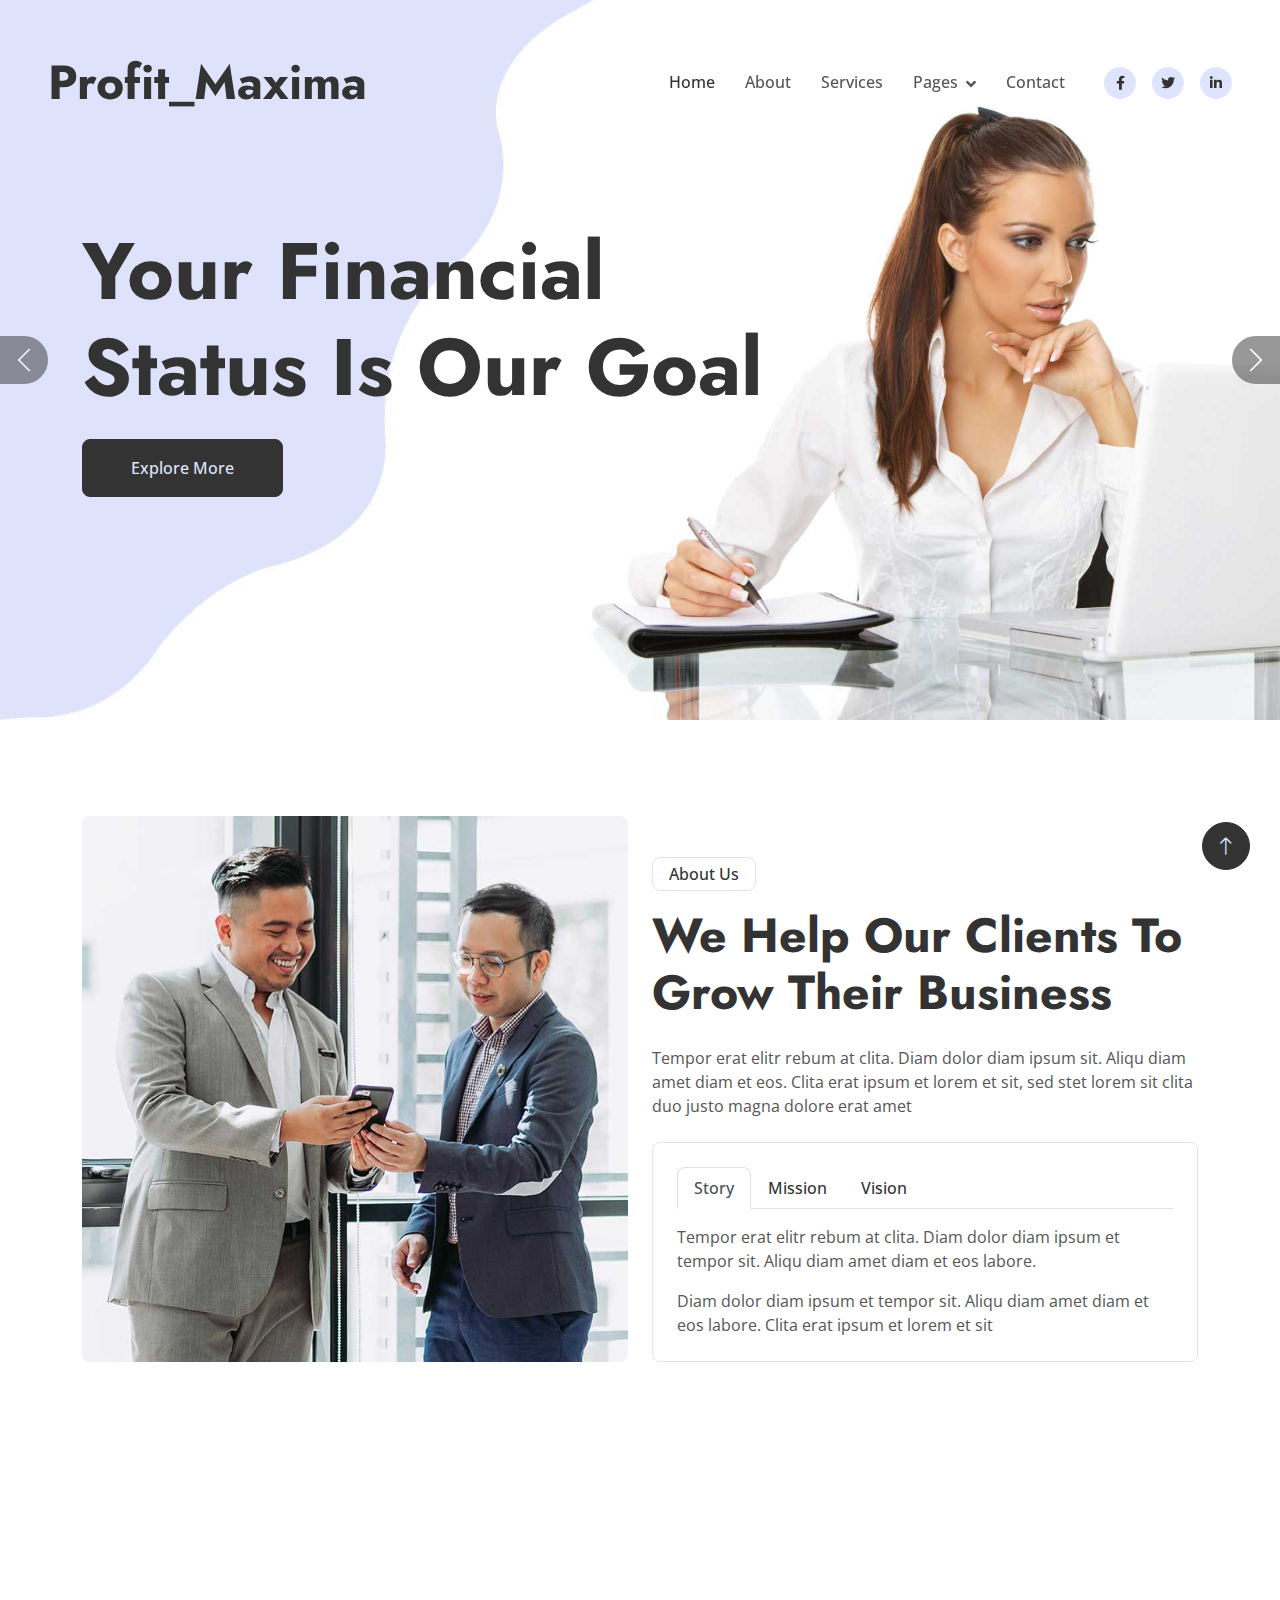
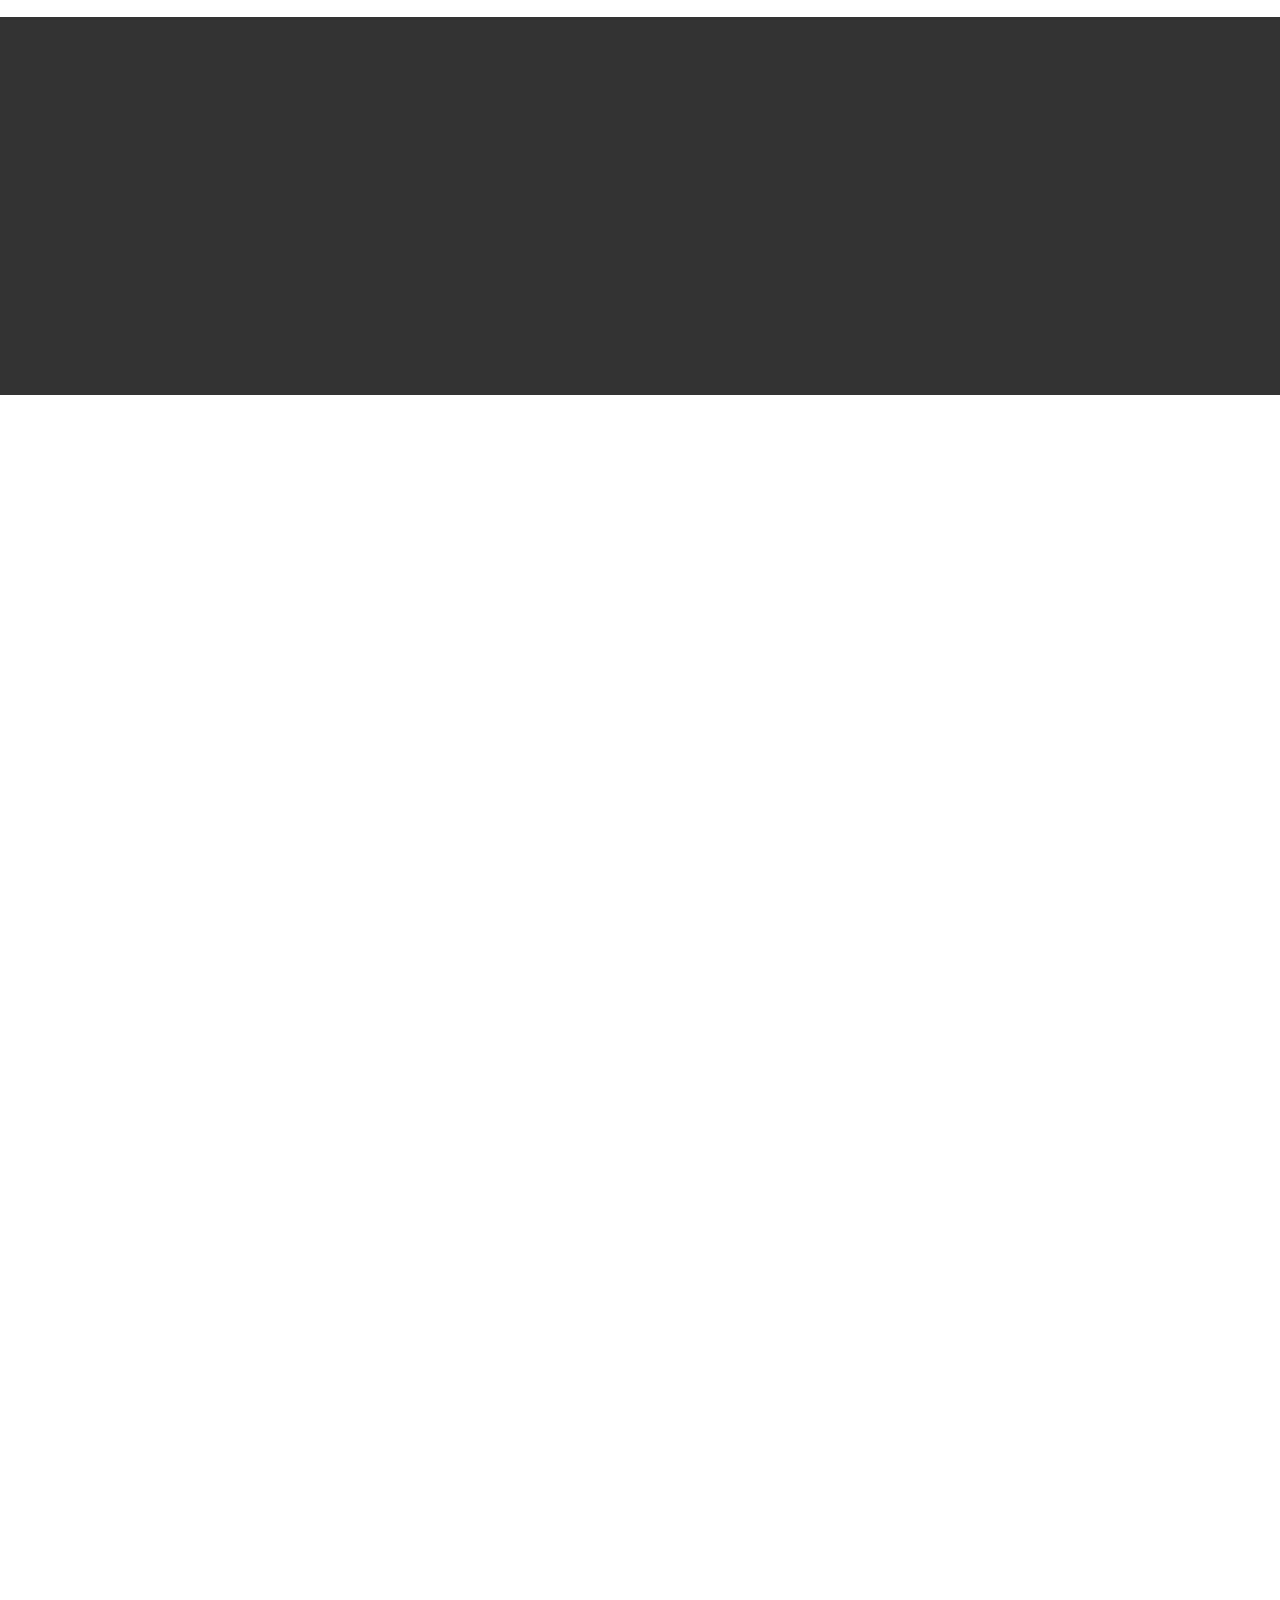
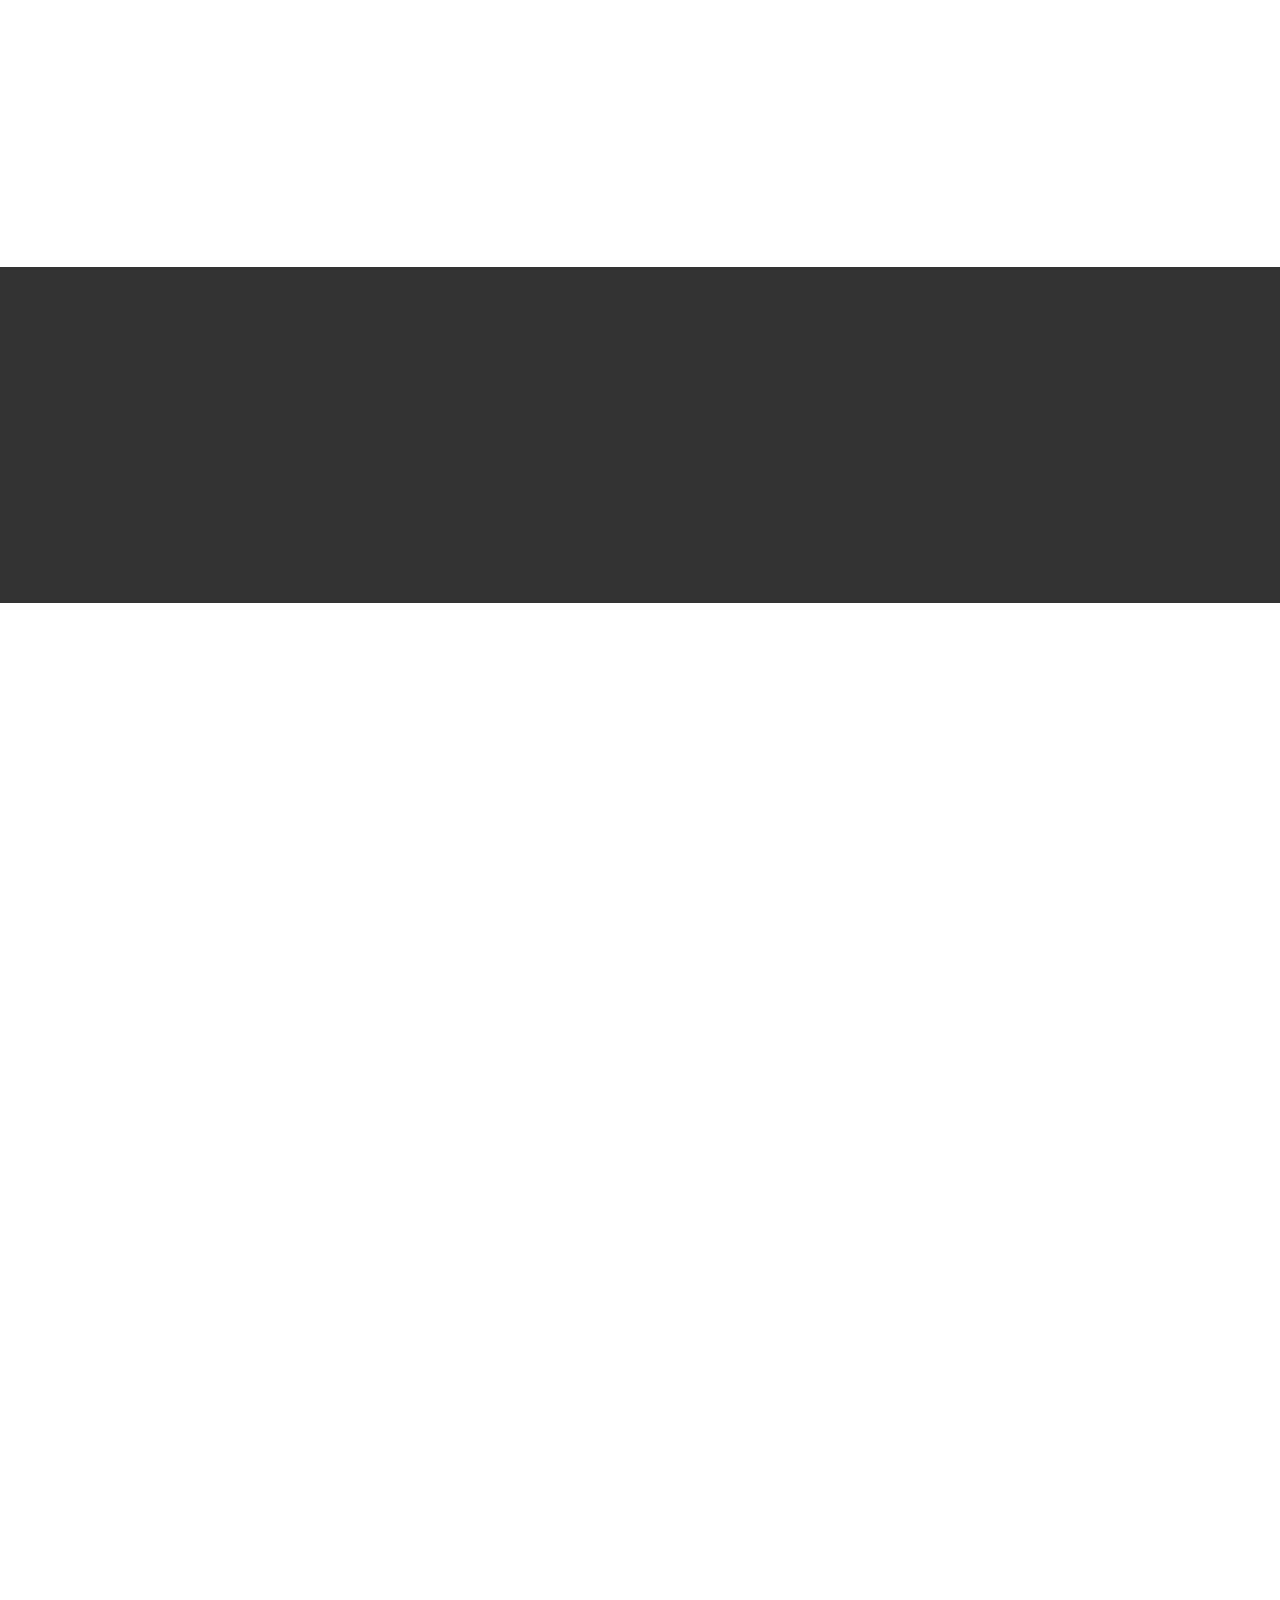
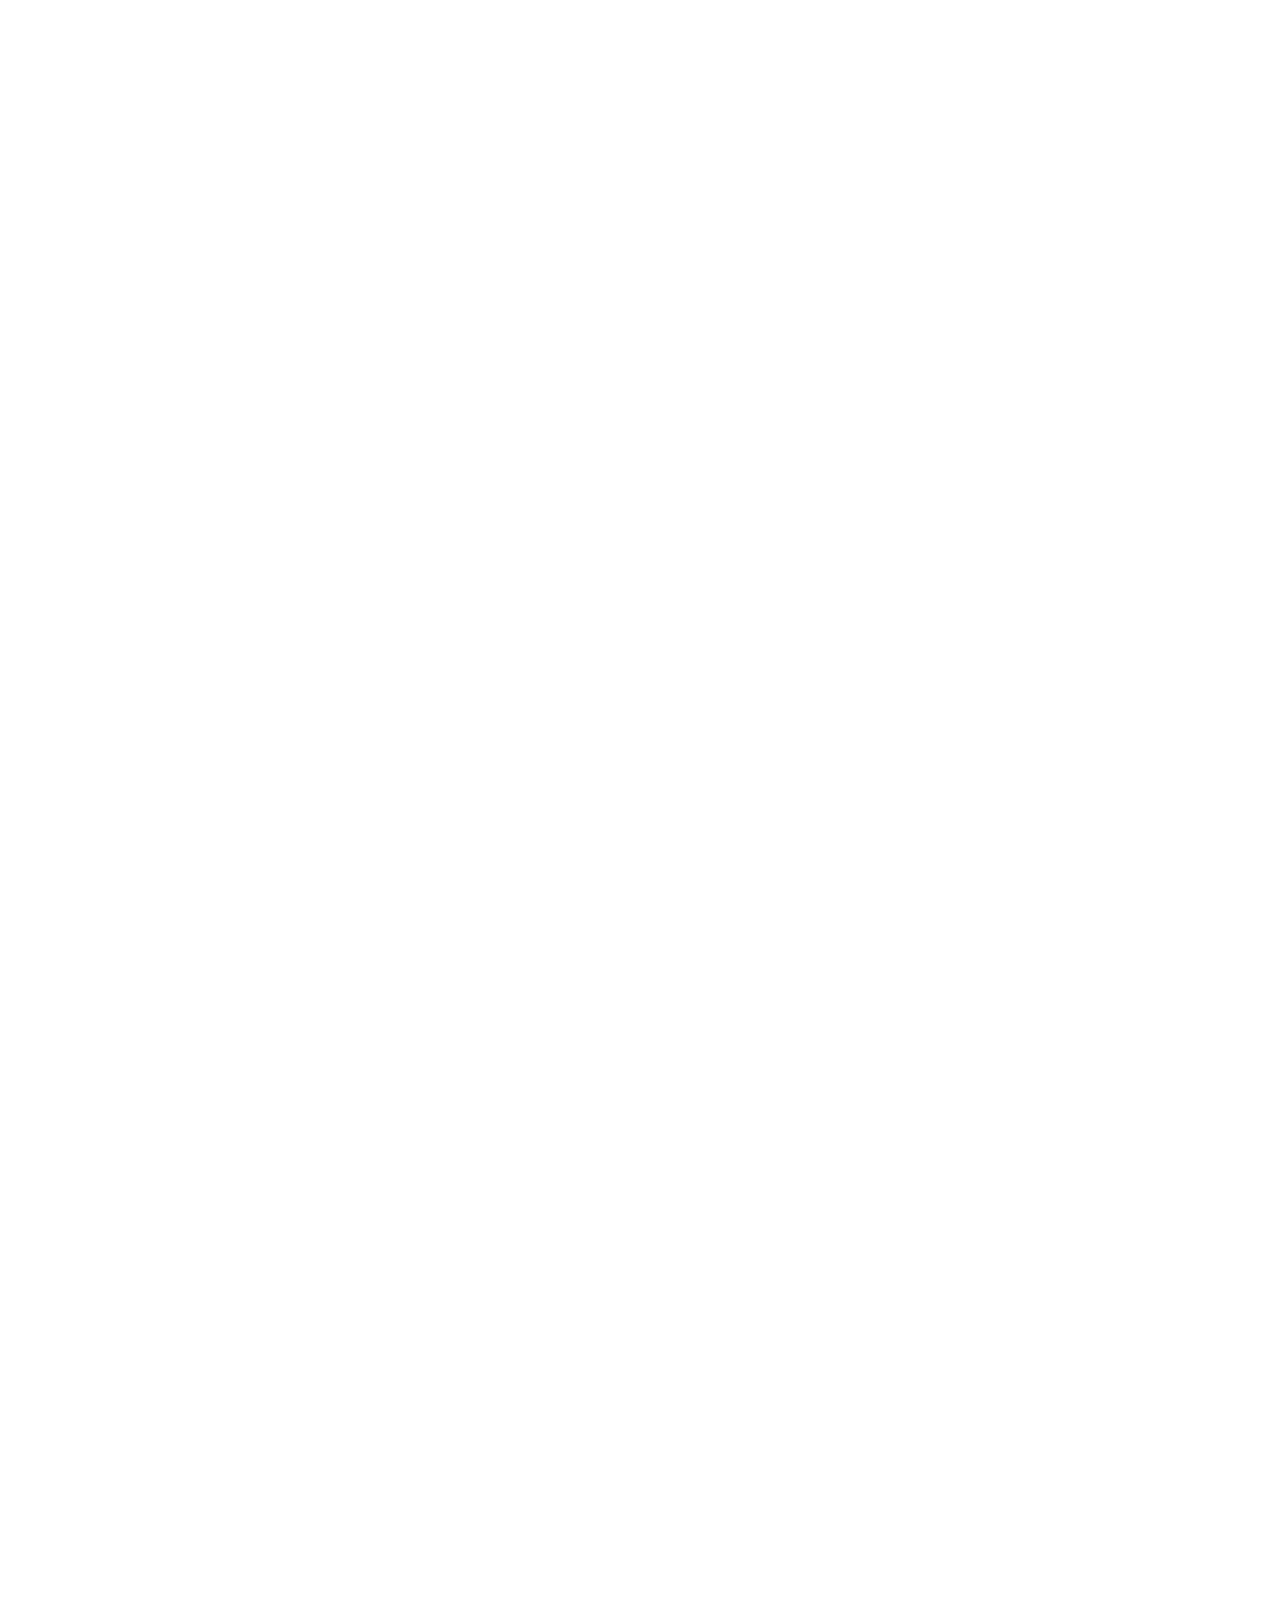
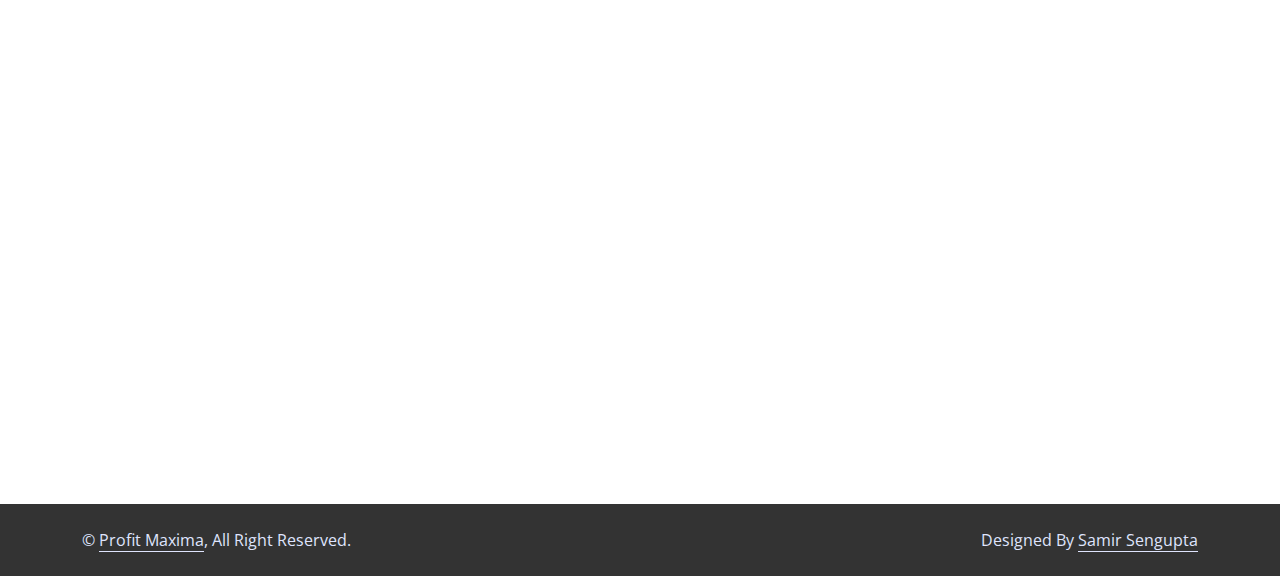
<file: index.html>
<!DOCTYPE html>
<html lang="en">

<head>
    <meta charset="utf-8">
    <title>Profit Maxima - Financial Services Website Template</title>
    <meta content="width=device-width, initial-scale=1.0" name="viewport">
    <meta content="" name="keywords">
    <meta content="" name="description">

    <!-- Favicon -->
    <link href="img/favicon.ico" rel="icon">

    <!-- Google Web Fonts -->
    <link rel="preconnect" href="https://fonts.googleapis.com">
    <link rel="preconnect" href="https://fonts.gstatic.com" crossorigin>
    <link href="https://fonts.googleapis.com/css2?family=Jost:wght@500;600;700&family=Open+Sans:wght@400;500&display=swap" rel="stylesheet">  

    <!-- Icon Font Stylesheet -->
    <link href="https://cdnjs.cloudflare.com/ajax/libs/font-awesome/5.10.0/css/all.min.css" rel="stylesheet">
    <link href="https://cdn.jsdelivr.net/npm/bootstrap-icons@1.4.1/font/bootstrap-icons.css" rel="stylesheet">

    <!-- Libraries Stylesheet -->
    <link href="lib/animate/animate.min.css" rel="stylesheet">
    <link href="lib/owlcarousel/assets/owl.carousel.min.css" rel="stylesheet">

    <!-- Customized Bootstrap Stylesheet -->
    <link href="css/bootstrap.min.css" rel="stylesheet">

    <!-- Template Stylesheet -->
    <link href="css/style.css" rel="stylesheet">
    <style>
        ::-webkit-scrollbar {
          width: 10px;
        }
      
        ::-webkit-scrollbar-track {
          background-color: #f1f1f1;
        }
      
        ::-webkit-scrollbar-thumb {
            background-color: #333333;
          border-radius: 5px; /* Make the thumb roundish */
        }
      
      </style>
</head>

<body>
    <!-- Spinner Start -->
    <div id="spinner" class="show bg-white position-fixed translate-middle w-100 vh-100 top-50 start-50 d-flex align-items-center justify-content-center">
        <div class="spinner-border text-primary" role="status" style="width: 3rem; height: 3rem;"></div>
    </div>
    <!-- Spinner End -->


    <!-- Navbar Start -->
    <div class="container-fluid fixed-top px-0 wow fadeIn" data-wow-delay="0.1s">
        <div class="top-bar row gx-0 align-items-center d-none d-lg-flex">
            
        </div>

        <nav class="navbar navbar-expand-lg navbar-light py-lg-0 px-lg-5 wow fadeIn" data-wow-delay="0.1s">
            <a href="index.html" class="navbar-brand ms-4 ms-lg-0">
                <h1 class="display-5 text-primary m-0">Profit_Maxima</h1>
            </a>
            <button type="button" class="navbar-toggler me-4" data-bs-toggle="collapse" data-bs-target="#navbarCollapse">
                <span class="navbar-toggler-icon"></span>
            </button>
            <div class="collapse navbar-collapse" id="navbarCollapse">
                <div class="navbar-nav ms-auto p-4 p-lg-0">
                    <a href="index.html" class="nav-item nav-link active">Home</a>
                    <a href="about.html" class="nav-item nav-link">About</a>
                    <a href="service.html" class="nav-item nav-link">Services</a>
                    <div class="nav-item dropdown">
                        <a href="#" class="nav-link dropdown-toggle" data-bs-toggle="dropdown">Pages</a>
                        <div class="dropdown-menu border-light m-0">
                            <a href="project.html" class="dropdown-item">Projects</a>
                            <a href="feature.html" class="dropdown-item">Features</a>
                            <a href="team.html" class="dropdown-item">Team Member</a>
                            <a href="testimonial.html" class="dropdown-item">Testimonial</a>
                            <a href="404.html" class="dropdown-item">404 Page</a>
                        </div>
                    </div>
                    <a href="contact.html" class="nav-item nav-link">Contact</a>
                </div>
                <div class="d-none d-lg-flex ms-2">
                    <a class="btn btn-light btn-sm-square rounded-circle ms-3" href="">
                        <small class="fab fa-facebook-f text-primary"></small>
                    </a>
                    <a class="btn btn-light btn-sm-square rounded-circle ms-3" href="">
                        <small class="fab fa-twitter text-primary"></small>
                    </a>
                    <a class="btn btn-light btn-sm-square rounded-circle ms-3" href="">
                        <small class="fab fa-linkedin-in text-primary"></small>
                    </a>
                </div>
            </div>
        </nav>
    </div>
    <!-- Navbar End -->


    <!-- Carousel Start -->
    <div class="container-fluid p-0 mb-5 wow fadeIn" data-wow-delay="0.1s">
        <div id="header-carousel" class="carousel slide carousel-fade" data-bs-ride="carousel">
            <div class="carousel-inner">
                <div class="carousel-item active">
                    <img class="w-100" src="img/carousel-1.jpg" alt="Image">
                    <div class="carousel-caption">
                        <div class="container">
                            <div class="row justify-content-start">
                                <div class="col-lg-8">
                                    <h1 class="display-1 mb-4 animated slideInDown">Your Financial Status Is Our Goal</h1>
                                    <a href="" class="btn btn-primary py-3 px-5 animated slideInDown">Explore More</a>
                                </div>
                            </div>
                        </div>
                    </div>
                </div>
                <div class="carousel-item">
                    <img class="w-100" src="img/carousel-2.jpg" alt="Image">
                    <div class="carousel-caption">
                        <div class="container">
                            <div class="row justify-content-start">
                                <div class="col-lg-7">
                                    <h1 class="display-1 mb-4 animated slideInDown">True Financial Advisor For You</h1>
                                    <a href="" class="btn btn-primary py-3 px-5 animated slideInDown">Explore More</a>
                                </div>
                            </div>
                        </div>
                    </div>
                </div>
            </div>
            <button class="carousel-control-prev" type="button" data-bs-target="#header-carousel"
                data-bs-slide="prev">
                <span class="carousel-control-prev-icon" aria-hidden="true"></span>
                <span class="visually-hidden">Previous</span>
            </button>
            <button class="carousel-control-next" type="button" data-bs-target="#header-carousel"
                data-bs-slide="next">
                <span class="carousel-control-next-icon" aria-hidden="true"></span>
                <span class="visually-hidden">Next</span>
            </button>
        </div>
    </div>
    <!-- Carousel End -->


    <!-- About Start -->
    <div class="container-xxl py-5">
        <div class="container">
            <div class="row g-4 align-items-end mb-4">
                <div class="col-lg-6 wow fadeInUp" data-wow-delay="0.1s">
                    <img class="img-fluid rounded" src="img/about.jpg">
                </div>
                <div class="col-lg-6 wow fadeInUp" data-wow-delay="0.3s">
                    <p class="d-inline-block border rounded text-primary fw-semi-bold py-1 px-3">About Us</p>
                    <h1 class="display-5 mb-4">We Help Our Clients To Grow Their Business</h1>
                    <p class="mb-4">Tempor erat elitr rebum at clita. Diam dolor diam ipsum sit. Aliqu diam amet diam et eos. Clita erat ipsum et lorem et sit, sed stet lorem sit clita duo justo magna dolore erat amet</p>
                    <div class="border rounded p-4">
                        <nav>
                            <div class="nav nav-tabs mb-3" id="nav-tab" role="tablist">
                                <button class="nav-link fw-semi-bold active" id="nav-story-tab" data-bs-toggle="tab" data-bs-target="#nav-story" type="button" role="tab" aria-controls="nav-story" aria-selected="true">Story</button>
                                <button class="nav-link fw-semi-bold" id="nav-mission-tab" data-bs-toggle="tab" data-bs-target="#nav-mission" type="button" role="tab" aria-controls="nav-mission" aria-selected="false">Mission</button>
                                <button class="nav-link fw-semi-bold" id="nav-vision-tab" data-bs-toggle="tab" data-bs-target="#nav-vision" type="button" role="tab" aria-controls="nav-vision" aria-selected="false">Vision</button>
                            </div>
                        </nav>
                        <div class="tab-content" id="nav-tabContent">
                            <div class="tab-pane fade show active" id="nav-story" role="tabpanel" aria-labelledby="nav-story-tab">
                                <p>Tempor erat elitr rebum at clita. Diam dolor diam ipsum et tempor sit. Aliqu diam amet diam et eos labore.</p>
                                <p class="mb-0">Diam dolor diam ipsum et tempor sit. Aliqu diam amet diam et eos labore. Clita erat ipsum et lorem et sit</p>
                            </div>
                            <div class="tab-pane fade" id="nav-mission" role="tabpanel" aria-labelledby="nav-mission-tab">
                                <p>Tempor erat elitr rebum at clita. Diam dolor diam ipsum et tempor sit. Aliqu diam amet diam et eos labore.</p>
                                <p class="mb-0">Diam dolor diam ipsum et tempor sit. Aliqu diam amet diam et eos labore. Clita erat ipsum et lorem et sit</p>
                            </div>
                            <div class="tab-pane fade" id="nav-vision" role="tabpanel" aria-labelledby="nav-vision-tab">
                                <p>Tempor erat elitr rebum at clita. Diam dolor diam ipsum et tempor sit. Aliqu diam amet diam et eos labore.</p>
                                <p class="mb-0">Diam dolor diam ipsum et tempor sit. Aliqu diam amet diam et eos labore. Clita erat ipsum et lorem et sit</p>
                            </div>
                        </div>
                    </div>
                </div>
            </div>
            <div class="border rounded p-4 wow fadeInUp" data-wow-delay="0.1s">
                <div class="row g-4">
                    <div class="col-lg-4 wow fadeIn" data-wow-delay="0.1s">
                        <div class="h-100">
                            <div class="d-flex">
                                <div class="flex-shrink-0 btn-lg-square rounded-circle bg-primary">
                                    <i class="fa fa-times text-white"></i>
                                </div>
                                <div class="ps-3">
                                    <h4>No Hidden Cost</h4>
                                    <span>Clita erat ipsum lorem sit sed stet duo justo</span>
                                </div>
                                <div class="border-end d-none d-lg-block"></div>
                            </div>
                            <div class="border-bottom mt-4 d-block d-lg-none"></div>
                        </div>
                    </div>
                    <div class="col-lg-4 wow fadeIn" data-wow-delay="0.3s">
                        <div class="h-100">
                            <div class="d-flex">
                                <div class="flex-shrink-0 btn-lg-square rounded-circle bg-primary">
                                    <i class="fa fa-users text-white"></i>
                                </div>
                                <div class="ps-3">
                                    <h4>Dedicated Team</h4>
                                    <span>Clita erat ipsum lorem sit sed stet duo justo</span>
                                </div>
                                <div class="border-end d-none d-lg-block"></div>
                            </div>
                            <div class="border-bottom mt-4 d-block d-lg-none"></div>
                        </div>
                    </div>
                    <div class="col-lg-4 wow fadeIn" data-wow-delay="0.5s">
                        <div class="h-100">
                            <div class="d-flex">
                                <div class="flex-shrink-0 btn-lg-square rounded-circle bg-primary">
                                    <i class="fa fa-phone text-white"></i>
                                </div>
                                <div class="ps-3">
                                    <h4>24/7 Available</h4>
                                    <span>Clita erat ipsum lorem sit sed stet duo justo</span>
                                </div>
                            </div>
                        </div>
                    </div>
                </div>
            </div>
        </div>
    </div>
    <!-- About End -->


    <!-- Facts Start -->
    <div class="container-fluid facts my-5 py-5">
        <div class="container py-5">
            <div class="row g-5">
                <div class="col-sm-6 col-lg-3 text-center wow fadeIn" data-wow-delay="0.1s">
                    <i class="fa fa-users fa-3x text-white mb-3"></i>
                    <h1 class="display-4 text-white" data-toggle="counter-up">1234</h1>
                    <span class="fs-5 text-white">Happy Clients</span>
                    <hr class="bg-white w-25 mx-auto mb-0">
                </div>
                <div class="col-sm-6 col-lg-3 text-center wow fadeIn" data-wow-delay="0.3s">
                    <i class="fa fa-check fa-3x text-white mb-3"></i>
                    <h1 class="display-4 text-white" data-toggle="counter-up">1234</h1>
                    <span class="fs-5 text-white">Projects Completed</span>
                    <hr class="bg-white w-25 mx-auto mb-0">
                </div>
                <div class="col-sm-6 col-lg-3 text-center wow fadeIn" data-wow-delay="0.5s">
                    <i class="fa fa-users-cog fa-3x text-white mb-3"></i>
                    <h1 class="display-4 text-white" data-toggle="counter-up">1234</h1>
                    <span class="fs-5 text-white">Dedicated Staff</span>
                    <hr class="bg-white w-25 mx-auto mb-0">
                </div>
                <div class="col-sm-6 col-lg-3 text-center wow fadeIn" data-wow-delay="0.7s">
                    <i class="fa fa-award fa-3x text-white mb-3"></i>
                    <h1 class="display-4 text-white" data-toggle="counter-up">1234</h1>
                    <span class="fs-5 text-white">Awards Achieved</span>
                    <hr class="bg-white w-25 mx-auto mb-0">
                </div>
            </div>
        </div>
    </div>
    <!-- Facts End -->


    <!-- Features Start -->
    <div class="container-xxl feature py-5">
        <div class="container">
            <div class="row g-5 align-items-center">
                <div class="col-lg-6 wow fadeInUp" data-wow-delay="0.1s">
                    <p class="d-inline-block border rounded text-primary fw-semi-bold py-1 px-3">Why Choosing Us!</p>
                    <h1 class="display-5 mb-4">Few Reasons Why People Choosing Us!</h1>
                    <p class="mb-4">Tempor erat elitr rebum at clita. Diam dolor diam ipsum sit. Aliqu diam amet diam et eos. Clita erat ipsum et lorem et sit, sed stet lorem sit clita duo justo magna dolore erat amet</p>
                    <a class="btn btn-primary py-3 px-5" href="">Explore More</a>
                </div>
                <div class="col-lg-6">
                    <div class="row g-4 align-items-center">
                        <div class="col-md-6">
                            <div class="row g-4">
                                <div class="col-12 wow fadeIn" data-wow-delay="0.3s">
                                    <div class="feature-box border rounded p-4">
                                        <i class="fa fa-check fa-3x text-primary mb-3"></i>
                                        <h4 class="mb-3">Fast Executions</h4>
                                        <p class="mb-3">Clita erat ipsum et lorem et sit, sed stet lorem sit clita duo justo erat amet</p>
                                        <a class="fw-semi-bold" href="">Read More <i class="fa fa-arrow-right ms-1"></i></a>
                                    </div>
                                </div>
                                <div class="col-12 wow fadeIn" data-wow-delay="0.5s">
                                    <div class="feature-box border rounded p-4">
                                        <i class="fa fa-check fa-3x text-primary mb-3"></i>
                                        <h4 class="mb-3">Guide & Support</h4>
                                        <p class="mb-3">Clita erat ipsum et lorem et sit, sed stet lorem sit clita duo justo erat amet</p>
                                        <a class="fw-semi-bold" href="">Read More <i class="fa fa-arrow-right ms-1"></i></a>
                                    </div>
                                </div>
                            </div>
                        </div>
                        <div class="col-md-6 wow fadeIn" data-wow-delay="0.7s">
                            <div class="feature-box border rounded p-4">
                                <i class="fa fa-check fa-3x text-primary mb-3"></i>
                                <h4 class="mb-3">Financial Secure</h4>
                                <p class="mb-3">Clita erat ipsum et lorem et sit, sed stet lorem sit clita duo justo erat amet</p>
                                <a class="fw-semi-bold" href="">Read More <i class="fa fa-arrow-right ms-1"></i></a>
                            </div>
                        </div>
                    </div>
                </div>
            </div>
        </div>
    </div>
    <!-- Features End -->


    <!-- Service Start -->
    <div class="container-xxl service py-5">
        <div class="container">
            <div class="text-center mx-auto wow fadeInUp" data-wow-delay="0.1s" style="max-width: 600px;">
                <p class="d-inline-block border rounded text-primary fw-semi-bold py-1 px-3">Our Services</p>
                <h1 class="display-5 mb-5">Awesome Financial Services For Business</h1>
            </div>
            <div class="row g-4 wow fadeInUp" data-wow-delay="0.3s">
                <div class="col-lg-4">
                    <div class="nav nav-pills d-flex justify-content-between w-100 h-100 me-4">
                        <button class="nav-link w-100 d-flex align-items-center text-start border p-4 mb-4 active" data-bs-toggle="pill" data-bs-target="#tab-pane-1" type="button">
                            <h5 class="m-0"><i class="fa fa-bars text-primary me-3"></i>Financial Planning</h5>
                        </button>
                        <button class="nav-link w-100 d-flex align-items-center text-start border p-4 mb-4" data-bs-toggle="pill" data-bs-target="#tab-pane-2" type="button">
                            <h5 class="m-0"><i class="fa fa-bars text-primary me-3"></i>Cash Investment</h5>
                        </button>
                        <button class="nav-link w-100 d-flex align-items-center text-start border p-4 mb-4" data-bs-toggle="pill" data-bs-target="#tab-pane-3" type="button">
                            <h5 class="m-0"><i class="fa fa-bars text-primary me-3"></i>Financial Consultancy</h5>
                        </button>
                        <button class="nav-link w-100 d-flex align-items-center text-start border p-4 mb-0" data-bs-toggle="pill" data-bs-target="#tab-pane-4" type="button">
                            <h5 class="m-0"><i class="fa fa-bars text-primary me-3"></i>Business Loans</h5>
                        </button>
                    </div>
                </div>
                <div class="col-lg-8">
                    <div class="tab-content w-100">
                        <div class="tab-pane fade show active" id="tab-pane-1">
                            <div class="row g-4">
                                <div class="col-md-6" style="min-height: 350px;">
                                    <div class="position-relative h-100">
                                        <img class="position-absolute rounded w-100 h-100" src="img/service-1.jpg"
                                            style="object-fit: cover;" alt="">
                                    </div>
                                </div>
                                <div class="col-md-6">
                                    <h3 class="mb-4">5 Years Of Experience In Stock Market</h3>
                                    <p class="mb-4">Tempor erat elitr rebum at clita. Diam dolor diam ipsum sit. Aliqu diam amet diam et eos. Clita erat ipsum et lorem et sit, sed stet lorem sit clita duo justo erat amet.</p>
                                    <p><i class="fa fa-check text-primary me-3"></i>Secured Loans</p>
                                    <p><i class="fa fa-check text-primary me-3"></i>Credit Facilities</p>
                                    <p><i class="fa fa-check text-primary me-3"></i>Cash Advanced</p>
                                    <a href="" class="btn btn-primary py-3 px-5 mt-3">Read More</a>
                                </div>
                            </div>
                        </div>
                        <div class="tab-pane fade" id="tab-pane-2">
                            <div class="row g-4">
                                <div class="col-md-6" style="min-height: 350px;">
                                    <div class="position-relative h-100">
                                        <img class="position-absolute rounded w-100 h-100" src="img/service-2.jpg"
                                            style="object-fit: cover;" alt="">
                                    </div>
                                </div>
                                <div class="col-md-6">
                                    <h3 class="mb-4">25 Years Of Experience In Financial Support</h3>
                                    <p class="mb-4">Tempor erat elitr rebum at clita. Diam dolor diam ipsum sit. Aliqu diam amet diam et eos. Clita erat ipsum et lorem et sit, sed stet lorem sit clita duo justo erat amet.</p>
                                    <p><i class="fa fa-check text-primary me-3"></i>Safe Stocks</p>
                                    <p><i class="fa fa-check text-primary me-3"></i>Profit Assured</p>
                                    <p><i class="fa fa-check text-primary me-3"></i>Cash Flow</p>
                                    <a href="" class="btn btn-primary py-3 px-5 mt-3">Read More</a>
                                </div>
                            </div>
                        </div>
                        <div class="tab-pane fade" id="tab-pane-3">
                            <div class="row g-4">
                                <div class="col-md-6" style="min-height: 350px;">
                                    <div class="position-relative h-100">
                                        <img class="position-absolute rounded w-100 h-100" src="img/service-3.jpg"
                                            style="object-fit: cover;" alt="">
                                    </div>
                                </div>
                                <div class="col-md-6">
                                    <h3 class="mb-4">25 Years Of Experience In Financial Support</h3>
                                    <p class="mb-4">Tempor erat elitr rebum at clita. Diam dolor diam ipsum sit. Aliqu diam amet diam et eos. Clita erat ipsum et lorem et sit, sed stet lorem sit clita duo justo erat amet.</p>
                                    <p><i class="fa fa-check text-primary me-3"></i>Secured Loans</p>
                                    <p><i class="fa fa-check text-primary me-3"></i>Credit Facilities</p>
                                    <p><i class="fa fa-check text-primary me-3"></i>Cash Advanced</p>
                                    <a href="" class="btn btn-primary py-3 px-5 mt-3">Read More</a>
                                </div>
                            </div>
                        </div>
                        <div class="tab-pane fade" id="tab-pane-4">
                            <div class="row g-4">
                                <div class="col-md-6" style="min-height: 350px;">
                                    <div class="position-relative h-100">
                                        <img class="position-absolute rounded w-100 h-100" src="img/service-4.jpg"
                                            style="object-fit: cover;" alt="">
                                    </div>
                                </div>
                                <div class="col-md-6">
                                    <h3 class="mb-4">25 Years Of Experience In Financial Support</h3>
                                    <p class="mb-4">Tempor erat elitr rebum at clita. Diam dolor diam ipsum sit. Aliqu diam amet diam et eos. Clita erat ipsum et lorem et sit, sed stet lorem sit clita duo justo erat amet.</p>
                                    <p><i class="fa fa-check text-primary me-3"></i>Secured Loans</p>
                                    <p><i class="fa fa-check text-primary me-3"></i>Credit Facilities</p>
                                    <p><i class="fa fa-check text-primary me-3"></i>Cash Advanced</p>
                                    <a href="" class="btn btn-primary py-3 px-5 mt-3">Read More</a>
                                </div>
                            </div>
                        </div>
                    </div>
                </div>
            </div>
        </div>
    </div>
    <!-- Service End -->


    <!-- Callback Start -->
    <div class="container-fluid callback my-5 pt-5">
        <div class="container pt-5">
            <div class="row justify-content-center">
                <div class="col-lg-7">
                    <div class="bg-white border rounded p-4 p-sm-5 wow fadeInUp" data-wow-delay="0.5s">
                        <div class="text-center mx-auto wow fadeInUp" data-wow-delay="0.1s" style="max-width: 600px;">
                            <p class="d-inline-block border rounded text-primary fw-semi-bold py-1 px-3">Get In Touch</p>
                            <h1 class="display-5 mb-5">Request A Call-Back</h1>
                        </div>
                        <div class="row g-3">
                            <div class="col-sm-6">
                                <div class="form-floating">
                                    <input type="text" class="form-control" id="name" placeholder="Your Name">
                                    <label for="name">Your Name</label>
                                </div>
                            </div>
                            <div class="col-sm-6">
                                <div class="form-floating">
                                    <input type="email" class="form-control" id="mail" placeholder="Your Email">
                                    <label for="mail">Your Email</label>
                                </div>
                            </div>
                            <div class="col-sm-6">
                                <div class="form-floating">
                                    <input type="text" class="form-control" id="mobile" placeholder="Your Mobile">
                                    <label for="mobile">Your Mobile</label>
                                </div>
                            </div>
                            <div class="col-sm-6">
                                <div class="form-floating">
                                    <input type="text" class="form-control" id="subject" placeholder="Subject">
                                    <label for="subject">Subject</label>
                                </div>
                            </div>
                            <div class="col-12">
                                <div class="form-floating">
                                    <textarea class="form-control" placeholder="Leave a message here" id="message" style="height: 100px"></textarea>
                                    <label for="message">Message</label>
                                </div>
                            </div>
                            <div class="col-12 text-center">
                                <button class="btn btn-primary w-100 py-3" type="submit">Submit Now</button>
                            </div>
                        </div>
                    </div>
                </div>
            </div>
        </div>
    </div>
    <!-- Callback End -->


    <!-- Projects Start -->
    <div class="container-xxl py-5">
        <div class="container">
            <div class="text-center mx-auto wow fadeInUp" data-wow-delay="0.1s" style="max-width: 600px;">
                <p class="d-inline-block border rounded text-primary fw-semi-bold py-1 px-3">Our Projects</p>
                <h1 class="display-5 mb-5">We Have Completed Latest Projects</h1>
            </div>
            <div class="owl-carousel project-carousel wow fadeInUp" data-wow-delay="0.3s">
                <div class="project-item pe-5 pb-5">
                    <div class="project-img mb-3">
                        <img class="img-fluid rounded" src="img/service-1.jpg" alt="">
                        <a href=""><i class="fa fa-link fa-3x text-primary"></i></a>
                    </div>
                    <div class="project-title">
                        <h4 class="mb-0">Research Analysis</h4>
                    </div>
                </div>
                <div class="project-item pe-5 pb-5">
                    <div class="project-img mb-3">
                        <img class="img-fluid rounded" src="img/service-2.jpg" alt="">
                        <a href=""><i class="fa fa-link fa-3x text-primary"></i></a>
                    </div>
                    <div class="project-title">
                        <h4 class="mb-0">Stock Prediciton</h4>
                    </div>
                </div>
                <div class="project-item pe-5 pb-5">
                    <div class="project-img mb-3">
                        <img class="img-fluid rounded" src="img/service-3.jpg" alt="">
                        <a href=""><i class="fa fa-link fa-3x text-primary"></i></a>
                    </div>
                    <div class="project-title">
                        <h4 class="mb-0">Financial Consultancy</h4>
                    </div>
                </div>
                <div class="project-item pe-5 pb-5">
                    <div class="project-img mb-3">
                        <img class="img-fluid rounded" src="img/service-4.jpg" alt="">
                        <a href=""><i class="fa fa-link fa-3x text-primary"></i></a>
                    </div>
                    <div class="project-title">
                        <h4 class="mb-0">Stock Maket</h4>
                    </div>
                </div>
            </div>
        </div>
    </div>
    <!-- Projects End -->


    <!-- Team Start -->
    <div class="container-xxl py-5">
        <div class="container">
            <div class="text-center mx-auto wow fadeInUp" data-wow-delay="0.1s" style="max-width: 600px;">
                <p class="d-inline-block border rounded text-primary fw-semi-bold py-1 px-3">Our Team</p>
                <h1 class="display-5 mb-5">Exclusive Team</h1>
            </div>
            <div class="row g-4">
                <div class="col-lg-4 col-md-6 wow fadeInUp" data-wow-delay="0.1s">
                    <div class="team-item">
                        <img class="img-fluid rounded" src="img/team-1.jpg" alt="">
                        <div class="team-text">
                            <h4 class="mb-0">Kate Winslet</h4>
                            <div class="team-social d-flex">
                                <a class="btn btn-square rounded-circle mx-1" href=""><i class="fab fa-facebook-f"></i></a>
                                <a class="btn btn-square rounded-circle mx-1" href=""><i class="fab fa-twitter"></i></a>
                                <a class="btn btn-square rounded-circle mx-1" href=""><i class="fab fa-instagram"></i></a>
                            </div>
                        </div>
                    </div>
                </div>
                <div class="col-lg-4 col-md-6 wow fadeInUp" data-wow-delay="0.3s">
                    <div class="team-item">
                        <img class="img-fluid rounded" src="img/team-2.jpg" alt="">
                        <div class="team-text">
                            <h4 class="mb-0">Jac Jacson</h4>
                            <div class="team-social d-flex">
                                <a class="btn btn-square rounded-circle mx-1" href=""><i class="fab fa-facebook-f"></i></a>
                                <a class="btn btn-square rounded-circle mx-1" href=""><i class="fab fa-twitter"></i></a>
                                <a class="btn btn-square rounded-circle mx-1" href=""><i class="fab fa-instagram"></i></a>
                            </div>
                        </div>
                    </div>
                </div>
                <div class="col-lg-4 col-md-6 wow fadeInUp" data-wow-delay="0.5s">
                    <div class="team-item">
                        <img class="img-fluid rounded" src="img/team-3.jpg" alt="">
                        <div class="team-text">
                            <h4 class="mb-0">Doris Jordan</h4>
                            <div class="team-social d-flex">
                                <a class="btn btn-square rounded-circle mx-1" href=""><i class="fab fa-facebook-f"></i></a>
                                <a class="btn btn-square rounded-circle mx-1" href=""><i class="fab fa-twitter"></i></a>
                                <a class="btn btn-square rounded-circle mx-1" href=""><i class="fab fa-instagram"></i></a>
                            </div>
                        </div>
                    </div>
                </div>
            </div>
        </div>
    </div>
    <!-- Team End -->


    <!-- Testimonial Start -->
    <div class="container-xxl py-5">
        <div class="container">
            <div class="text-center mx-auto wow fadeInUp" data-wow-delay="0.1s" style="max-width: 600px;">
                <p class="d-inline-block border rounded text-primary fw-semi-bold py-1 px-3">Testimonial</p>
                <h1 class="display-5 mb-5">What Our Clients Say!</h1>
            </div>
            <div class="owl-carousel testimonial-carousel wow fadeInUp" data-wow-delay="0.3s">
                <div class="testimonial-item">
                    <div class="testimonial-text border rounded p-4 pt-5 mb-5">
                        <div class="btn-square bg-white border rounded-circle">
                            <i class="fa fa-quote-right fa-2x text-primary"></i>
                        </div>
                        Dolores sed duo clita tempor justo dolor et stet lorem kasd labore dolore lorem ipsum. At lorem lorem magna ut et, nonumy et labore et tempor diam tempor erat.
                    </div>
                    <img class="rounded-circle mb-3" src="img/testimonial-1.jpg" alt="">
                    <h4>Client Name</h4>
                    <span>Profession</span>
                </div>
                <div class="testimonial-item">
                    <div class="testimonial-text border rounded p-4 pt-5 mb-5">
                        <div class="btn-square bg-white border rounded-circle">
                            <i class="fa fa-quote-right fa-2x text-primary"></i>
                        </div>
                        Dolores sed duo clita tempor justo dolor et stet lorem kasd labore dolore lorem ipsum. At lorem lorem magna ut et, nonumy et labore et tempor diam tempor erat.
                    </div>
                    <img class="rounded-circle mb-3" src="img/testimonial-2.jpg" alt="">
                    <h4>Client Name</h4>
                    <span>Profession</span>
                </div>
                <div class="testimonial-item">
                    <div class="testimonial-text border rounded p-4 pt-5 mb-5">
                        <div class="btn-square bg-white border rounded-circle">
                            <i class="fa fa-quote-right fa-2x text-primary"></i>
                        </div>
                        Dolores sed duo clita tempor justo dolor et stet lorem kasd labore dolore lorem ipsum. At lorem lorem magna ut et, nonumy et labore et tempor diam tempor erat.
                    </div>
                    <img class="rounded-circle mb-3" src="img/testimonial-3.jpg" alt="">
                    <h4>Client Name</h4>
                    <span>Profession</span>
                </div>
                <div class="testimonial-item">
                    <div class="testimonial-text border rounded p-4 pt-5 mb-5">
                        <div class="btn-square bg-white border rounded-circle">
                            <i class="fa fa-quote-right fa-2x text-primary"></i>
                        </div>
                        Dolores sed duo clita tempor justo dolor et stet lorem kasd labore dolore lorem ipsum. At lorem lorem magna ut et, nonumy et labore et tempor diam tempor erat.
                    </div>
                    <img class="rounded-circle mb-3" src="img/testimonial-4.jpg" alt="">
                    <h4>Client Name</h4>
                    <span>Profession</span>
                </div>
            </div>
        </div>
    </div>
    <!-- Testimonial End -->


    <!-- Footer Start -->
    <div class="container-fluid bg-dark text-light footer mt-5 py-5 wow fadeIn" data-wow-delay="0.1s">
        <div class="container py-5">
            <div class="row g-5">
                <div class="col-lg-3 col-md-6">
                    <h4 class="text-white mb-4">Our Office</h4>
                    <p class="mb-2"><i class="fa fa-map-marker-alt me-3"></i>123 Street, New York, USA</p>
                    <p class="mb-2"><i class="fa fa-phone-alt me-3"></i>+012 345 67890</p>
                    <p class="mb-2"><i class="fa fa-envelope me-3"></i>info@example.com</p>
                    <div class="d-flex pt-2">
                        <a class="btn btn-square btn-outline-light rounded-circle me-2" href=""><i class="fab fa-twitter"></i></a>
                        <a class="btn btn-square btn-outline-light rounded-circle me-2" href=""><i class="fab fa-facebook-f"></i></a>
                        <a class="btn btn-square btn-outline-light rounded-circle me-2" href=""><i class="fab fa-youtube"></i></a>
                        <a class="btn btn-square btn-outline-light rounded-circle me-2" href=""><i class="fab fa-linkedin-in"></i></a>
                        
                    </div>
                </div>
                <div class="col-lg-3 col-md-6">
                    <h4 class="text-white mb-4">Services</h4>
                    <a class="btn btn-link" href="">Financial Planning</a>
                    <a class="btn btn-link" href="">Cash Investment</a>
                    <a class="btn btn-link" href="">Financial Consultancy</a>
                    <a class="btn btn-link" href="">Business Loans</a>
                    <a class="btn btn-link" href="">Business Analysis</a>
                </div>
                <div class="col-lg-3 col-md-6">
                    <h4 class="text-white mb-4">Quick Links</h4>
                    <a class="btn btn-link" href="">About Us</a>
                    <a class="btn btn-link" href="">Contact Us</a>
                    <a class="btn btn-link" href="">Our Services</a>
                    <a class="btn btn-link" href="">Terms & Condition</a>
                    <a class="btn btn-link" href="">Support</a>
                </div>
                <div class="col-lg-3 col-md-6">
                    <h4 class="text-white mb-4">Newsletter</h4>
                    <p>Dolor amet sit justo amet elitr clita ipsum elitr est.</p>
                    <div class="position-relative w-100">
                        <input class="form-control bg-white border-0 w-100 py-3 ps-4 pe-5" type="text" placeholder="Your email">
                        <button type="button" class="btn btn-primary py-2 position-absolute top-0 end-0 mt-2 me-2">SignUp</button>
                    </div>
                </div>
            </div>
        </div>
    </div>
    <!-- Footer End -->


    <!-- Copyright Start -->
    <div class="container-fluid copyright py-4">
        <div class="container">
            <div class="row">
                <div class="col-md-6 text-center text-md-start mb-3 mb-md-0">
                    &copy; <a class="border-bottom" href="#">Profit Maxima</a>, All Right Reserved.
                </div>
                <div class="col-md-6 text-center text-md-end">
                    <!--/*** This template is free as long as you keep the footer author’s credit link/attribution link/backlink. If you'd like to use the template without the footer author’s credit link/attribution link/backlink, you can purchase the Credit Removal License from "https://samirsengupta.github.io/SamirSengupta//credit-removal". Thank you for your support. ***/-->
                    Designed By <a class="border-bottom" href="https://samirsengupta.github.io/SamirSengupta/">Samir Sengupta</a>
                </div>
            </div>
        </div>
    </div>
    <!-- Copyright End -->


    <!-- Back to Top -->
    <a href="#" class="btn btn-lg btn-primary btn-lg-square rounded-circle back-to-top"><i class="bi bi-arrow-up"></i></a>


    <!-- JavaScript Libraries -->
    <script src="https://code.jquery.com/jquery-3.4.1.min.js"></script>
    <script src="https://cdn.jsdelivr.net/npm/bootstrap@5.0.0/dist/js/bootstrap.bundle.min.js"></script>
    <script src="lib/wow/wow.min.js"></script>
    <script src="lib/easing/easing.min.js"></script>
    <script src="lib/waypoints/waypoints.min.js"></script>
    <script src="lib/owlcarousel/owl.carousel.min.js"></script>
    <script src="lib/counterup/counterup.min.js"></script>

    <!-- Template Javascript -->
    <script src="js/main.js"></script>
</body>

</html>
</file>
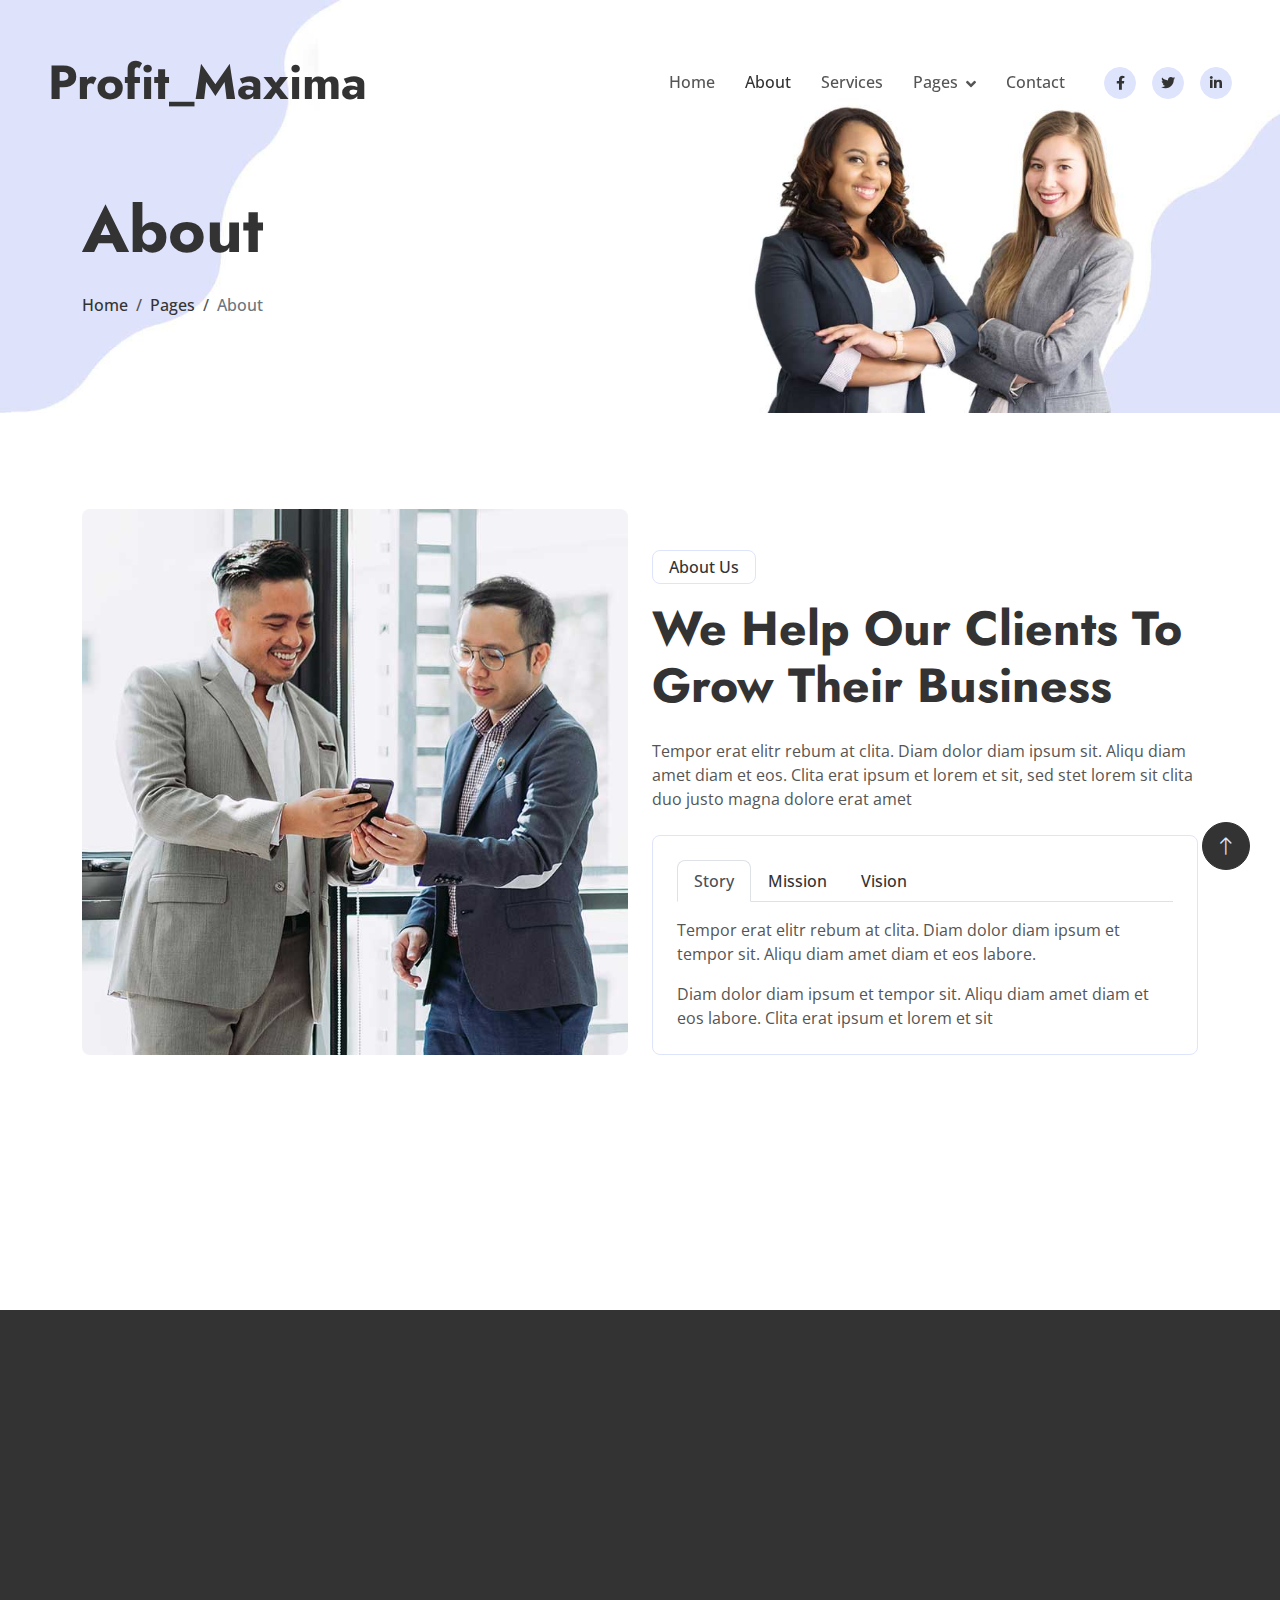
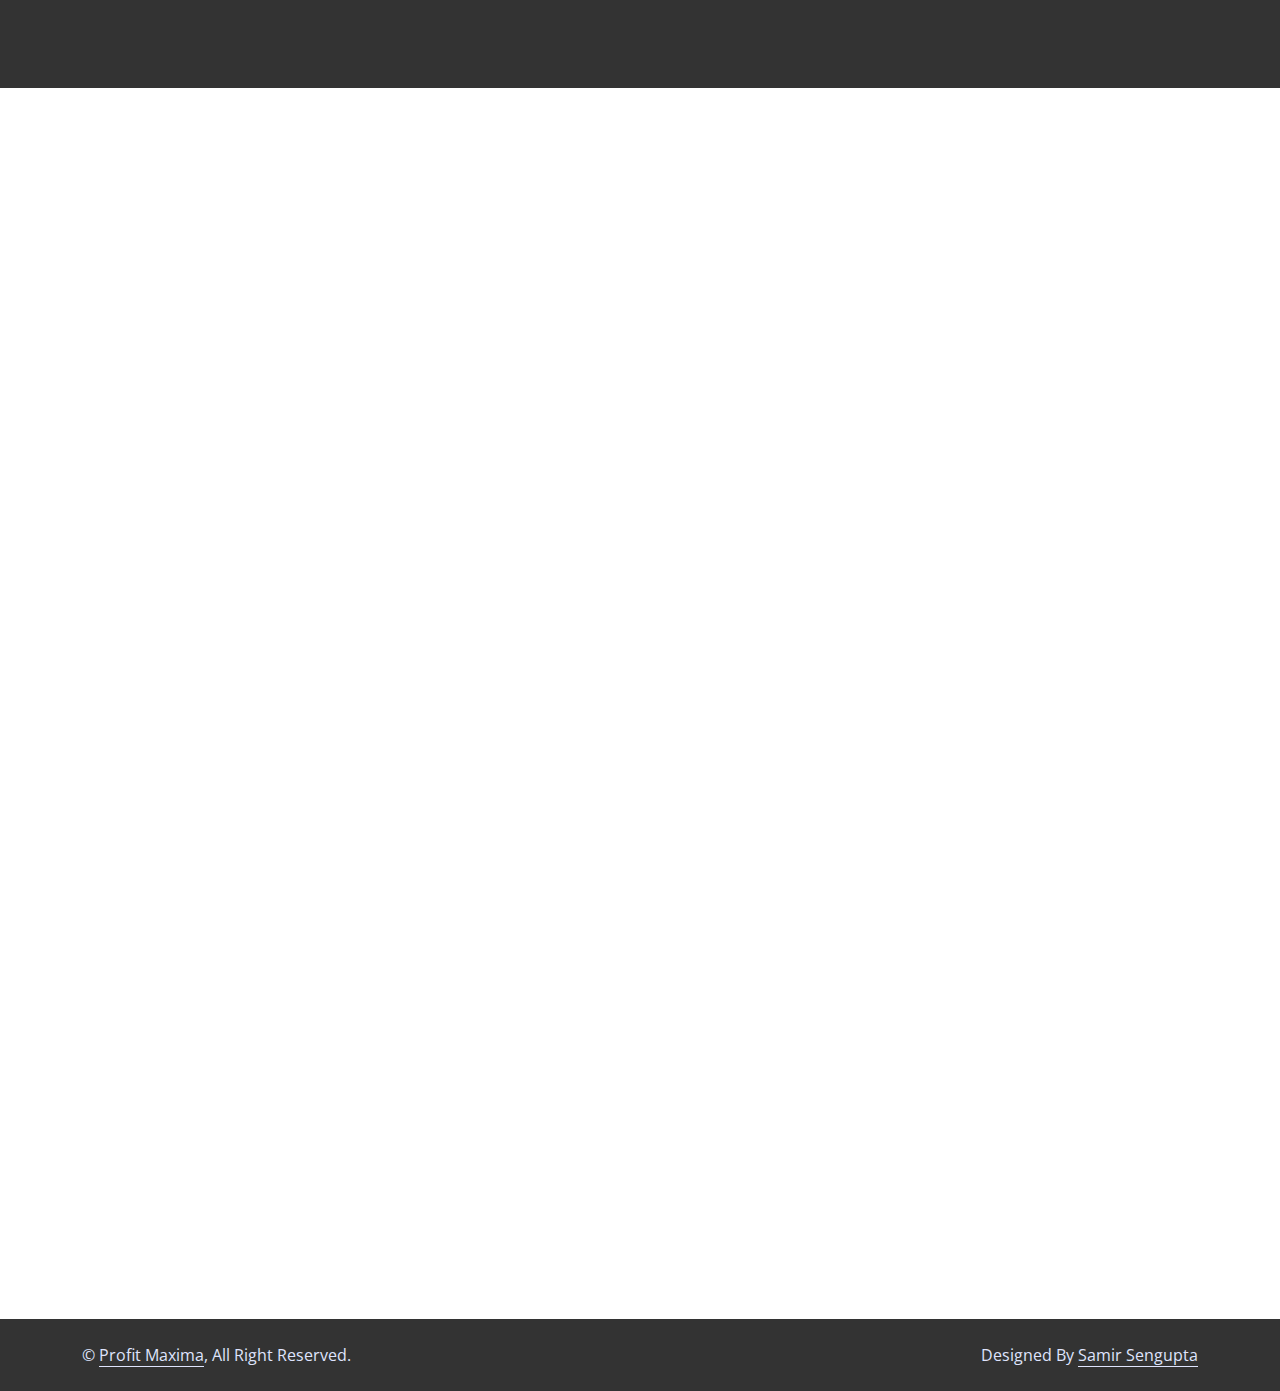
<file: about.html>
<!DOCTYPE html>
<html lang="en">

<head>
    <meta charset="utf-8">
    <title>Profit Maxima - Financial Services Website Template</title>
    <meta content="width=device-width, initial-scale=1.0" name="viewport">
    <meta content="" name="keywords">
    <meta content="" name="description">

    <!-- Favicon -->
    <link href="img/favicon.ico" rel="icon">

    <!-- Google Web Fonts -->
    <link rel="preconnect" href="https://fonts.googleapis.com">
    <link rel="preconnect" href="https://fonts.gstatic.com" crossorigin>
    <link href="https://fonts.googleapis.com/css2?family=Jost:wght@500;600;700&family=Open+Sans:wght@400;500&display=swap" rel="stylesheet">  

    <!-- Icon Font Stylesheet -->
    <link href="https://cdnjs.cloudflare.com/ajax/libs/font-awesome/5.10.0/css/all.min.css" rel="stylesheet">
    <link href="https://cdn.jsdelivr.net/npm/bootstrap-icons@1.4.1/font/bootstrap-icons.css" rel="stylesheet">

    <!-- Libraries Stylesheet -->
    <link href="lib/animate/animate.min.css" rel="stylesheet">
    <link href="lib/owlcarousel/assets/owl.carousel.min.css" rel="stylesheet">

    <!-- Customized Bootstrap Stylesheet -->
    <link href="css/bootstrap.min.css" rel="stylesheet">

    <!-- Template Stylesheet -->
    <link href="css/style.css" rel="stylesheet">

    <style>
        ::-webkit-scrollbar {
          width: 10px;
        }
      
        ::-webkit-scrollbar-track {
          background-color: #f1f1f1;
        }
      
        ::-webkit-scrollbar-thumb {
            background-color: #333333;
          border-radius: 5px; /* Make the thumb roundish */
        }
      
      </style>
</head>

<body>
    <!-- Spinner Start -->
    <div id="spinner" class="show bg-white position-fixed translate-middle w-100 vh-100 top-50 start-50 d-flex align-items-center justify-content-center">
        <div class="spinner-border text-primary" role="status" style="width: 3rem; height: 3rem;"></div>
    </div>
    <!-- Spinner End -->


    <!-- Navbar Start -->
    <div class="container-fluid fixed-top px-0 wow fadeIn" data-wow-delay="0.1s">
        <div class="top-bar row gx-0 align-items-center d-none d-lg-flex">
            
            
        </div>

        <nav class="navbar navbar-expand-lg navbar-light py-lg-0 px-lg-5 wow fadeIn" data-wow-delay="0.1s">
            <a href="index.html" class="navbar-brand ms-4 ms-lg-0">
                <h1 class="display-5 text-primary m-0">Profit_Maxima</h1>
            </a>
            <button type="button" class="navbar-toggler me-4" data-bs-toggle="collapse" data-bs-target="#navbarCollapse">
                <span class="navbar-toggler-icon"></span>
            </button>
            <div class="collapse navbar-collapse" id="navbarCollapse">
                <div class="navbar-nav ms-auto p-4 p-lg-0">
                    <a href="index.html" class="nav-item nav-link">Home</a>
                    <a href="about.html" class="nav-item nav-link active">About</a>
                    <a href="service.html" class="nav-item nav-link">Services</a>
                    <div class="nav-item dropdown">
                        <a href="#" class="nav-link dropdown-toggle" data-bs-toggle="dropdown">Pages</a>
                        <div class="dropdown-menu border-light m-0">
                            <a href="project.html" class="dropdown-item">Projects</a>
                            <a href="feature.html" class="dropdown-item">Features</a>
                            <a href="team.html" class="dropdown-item">Team Member</a>
                            <a href="testimonial.html" class="dropdown-item">Testimonial</a>
                            <a href="404.html" class="dropdown-item">404 Page</a>
                        </div>
                    </div>
                    <a href="contact.html" class="nav-item nav-link">Contact</a>
                </div>
                <div class="d-none d-lg-flex ms-2">
                    <a class="btn btn-light btn-sm-square rounded-circle ms-3" href="">
                        <small class="fab fa-facebook-f text-primary"></small>
                    </a>
                    <a class="btn btn-light btn-sm-square rounded-circle ms-3" href="">
                        <small class="fab fa-twitter text-primary"></small>
                    </a>
                    <a class="btn btn-light btn-sm-square rounded-circle ms-3" href="">
                        <small class="fab fa-linkedin-in text-primary"></small>
                    </a>
                </div>
            </div>
        </nav>
    </div>
    <!-- Navbar End -->


    <!-- Page Header Start -->
    <div class="container-fluid page-header mb-5 wow fadeIn" data-wow-delay="0.1s">
        <div class="container">
            <h1 class="display-3 mb-4 animated slideInDown">About</h1>
            <nav aria-label="breadcrumb animated slideInDown">
                <ol class="breadcrumb mb-0">
                    <li class="breadcrumb-item"><a href="#">Home</a></li>
                    <li class="breadcrumb-item"><a href="#">Pages</a></li>
                    <li class="breadcrumb-item active" aria-current="page">About</li>
                </ol>
            </nav>
        </div>
    </div>
    <!-- Page Header End -->


    <!-- About Start -->
    <div class="container-xxl py-5">
        <div class="container">
            <div class="row g-4 align-items-end mb-4">
                <div class="col-lg-6 wow fadeInUp" data-wow-delay="0.1s">
                    <img class="img-fluid rounded" src="img/about.jpg">
                </div>
                <div class="col-lg-6 wow fadeInUp" data-wow-delay="0.3s">
                    <p class="d-inline-block border rounded text-primary fw-semi-bold py-1 px-3">About Us</p>
                    <h1 class="display-5 mb-4">We Help Our Clients To Grow Their Business</h1>
                    <p class="mb-4">Tempor erat elitr rebum at clita. Diam dolor diam ipsum sit. Aliqu diam amet diam et eos. Clita erat ipsum et lorem et sit, sed stet lorem sit clita duo justo magna dolore erat amet</p>
                    <div class="border rounded p-4">
                        <nav>
                            <div class="nav nav-tabs mb-3" id="nav-tab" role="tablist">
                                <button class="nav-link fw-semi-bold active" id="nav-story-tab" data-bs-toggle="tab" data-bs-target="#nav-story" type="button" role="tab" aria-controls="nav-story" aria-selected="true">Story</button>
                                <button class="nav-link fw-semi-bold" id="nav-mission-tab" data-bs-toggle="tab" data-bs-target="#nav-mission" type="button" role="tab" aria-controls="nav-mission" aria-selected="false">Mission</button>
                                <button class="nav-link fw-semi-bold" id="nav-vision-tab" data-bs-toggle="tab" data-bs-target="#nav-vision" type="button" role="tab" aria-controls="nav-vision" aria-selected="false">Vision</button>
                            </div>
                        </nav>
                        <div class="tab-content" id="nav-tabContent">
                            <div class="tab-pane fade show active" id="nav-story" role="tabpanel" aria-labelledby="nav-story-tab">
                                <p>Tempor erat elitr rebum at clita. Diam dolor diam ipsum et tempor sit. Aliqu diam amet diam et eos labore.</p>
                                <p class="mb-0">Diam dolor diam ipsum et tempor sit. Aliqu diam amet diam et eos labore. Clita erat ipsum et lorem et sit</p>
                            </div>
                            <div class="tab-pane fade" id="nav-mission" role="tabpanel" aria-labelledby="nav-mission-tab">
                                <p>Tempor erat elitr rebum at clita. Diam dolor diam ipsum et tempor sit. Aliqu diam amet diam et eos labore.</p>
                                <p class="mb-0">Diam dolor diam ipsum et tempor sit. Aliqu diam amet diam et eos labore. Clita erat ipsum et lorem et sit</p>
                            </div>
                            <div class="tab-pane fade" id="nav-vision" role="tabpanel" aria-labelledby="nav-vision-tab">
                                <p>Tempor erat elitr rebum at clita. Diam dolor diam ipsum et tempor sit. Aliqu diam amet diam et eos labore.</p>
                                <p class="mb-0">Diam dolor diam ipsum et tempor sit. Aliqu diam amet diam et eos labore. Clita erat ipsum et lorem et sit</p>
                            </div>
                        </div>
                    </div>
                </div>
            </div>
            <div class="border rounded p-4 wow fadeInUp" data-wow-delay="0.1s">
                <div class="row g-4">
                    <div class="col-lg-4 wow fadeIn" data-wow-delay="0.1s">
                        <div class="h-100">
                            <div class="d-flex">
                                <div class="flex-shrink-0 btn-lg-square rounded-circle bg-primary">
                                    <i class="fa fa-times text-white"></i>
                                </div>
                                <div class="ps-3">
                                    <h4>No Hidden Cost</h4>
                                    <span>Clita erat ipsum lorem sit sed stet duo justo</span>
                                </div>
                                <div class="border-end d-none d-lg-block"></div>
                            </div>
                            <div class="border-bottom mt-4 d-block d-lg-none"></div>
                        </div>
                    </div>
                    <div class="col-lg-4 wow fadeIn" data-wow-delay="0.3s">
                        <div class="h-100">
                            <div class="d-flex">
                                <div class="flex-shrink-0 btn-lg-square rounded-circle bg-primary">
                                    <i class="fa fa-users text-white"></i>
                                </div>
                                <div class="ps-3">
                                    <h4>Dedicated Team</h4>
                                    <span>Clita erat ipsum lorem sit sed stet duo justo</span>
                                </div>
                                <div class="border-end d-none d-lg-block"></div>
                            </div>
                            <div class="border-bottom mt-4 d-block d-lg-none"></div>
                        </div>
                    </div>
                    <div class="col-lg-4 wow fadeIn" data-wow-delay="0.5s">
                        <div class="h-100">
                            <div class="d-flex">
                                <div class="flex-shrink-0 btn-lg-square rounded-circle bg-primary">
                                    <i class="fa fa-phone text-white"></i>
                                </div>
                                <div class="ps-3">
                                    <h4>24/7 Available</h4>
                                    <span>Clita erat ipsum lorem sit sed stet duo justo</span>
                                </div>
                            </div>
                        </div>
                    </div>
                </div>
            </div>
        </div>
    </div>
    <!-- About End -->


    <!-- Facts Start -->
    <div class="container-fluid facts my-5 py-5">
        <div class="container py-5">
            <div class="row g-5">
                <div class="col-sm-6 col-lg-3 text-center wow fadeIn" data-wow-delay="0.1s">
                    <i class="fa fa-users fa-3x text-white mb-3"></i>
                    <h1 class="display-4 text-white" data-toggle="counter-up">1234</h1>
                    <span class="fs-5 text-white">Happy Clients</span>
                    <hr class="bg-white w-25 mx-auto mb-0">
                </div>
                <div class="col-sm-6 col-lg-3 text-center wow fadeIn" data-wow-delay="0.3s">
                    <i class="fa fa-check fa-3x text-white mb-3"></i>
                    <h1 class="display-4 text-white" data-toggle="counter-up">1234</h1>
                    <span class="fs-5 text-white">Projects Completed</span>
                    <hr class="bg-white w-25 mx-auto mb-0">
                </div>
                <div class="col-sm-6 col-lg-3 text-center wow fadeIn" data-wow-delay="0.5s">
                    <i class="fa fa-users-cog fa-3x text-white mb-3"></i>
                    <h1 class="display-4 text-white" data-toggle="counter-up">1234</h1>
                    <span class="fs-5 text-white">Dedicated Staff</span>
                    <hr class="bg-white w-25 mx-auto mb-0">
                </div>
                <div class="col-sm-6 col-lg-3 text-center wow fadeIn" data-wow-delay="0.7s">
                    <i class="fa fa-award fa-3x text-white mb-3"></i>
                    <h1 class="display-4 text-white" data-toggle="counter-up">1234</h1>
                    <span class="fs-5 text-white">Awards Achieved</span>
                    <hr class="bg-white w-25 mx-auto mb-0">
                </div>
            </div>
        </div>
    </div>
    <!-- Facts End -->


    <!-- Team Start -->
    <div class="container-xxl py-5">
        <div class="container">
            <div class="text-center mx-auto wow fadeInUp" data-wow-delay="0.1s" style="max-width: 600px;">
                <p class="d-inline-block border rounded text-primary fw-semi-bold py-1 px-3">Our Team</p>
                <h1 class="display-5 mb-5">Exclusive Team</h1>
            </div>
            <div class="row g-4">
                <div class="col-lg-4 col-md-6 wow fadeInUp" data-wow-delay="0.1s">
                    <div class="team-item">
                        <img class="img-fluid rounded" src="img/team-1.jpg" alt="">
                        <div class="team-text">
                            <h4 class="mb-0">Kate Winslet</h4>
                            <div class="team-social d-flex">
                                <a class="btn btn-square rounded-circle mx-1" href=""><i class="fab fa-facebook-f"></i></a>
                                <a class="btn btn-square rounded-circle mx-1" href=""><i class="fab fa-twitter"></i></a>
                                <a class="btn btn-square rounded-circle mx-1" href=""><i class="fab fa-instagram"></i></a>
                            </div>
                        </div>
                    </div>
                </div>
                <div class="col-lg-4 col-md-6 wow fadeInUp" data-wow-delay="0.3s">
                    <div class="team-item">
                        <img class="img-fluid rounded" src="img/team-2.jpg" alt="">
                        <div class="team-text">
                            <h4 class="mb-0">Jac Jacson</h4>
                            <div class="team-social d-flex">
                                <a class="btn btn-square rounded-circle mx-1" href=""><i class="fab fa-facebook-f"></i></a>
                                <a class="btn btn-square rounded-circle mx-1" href=""><i class="fab fa-twitter"></i></a>
                                <a class="btn btn-square rounded-circle mx-1" href=""><i class="fab fa-instagram"></i></a>
                            </div>
                        </div>
                    </div>
                </div>
                <div class="col-lg-4 col-md-6 wow fadeInUp" data-wow-delay="0.5s">
                    <div class="team-item">
                        <img class="img-fluid rounded" src="img/team-3.jpg" alt="">
                        <div class="team-text">
                            <h4 class="mb-0">Doris Jordan</h4>
                            <div class="team-social d-flex">
                                <a class="btn btn-square rounded-circle mx-1" href=""><i class="fab fa-facebook-f"></i></a>
                                <a class="btn btn-square rounded-circle mx-1" href=""><i class="fab fa-twitter"></i></a>
                                <a class="btn btn-square rounded-circle mx-1" href=""><i class="fab fa-instagram"></i></a>
                            </div>
                        </div>
                    </div>
                </div>
            </div>
        </div>
    </div>
    <!-- Team End -->
        

    <!-- Footer Start -->
    <div class="container-fluid bg-dark text-light footer mt-5 py-5 wow fadeIn" data-wow-delay="0.1s">
        <div class="container py-5">
            <div class="row g-5">
                <div class="col-lg-3 col-md-6">
                    <h4 class="text-white mb-4">Our Office</h4>
                    <p class="mb-2"><i class="fa fa-map-marker-alt me-3"></i>123 Street, New York, USA</p>
                    <p class="mb-2"><i class="fa fa-phone-alt me-3"></i>+012 345 67890</p>
                    <p class="mb-2"><i class="fa fa-envelope me-3"></i>info@example.com</p>
                    <div class="d-flex pt-2">
                        <a class="btn btn-square btn-outline-light rounded-circle me-2" href=""><i class="fab fa-twitter"></i></a>
                        <a class="btn btn-square btn-outline-light rounded-circle me-2" href=""><i class="fab fa-facebook-f"></i></a>
                        <a class="btn btn-square btn-outline-light rounded-circle me-2" href=""><i class="fab fa-youtube"></i></a>
                        <a class="btn btn-square btn-outline-light rounded-circle me-2" href=""><i class="fab fa-linkedin-in"></i></a>
                    </div>
                </div>
                <div class="col-lg-3 col-md-6">
                    <h4 class="text-white mb-4">Services</h4>
                    <a class="btn btn-link" href="">Financial Planning</a>
                    <a class="btn btn-link" href="">Cash Investment</a>
                    <a class="btn btn-link" href="">Financial Consultancy</a>
                    <a class="btn btn-link" href="">Business Loans</a>
                    <a class="btn btn-link" href="">Business Analysis</a>
                </div>
                <div class="col-lg-3 col-md-6">
                    <h4 class="text-white mb-4">Quick Links</h4>
                    <a class="btn btn-link" href="">About Us</a>
                    <a class="btn btn-link" href="">Contact Us</a>
                    <a class="btn btn-link" href="">Our Services</a>
                    <a class="btn btn-link" href="">Terms & Condition</a>
                    <a class="btn btn-link" href="">Support</a>
                </div>
                <div class="col-lg-3 col-md-6">
                    <h4 class="text-white mb-4">Newsletter</h4>
                    <p>Dolor amet sit justo amet elitr clita ipsum elitr est.</p>
                    <div class="position-relative w-100">
                        <input class="form-control bg-white border-0 w-100 py-3 ps-4 pe-5" type="text" placeholder="Your email">
                        <button type="button" class="btn btn-primary py-2 position-absolute top-0 end-0 mt-2 me-2">SignUp</button>
                    </div>
                </div>
            </div>
        </div>
    </div>
    <!-- Footer End -->


    <!-- Copyright Start -->
    <div class="container-fluid copyright py-4">
        <div class="container">
            <div class="row">
                <div class="col-md-6 text-center text-md-start mb-3 mb-md-0">
                    &copy; <a class="border-bottom" href="#">Profit Maxima</a>, All Right Reserved.
                </div>
                <div class="col-md-6 text-center text-md-end">
                    <!--/*** This template is free as long as you keep the footer author’s credit link/attribution link/backlink. If you'd like to use the template without the footer author’s credit link/attribution link/backlink, you can purchase the Credit Removal License from "https://samirsengupta.github.io/SamirSengupta//credit-removal". Thank you for your support. ***/-->
                    Designed By <a class="border-bottom" href="https://samirsengupta.github.io/SamirSengupta/">Samir Sengupta</a>
                </div>
            </div>
        </div>
    </div>
    <!-- Copyright End -->


    <!-- Back to Top -->
    <a href="#" class="btn btn-lg btn-primary btn-lg-square rounded-circle back-to-top"><i class="bi bi-arrow-up"></i></a>


    <!-- JavaScript Libraries -->
    <script src="https://code.jquery.com/jquery-3.4.1.min.js"></script>
    <script src="https://cdn.jsdelivr.net/npm/bootstrap@5.0.0/dist/js/bootstrap.bundle.min.js"></script>
    <script src="lib/wow/wow.min.js"></script>
    <script src="lib/easing/easing.min.js"></script>
    <script src="lib/waypoints/waypoints.min.js"></script>
    <script src="lib/owlcarousel/owl.carousel.min.js"></script>
    <script src="lib/counterup/counterup.min.js"></script>

    <!-- Template Javascript -->
    <script src="js/main.js"></script>
</body>

</html>
</file>
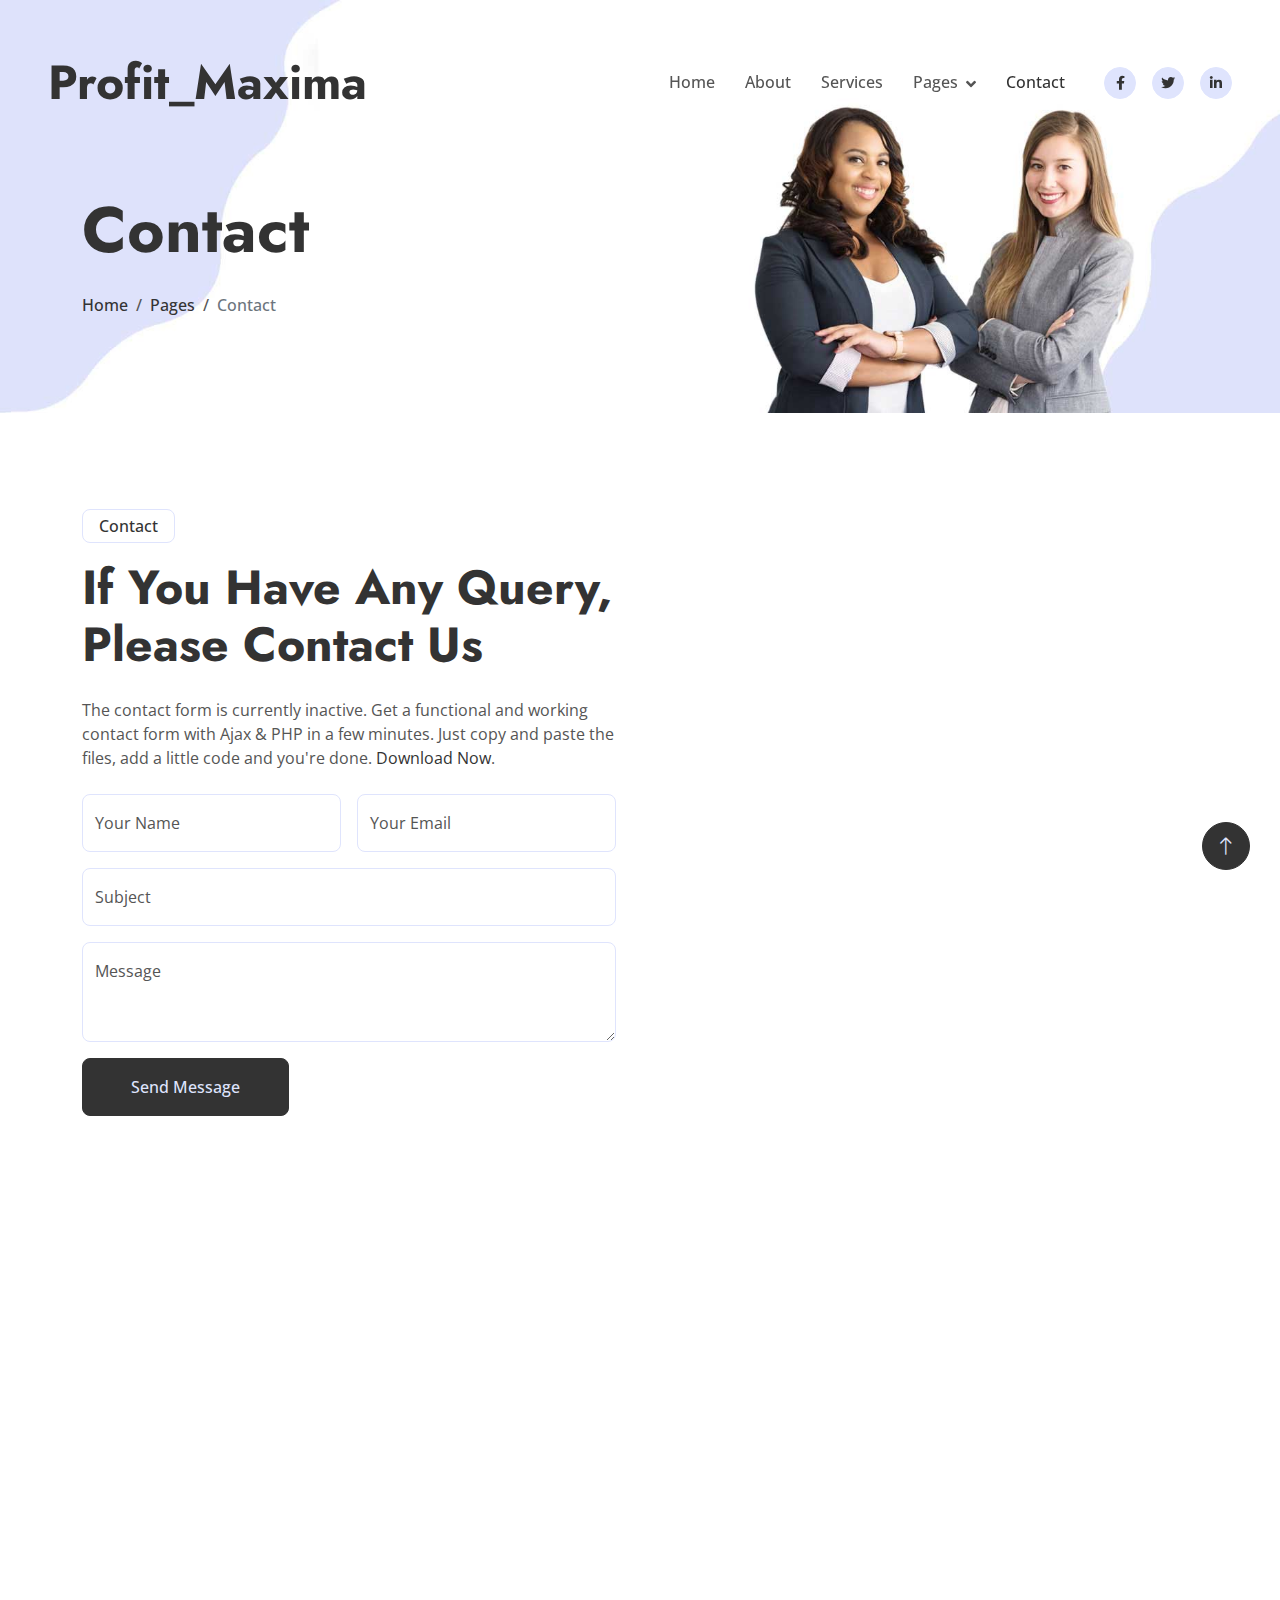
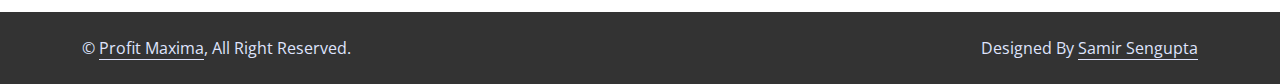
<file: contact.html>
<!DOCTYPE html>
<html lang="en">

<head>
    <meta charset="utf-8">
    <title>Profit Maxima - Financial Services Website Template</title>
    <meta content="width=device-width, initial-scale=1.0" name="viewport">
    <meta content="" name="keywords">
    <meta content="" name="description">

    <!-- Favicon -->
    <link href="img/favicon.ico" rel="icon">

    <!-- Google Web Fonts -->
    <link rel="preconnect" href="https://fonts.googleapis.com">
    <link rel="preconnect" href="https://fonts.gstatic.com" crossorigin>
    <link href="https://fonts.googleapis.com/css2?family=Jost:wght@500;600;700&family=Open+Sans:wght@400;500&display=swap" rel="stylesheet">  

    <!-- Icon Font Stylesheet -->
    <link href="https://cdnjs.cloudflare.com/ajax/libs/font-awesome/5.10.0/css/all.min.css" rel="stylesheet">
    <link href="https://cdn.jsdelivr.net/npm/bootstrap-icons@1.4.1/font/bootstrap-icons.css" rel="stylesheet">

    <!-- Libraries Stylesheet -->
    <link href="lib/animate/animate.min.css" rel="stylesheet">
    <link href="lib/owlcarousel/assets/owl.carousel.min.css" rel="stylesheet">

    <!-- Customized Bootstrap Stylesheet -->
    <link href="css/bootstrap.min.css" rel="stylesheet">

    <!-- Template Stylesheet -->
    <link href="css/style.css" rel="stylesheet">

    <style>
        ::-webkit-scrollbar {
          width: 10px;
        }
      
        ::-webkit-scrollbar-track {
          background-color: #f1f1f1;
        }
      
        ::-webkit-scrollbar-thumb {
            background-color: #333333;
          border-radius: 5px; /* Make the thumb roundish */
        }
      
      </style>
</head>

<body>
    <!-- Spinner Start -->
    <div id="spinner" class="show bg-white position-fixed translate-middle w-100 vh-100 top-50 start-50 d-flex align-items-center justify-content-center">
        <div class="spinner-border text-primary" role="status" style="width: 3rem; height: 3rem;"></div>
    </div>
    <!-- Spinner End -->


    <!-- Navbar Start -->
    <div class="container-fluid fixed-top px-0 wow fadeIn" data-wow-delay="0.1s">
        <div class="top-bar row gx-0 align-items-center d-none d-lg-flex">
        </div>

        <nav class="navbar navbar-expand-lg navbar-light py-lg-0 px-lg-5 wow fadeIn" data-wow-delay="0.1s">
            <a href="index.html" class="navbar-brand ms-4 ms-lg-0">
                <h1 class="display-5 text-primary m-0">Profit_Maxima</h1>
            </a>
            <button type="button" class="navbar-toggler me-4" data-bs-toggle="collapse" data-bs-target="#navbarCollapse">
                <span class="navbar-toggler-icon"></span>
            </button>
            <div class="collapse navbar-collapse" id="navbarCollapse">
                <div class="navbar-nav ms-auto p-4 p-lg-0">
                    <a href="index.html" class="nav-item nav-link">Home</a>
                    <a href="about.html" class="nav-item nav-link">About</a>
                    <a href="service.html" class="nav-item nav-link">Services</a>
                    <div class="nav-item dropdown">
                        <a href="#" class="nav-link dropdown-toggle" data-bs-toggle="dropdown">Pages</a>
                        <div class="dropdown-menu border-light m-0">
                            <a href="project.html" class="dropdown-item">Projects</a>
                            <a href="feature.html" class="dropdown-item">Features</a>
                            <a href="team.html" class="dropdown-item">Team Member</a>
                            <a href="testimonial.html" class="dropdown-item">Testimonial</a>
                            <a href="404.html" class="dropdown-item">404 Page</a>
                        </div>
                    </div>
                    <a href="contact.html" class="nav-item nav-link active">Contact</a>
                </div>
                <div class="d-none d-lg-flex ms-2">
                    <a class="btn btn-light btn-sm-square rounded-circle ms-3" href="">
                        <small class="fab fa-facebook-f text-primary"></small>
                    </a>
                    <a class="btn btn-light btn-sm-square rounded-circle ms-3" href="">
                        <small class="fab fa-twitter text-primary"></small>
                    </a>
                    <a class="btn btn-light btn-sm-square rounded-circle ms-3" href="">
                        <small class="fab fa-linkedin-in text-primary"></small>
                    </a>
                </div>
            </div>
        </nav>
    </div>
    <!-- Navbar End -->


    <!-- Page Header Start -->
    <div class="container-fluid page-header mb-5 wow fadeIn" data-wow-delay="0.1s">
        <div class="container">
            <h1 class="display-3 mb-4 animated slideInDown">Contact</h1>
            <nav aria-label="breadcrumb animated slideInDown">
                <ol class="breadcrumb mb-0">
                    <li class="breadcrumb-item"><a href="#">Home</a></li>
                    <li class="breadcrumb-item"><a href="#">Pages</a></li>
                    <li class="breadcrumb-item active" aria-current="page">Contact</li>
                </ol>
            </nav>
        </div>
    </div>
    <!-- Page Header End -->


    <!-- Contact Start -->
    <div class="container-xxl py-5">
        <div class="container">
            <div class="row g-5">
                <div class="col-lg-6 wow fadeIn" data-wow-delay="0.1s">
                    <p class="d-inline-block border rounded text-primary fw-semi-bold py-1 px-3">Contact</p>
                    <h1 class="display-5 mb-4">If You Have Any Query, Please Contact Us</h1>
                    <p class="mb-4">The contact form is currently inactive. Get a functional and working contact form with Ajax & PHP in a few minutes. Just copy and paste the files, add a little code and you're done. <a href="https://samirsengupta.github.io/SamirSengupta//contact-form">Download Now</a>.</p>
                    <form>
                        <div class="row g-3">
                            <div class="col-md-6">
                                <div class="form-floating">
                                    <input type="text" class="form-control" id="name" placeholder="Your Name">
                                    <label for="name">Your Name</label>
                                </div>
                            </div>
                            <div class="col-md-6">
                                <div class="form-floating">
                                    <input type="email" class="form-control" id="email" placeholder="Your Email">
                                    <label for="email">Your Email</label>
                                </div>
                            </div>
                            <div class="col-12">
                                <div class="form-floating">
                                    <input type="text" class="form-control" id="subject" placeholder="Subject">
                                    <label for="subject">Subject</label>
                                </div>
                            </div>
                            <div class="col-12">
                                <div class="form-floating">
                                    <textarea class="form-control" placeholder="Leave a message here" id="message" style="height: 100px"></textarea>
                                    <label for="message">Message</label>
                                </div>
                            </div>
                            <div class="col-12">
                                <button class="btn btn-primary py-3 px-5" type="submit">Send Message</button>
                            </div>
                        </div>
                    </form>
                </div>
                <div class="col-lg-6 wow fadeIn" data-wow-delay="0.5s" style="min-height: 450px;">
                    <div class="position-relative rounded overflow-hidden h-100">
                        <iframe class="position-relative w-100 h-100" src="https://www.google.com/maps/embed?pb=!1m18!1m12!1m3!1d30192.485229876437!2d72.85498398099236!3d19.284617178689488!2m3!1f0!2f0!3f0!3m2!1i1024!2i768!4f13.1!3m3!1m2!1s0x3be7c898242fbdff%3A0x6b3bb159f20ed44c!2sMira%20Road%2C%20Mira%20Bhayandar%2C%20Maharashtra%20401407%2C%20India!5e0!3m2!1sen!2sus!4v1626067368106!5m2!1sen!2sus" frameborder="0" style="min-height: 450px; border:0;" allowfullscreen="" aria-hidden="false" tabindex="0"></iframe>

                    </div>
                </div>
            </div>
        </div>
    </div>
    <!-- Contact End -->


    <!-- Footer Start -->
    <div class="container-fluid bg-dark text-light footer mt-5 py-5 wow fadeIn" data-wow-delay="0.1s">
        <div class="container py-5">
            <div class="row g-5">
                <div class="col-lg-3 col-md-6">
                    <h4 class="text-white mb-4">Our Office</h4>
                    <p class="mb-2"><i class="fa fa-map-marker-alt me-3"></i>Mira Road, Mumbai, India</p>
                    <p class="mb-2"><i class="fa fa-phone-alt me-3"></i>+012 345 67890</p>
                    <p class="mb-2"><i class="fa fa-envelope me-3"></i>info@example.com</p>
                    <div class="d-flex pt-2">
                        <a class="btn btn-square btn-outline-light rounded-circle me-2" href=""><i class="fab fa-twitter"></i></a>
                        <a class="btn btn-square btn-outline-light rounded-circle me-2" href=""><i class="fab fa-facebook-f"></i></a>
                        <a class="btn btn-square btn-outline-light rounded-circle me-2" href=""><i class="fab fa-youtube"></i></a>
                        <a class="btn btn-square btn-outline-light rounded-circle me-2" href=""><i class="fab fa-linkedin-in"></i></a>
                    </div>
                </div>
                <div class="col-lg-3 col-md-6">
                    <h4 class="text-white mb-4">Services</h4>
                    <a class="btn btn-link" href="">Financial Planning</a>
                    <a class="btn btn-link" href="">Cash Investment</a>
                    <a class="btn btn-link" href="">Financial Consultancy</a>
                    <a class="btn btn-link" href="">Business Loans</a>
                    <a class="btn btn-link" href="">Business Analysis</a>
                </div>
                <div class="col-lg-3 col-md-6">
                    <h4 class="text-white mb-4">Quick Links</h4>
                    <a class="btn btn-link" href="">About Us</a>
                    <a class="btn btn-link" href="">Contact Us</a>
                    <a class="btn btn-link" href="">Our Services</a>
                    <a class="btn btn-link" href="">Terms & Condition</a>
                    <a class="btn btn-link" href="">Support</a>
                </div>
                <div class="col-lg-3 col-md-6">
                    <h4 class="text-white mb-4">Newsletter</h4>
                    <p>Dolor amet sit justo amet elitr clita ipsum elitr est.</p>
                    <div class="position-relative w-100">
                        <input class="form-control bg-white border-0 w-100 py-3 ps-4 pe-5" type="text" placeholder="Your email">
                        <button type="button" class="btn btn-primary py-2 position-absolute top-0 end-0 mt-2 me-2">SignUp</button>
                    </div>
                </div>
            </div>
        </div>
    </div>
    <!-- Footer End -->


    <!-- Copyright Start -->
    <div class="container-fluid copyright py-4">
        <div class="container">
            <div class="row">
                <div class="col-md-6 text-center text-md-start mb-3 mb-md-0">
                    &copy; <a class="border-bottom" href="#">Profit Maxima</a>, All Right Reserved.
                </div>
                <div class="col-md-6 text-center text-md-end">
                    <!--/*** This template is free as long as you keep the footer author’s credit link/attribution link/backlink. If you'd like to use the template without the footer author’s credit link/attribution link/backlink, you can purchase the Credit Removal License from "https://samirsengupta.github.io/SamirSengupta//credit-removal". Thank you for your support. ***/-->
                    Designed By <a class="border-bottom" href="https://samirsengupta.github.io/SamirSengupta/">Samir Sengupta</a>
                </div>
            </div>
        </div>
    </div>
    <!-- Copyright End -->


    <!-- Back to Top -->
    <a href="#" class="btn btn-lg btn-primary btn-lg-square rounded-circle back-to-top"><i class="bi bi-arrow-up"></i></a>


    <!-- JavaScript Libraries -->
    <script src="https://code.jquery.com/jquery-3.4.1.min.js"></script>
    <script src="https://cdn.jsdelivr.net/npm/bootstrap@5.0.0/dist/js/bootstrap.bundle.min.js"></script>
    <script src="lib/wow/wow.min.js"></script>
    <script src="lib/easing/easing.min.js"></script>
    <script src="lib/waypoints/waypoints.min.js"></script>
    <script src="lib/owlcarousel/owl.carousel.min.js"></script>
    <script src="lib/counterup/counterup.min.js"></script>

    <!-- Template Javascript -->
    <script src="js/main.js"></script>
</body>

</html>
</file>
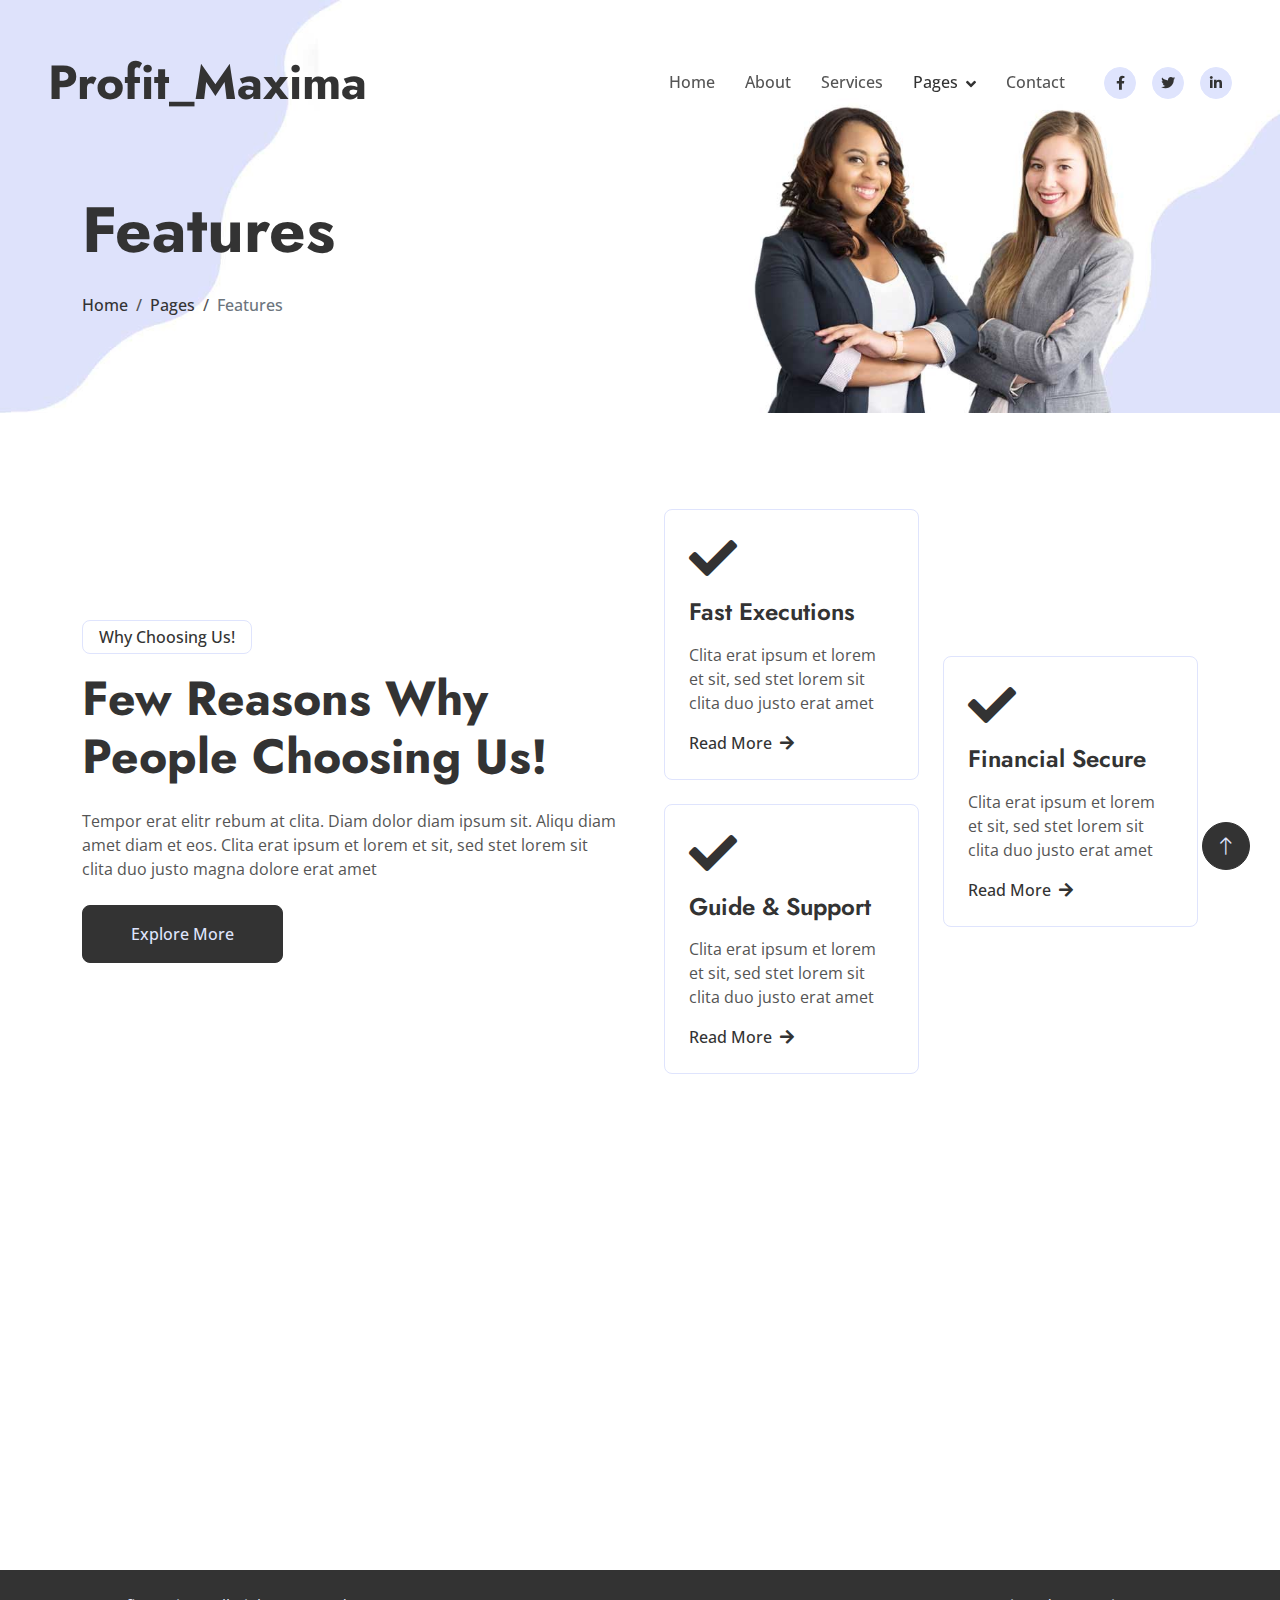
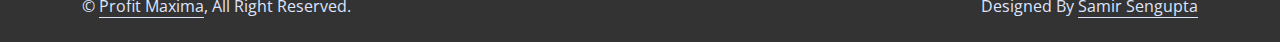
<file: feature.html>
<!DOCTYPE html>
<html lang="en">

<head>
    <meta charset="utf-8">
    <title>Profit Maxima - Financial Services Website Template</title>
    <meta content="width=device-width, initial-scale=1.0" name="viewport">
    <meta content="" name="keywords">
    <meta content="" name="description">

    <!-- Favicon -->
    <link href="img/favicon.ico" rel="icon">

    <!-- Google Web Fonts -->
    <link rel="preconnect" href="https://fonts.googleapis.com">
    <link rel="preconnect" href="https://fonts.gstatic.com" crossorigin>
    <link href="https://fonts.googleapis.com/css2?family=Jost:wght@500;600;700&family=Open+Sans:wght@400;500&display=swap" rel="stylesheet">  

    <!-- Icon Font Stylesheet -->
    <link href="https://cdnjs.cloudflare.com/ajax/libs/font-awesome/5.10.0/css/all.min.css" rel="stylesheet">
    <link href="https://cdn.jsdelivr.net/npm/bootstrap-icons@1.4.1/font/bootstrap-icons.css" rel="stylesheet">

    <!-- Libraries Stylesheet -->
    <link href="lib/animate/animate.min.css" rel="stylesheet">
    <link href="lib/owlcarousel/assets/owl.carousel.min.css" rel="stylesheet">

    <!-- Customized Bootstrap Stylesheet -->
    <link href="css/bootstrap.min.css" rel="stylesheet">

    <!-- Template Stylesheet -->
    <link href="css/style.css" rel="stylesheet">

    <style>
        ::-webkit-scrollbar {
          width: 10px;
        }
      
        ::-webkit-scrollbar-track {
          background-color: #f1f1f1;
        }
      
        ::-webkit-scrollbar-thumb {
            background-color: #333333;
          border-radius: 5px; /* Make the thumb roundish */
        }
      
      </style>
</head>

<body>
    <!-- Spinner Start -->
    <div id="spinner" class="show bg-white position-fixed translate-middle w-100 vh-100 top-50 start-50 d-flex align-items-center justify-content-center">
        <div class="spinner-border text-primary" role="status" style="width: 3rem; height: 3rem;"></div>
    </div>
    <!-- Spinner End -->


    <!-- Navbar Start -->
    <div class="container-fluid fixed-top px-0 wow fadeIn" data-wow-delay="0.1s">
        <div class="top-bar row gx-0 align-items-center d-none d-lg-flex">
        </div>

        <nav class="navbar navbar-expand-lg navbar-light py-lg-0 px-lg-5 wow fadeIn" data-wow-delay="0.1s">
            <a href="index.html" class="navbar-brand ms-4 ms-lg-0">
                <h1 class="display-5 text-primary m-0">Profit_Maxima</h1>
            </a>
            <button type="button" class="navbar-toggler me-4" data-bs-toggle="collapse" data-bs-target="#navbarCollapse">
                <span class="navbar-toggler-icon"></span>
            </button>
            <div class="collapse navbar-collapse" id="navbarCollapse">
                <div class="navbar-nav ms-auto p-4 p-lg-0">
                    <a href="index.html" class="nav-item nav-link">Home</a>
                    <a href="about.html" class="nav-item nav-link">About</a>
                    <a href="service.html" class="nav-item nav-link">Services</a>
                    <div class="nav-item dropdown">
                        <a href="#" class="nav-link dropdown-toggle active" data-bs-toggle="dropdown">Pages</a>
                        <div class="dropdown-menu border-light m-0">
                            <a href="project.html" class="dropdown-item">Projects</a>
                            <a href="feature.html" class="dropdown-item active">Features</a>
                            <a href="team.html" class="dropdown-item">Team Member</a>
                            <a href="testimonial.html" class="dropdown-item">Testimonial</a>
                            <a href="404.html" class="dropdown-item">404 Page</a>
                        </div>
                    </div>
                    <a href="contact.html" class="nav-item nav-link">Contact</a>
                </div>
                <div class="d-none d-lg-flex ms-2">
                    <a class="btn btn-light btn-sm-square rounded-circle ms-3" href="">
                        <small class="fab fa-facebook-f text-primary"></small>
                    </a>
                    <a class="btn btn-light btn-sm-square rounded-circle ms-3" href="">
                        <small class="fab fa-twitter text-primary"></small>
                    </a>
                    <a class="btn btn-light btn-sm-square rounded-circle ms-3" href="">
                        <small class="fab fa-linkedin-in text-primary"></small>
                    </a>
                </div>
            </div>
        </nav>
    </div>
    <!-- Navbar End -->


    <!-- Page Header Start -->
    <div class="container-fluid page-header mb-5 wow fadeIn" data-wow-delay="0.1s">
        <div class="container">
            <h1 class="display-3 mb-4 animated slideInDown">Features</h1>
            <nav aria-label="breadcrumb animated slideInDown">
                <ol class="breadcrumb mb-0">
                    <li class="breadcrumb-item"><a href="#">Home</a></li>
                    <li class="breadcrumb-item"><a href="#">Pages</a></li>
                    <li class="breadcrumb-item active" aria-current="page">Features</li>
                </ol>
            </nav>
        </div>
    </div>
    <!-- Page Header End -->


    <!-- Features Start -->
    <div class="container-xxl feature py-5">
        <div class="container">
            <div class="row g-5 align-items-center">
                <div class="col-lg-6 wow fadeInUp" data-wow-delay="0.1s">
                    <p class="d-inline-block border rounded text-primary fw-semi-bold py-1 px-3">Why Choosing Us!</p>
                    <h1 class="display-5 mb-4">Few Reasons Why People Choosing Us!</h1>
                    <p class="mb-4">Tempor erat elitr rebum at clita. Diam dolor diam ipsum sit. Aliqu diam amet diam et eos. Clita erat ipsum et lorem et sit, sed stet lorem sit clita duo justo magna dolore erat amet</p>
                    <a class="btn btn-primary py-3 px-5" href="">Explore More</a>
                </div>
                <div class="col-lg-6">
                    <div class="row g-4 align-items-center">
                        <div class="col-md-6">
                            <div class="row g-4">
                                <div class="col-12 wow fadeIn" data-wow-delay="0.3s">
                                    <div class="feature-box border rounded p-4">
                                        <i class="fa fa-check fa-3x text-primary mb-3"></i>
                                        <h4 class="mb-3">Fast Executions</h4>
                                        <p class="mb-3">Clita erat ipsum et lorem et sit, sed stet lorem sit clita duo justo erat amet</p>
                                        <a class="fw-semi-bold" href="">Read More <i class="fa fa-arrow-right ms-1"></i></a>
                                    </div>
                                </div>
                                <div class="col-12 wow fadeIn" data-wow-delay="0.5s">
                                    <div class="feature-box border rounded p-4">
                                        <i class="fa fa-check fa-3x text-primary mb-3"></i>
                                        <h4 class="mb-3">Guide & Support</h4>
                                        <p class="mb-3">Clita erat ipsum et lorem et sit, sed stet lorem sit clita duo justo erat amet</p>
                                        <a class="fw-semi-bold" href="">Read More <i class="fa fa-arrow-right ms-1"></i></a>
                                    </div>
                                </div>
                            </div>
                        </div>
                        <div class="col-md-6 wow fadeIn" data-wow-delay="0.7s">
                            <div class="feature-box border rounded p-4">
                                <i class="fa fa-check fa-3x text-primary mb-3"></i>
                                <h4 class="mb-3">Financial Secure</h4>
                                <p class="mb-3">Clita erat ipsum et lorem et sit, sed stet lorem sit clita duo justo erat amet</p>
                                <a class="fw-semi-bold" href="">Read More <i class="fa fa-arrow-right ms-1"></i></a>
                            </div>
                        </div>
                    </div>
                </div>
            </div>
        </div>
    </div>
    <!-- Features End -->
        

    <!-- Footer Start -->
    <div class="container-fluid bg-dark text-light footer mt-5 py-5 wow fadeIn" data-wow-delay="0.1s">
        <div class="container py-5">
            <div class="row g-5">
                <div class="col-lg-3 col-md-6">
                    <h4 class="text-white mb-4">Our Office</h4>
                    <p class="mb-2"><i class="fa fa-map-marker-alt me-3"></i>123 Street, New York, USA</p>
                    <p class="mb-2"><i class="fa fa-phone-alt me-3"></i>+012 345 67890</p>
                    <p class="mb-2"><i class="fa fa-envelope me-3"></i>info@example.com</p>
                    <div class="d-flex pt-2">
                        <a class="btn btn-square btn-outline-light rounded-circle me-2" href=""><i class="fab fa-twitter"></i></a>
                        <a class="btn btn-square btn-outline-light rounded-circle me-2" href=""><i class="fab fa-facebook-f"></i></a>
                        <a class="btn btn-square btn-outline-light rounded-circle me-2" href=""><i class="fab fa-youtube"></i></a>
                        <a class="btn btn-square btn-outline-light rounded-circle me-2" href=""><i class="fab fa-linkedin-in"></i></a>
                    </div>
                </div>
                <div class="col-lg-3 col-md-6">
                    <h4 class="text-white mb-4">Services</h4>
                    <a class="btn btn-link" href="">Financial Planning</a>
                    <a class="btn btn-link" href="">Cash Investment</a>
                    <a class="btn btn-link" href="">Financial Consultancy</a>
                    <a class="btn btn-link" href="">Business Loans</a>
                    <a class="btn btn-link" href="">Business Analysis</a>
                </div>
                <div class="col-lg-3 col-md-6">
                    <h4 class="text-white mb-4">Quick Links</h4>
                    <a class="btn btn-link" href="">About Us</a>
                    <a class="btn btn-link" href="">Contact Us</a>
                    <a class="btn btn-link" href="">Our Services</a>
                    <a class="btn btn-link" href="">Terms & Condition</a>
                    <a class="btn btn-link" href="">Support</a>
                </div>
                <div class="col-lg-3 col-md-6">
                    <h4 class="text-white mb-4">Newsletter</h4>
                    <p>Dolor amet sit justo amet elitr clita ipsum elitr est.</p>
                    <div class="position-relative w-100">
                        <input class="form-control bg-white border-0 w-100 py-3 ps-4 pe-5" type="text" placeholder="Your email">
                        <button type="button" class="btn btn-primary py-2 position-absolute top-0 end-0 mt-2 me-2">SignUp</button>
                    </div>
                </div>
            </div>
        </div>
    </div>
    <!-- Footer End -->


    <!-- Copyright Start -->
    <div class="container-fluid copyright py-4">
        <div class="container">
            <div class="row">
                <div class="col-md-6 text-center text-md-start mb-3 mb-md-0">
                    &copy; <a class="border-bottom" href="#">Profit Maxima</a>, All Right Reserved.
                </div>
                <div class="col-md-6 text-center text-md-end">
                    <!--/*** This template is free as long as you keep the footer author’s credit link/attribution link/backlink. If you'd like to use the template without the footer author’s credit link/attribution link/backlink, you can purchase the Credit Removal License from "https://samirsengupta.github.io/SamirSengupta//credit-removal". Thank you for your support. ***/-->
                    Designed By <a class="border-bottom" href="https://samirsengupta.github.io/SamirSengupta/">Samir Sengupta</a>
                </div>
            </div>
        </div>
    </div>
    <!-- Copyright End -->


    <!-- Back to Top -->
    <a href="#" class="btn btn-lg btn-primary btn-lg-square rounded-circle back-to-top"><i class="bi bi-arrow-up"></i></a>


    <!-- JavaScript Libraries -->
    <script src="https://code.jquery.com/jquery-3.4.1.min.js"></script>
    <script src="https://cdn.jsdelivr.net/npm/bootstrap@5.0.0/dist/js/bootstrap.bundle.min.js"></script>
    <script src="lib/wow/wow.min.js"></script>
    <script src="lib/easing/easing.min.js"></script>
    <script src="lib/waypoints/waypoints.min.js"></script>
    <script src="lib/owlcarousel/owl.carousel.min.js"></script>
    <script src="lib/counterup/counterup.min.js"></script>

    <!-- Template Javascript -->
    <script src="js/main.js"></script>
</body>

</html>
</file>
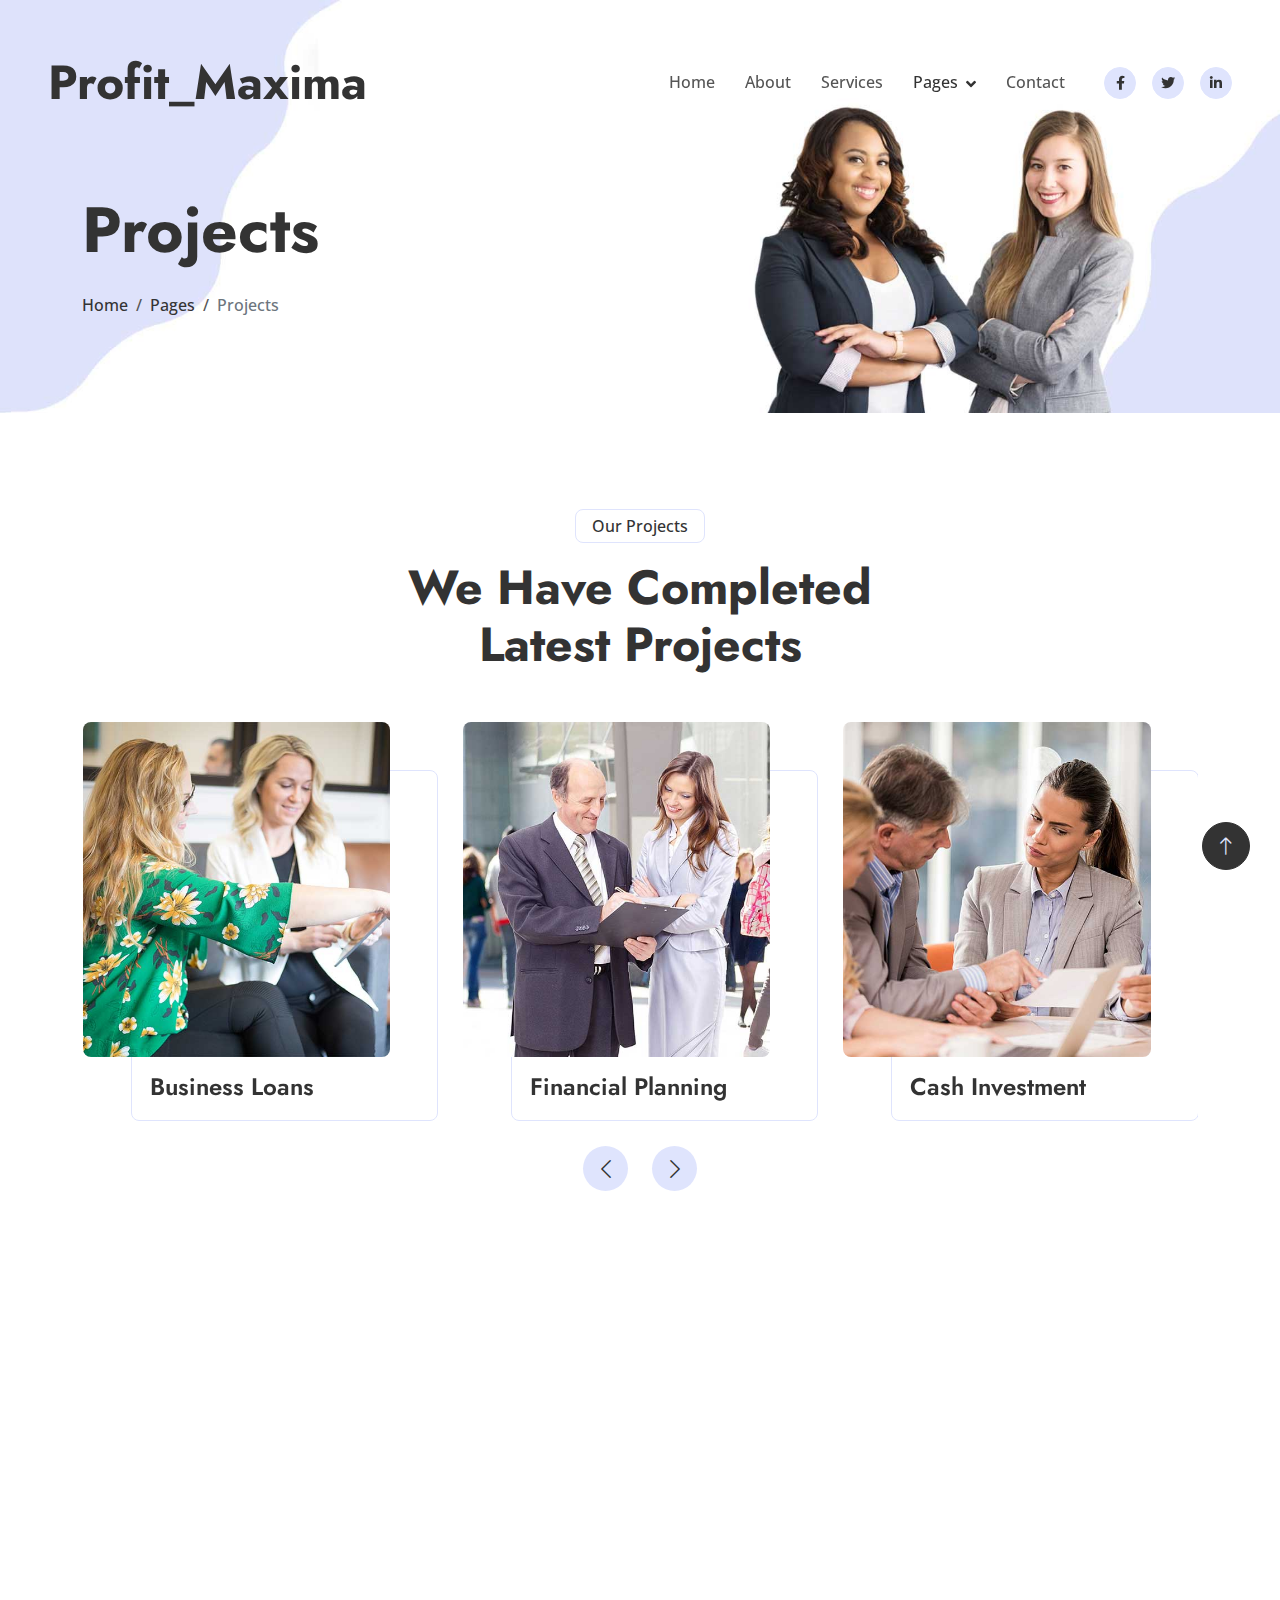
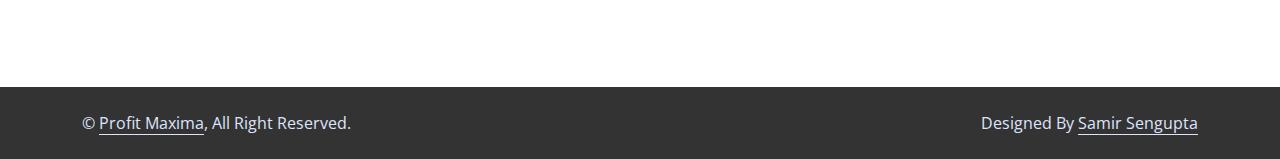
<file: project.html>
<!DOCTYPE html>
<html lang="en">

<head>
    <meta charset="utf-8">
    <title>Profit Maxima - Financial Services Website Template</title>
    <meta content="width=device-width, initial-scale=1.0" name="viewport">
    <meta content="" name="keywords">
    <meta content="" name="description">

    <!-- Favicon -->
    <link href="img/favicon.ico" rel="icon">

    <!-- Google Web Fonts -->
    <link rel="preconnect" href="https://fonts.googleapis.com">
    <link rel="preconnect" href="https://fonts.gstatic.com" crossorigin>
    <link href="https://fonts.googleapis.com/css2?family=Jost:wght@500;600;700&family=Open+Sans:wght@400;500&display=swap" rel="stylesheet">  

    <!-- Icon Font Stylesheet -->
    <link href="https://cdnjs.cloudflare.com/ajax/libs/font-awesome/5.10.0/css/all.min.css" rel="stylesheet">
    <link href="https://cdn.jsdelivr.net/npm/bootstrap-icons@1.4.1/font/bootstrap-icons.css" rel="stylesheet">

    <!-- Libraries Stylesheet -->
    <link href="lib/animate/animate.min.css" rel="stylesheet">
    <link href="lib/owlcarousel/assets/owl.carousel.min.css" rel="stylesheet">

    <!-- Customized Bootstrap Stylesheet -->
    <link href="css/bootstrap.min.css" rel="stylesheet">

    <!-- Template Stylesheet -->
    <link href="css/style.css" rel="stylesheet">
    <style>
        ::-webkit-scrollbar {
          width: 10px;
        }
      
        ::-webkit-scrollbar-track {
          background-color: #f1f1f1;
        }
      
        ::-webkit-scrollbar-thumb {
            background-color: #333333;
          border-radius: 5px; /* Make the thumb roundish */
        }
      
      </style>
</head>

<body>
    <!-- Spinner Start -->
    <div id="spinner" class="show bg-white position-fixed translate-middle w-100 vh-100 top-50 start-50 d-flex align-items-center justify-content-center">
        <div class="spinner-border text-primary" role="status" style="width: 3rem; height: 3rem;"></div>
    </div>
    <!-- Spinner End -->


    <!-- Navbar Start -->
    <div class="container-fluid fixed-top px-0 wow fadeIn" data-wow-delay="0.1s">
        <div class="top-bar row gx-0 align-items-center d-none d-lg-flex">
            
        </div>

        <nav class="navbar navbar-expand-lg navbar-light py-lg-0 px-lg-5 wow fadeIn" data-wow-delay="0.1s">
            <a href="index.html" class="navbar-brand ms-4 ms-lg-0">
                <h1 class="display-5 text-primary m-0">Profit_Maxima</h1>
            </a>
            <button type="button" class="navbar-toggler me-4" data-bs-toggle="collapse" data-bs-target="#navbarCollapse">
                <span class="navbar-toggler-icon"></span>
            </button>
            <div class="collapse navbar-collapse" id="navbarCollapse">
                <div class="navbar-nav ms-auto p-4 p-lg-0">
                    <a href="index.html" class="nav-item nav-link">Home</a>
                    <a href="about.html" class="nav-item nav-link">About</a>
                    <a href="service.html" class="nav-item nav-link">Services</a>
                    <div class="nav-item dropdown">
                        <a href="#" class="nav-link dropdown-toggle active" data-bs-toggle="dropdown">Pages</a>
                        <div class="dropdown-menu border-light m-0">
                            <a href="project.html" class="dropdown-item active">Projects</a>
                            <a href="feature.html" class="dropdown-item">Features</a>
                            <a href="team.html" class="dropdown-item">Team Member</a>
                            <a href="testimonial.html" class="dropdown-item">Testimonial</a>
                            <a href="404.html" class="dropdown-item">404 Page</a>
                        </div>
                    </div>
                    <a href="contact.html" class="nav-item nav-link">Contact</a>
                </div>
                <div class="d-none d-lg-flex ms-2">
                    <a class="btn btn-light btn-sm-square rounded-circle ms-3" href="">
                        <small class="fab fa-facebook-f text-primary"></small>
                    </a>
                    <a class="btn btn-light btn-sm-square rounded-circle ms-3" href="">
                        <small class="fab fa-twitter text-primary"></small>
                    </a>
                    <a class="btn btn-light btn-sm-square rounded-circle ms-3" href="">
                        <small class="fab fa-linkedin-in text-primary"></small>
                    </a>
                </div>
            </div>
        </nav>
    </div>
    <!-- Navbar End -->


    <!-- Page Header Start -->
    <div class="container-fluid page-header mb-5 wow fadeIn" data-wow-delay="0.1s">
        <div class="container">
            <h1 class="display-3 mb-4 animated slideInDown">Projects</h1>
            <nav aria-label="breadcrumb animated slideInDown">
                <ol class="breadcrumb mb-0">
                    <li class="breadcrumb-item"><a href="#">Home</a></li>
                    <li class="breadcrumb-item"><a href="#">Pages</a></li>
                    <li class="breadcrumb-item active" aria-current="page">Projects</li>
                </ol>
            </nav>
        </div>
    </div>
    <!-- Page Header End -->


    <!-- Projects Start -->
    <div class="container-xxl py-5">
        <div class="container">
            <div class="text-center mx-auto wow fadeInUp" data-wow-delay="0.1s" style="max-width: 600px;">
                <p class="d-inline-block border rounded text-primary fw-semi-bold py-1 px-3">Our Projects</p>
                <h1 class="display-5 mb-5">We Have Completed Latest Projects</h1>
            </div>
            <div class="owl-carousel project-carousel wow fadeInUp" data-wow-delay="0.3s">
                <div class="project-item pe-5 pb-5">
                    <div class="project-img mb-3">
                        <img class="img-fluid rounded" src="img/service-1.jpg" alt="">
                        <a href=""><i class="fa fa-link fa-3x text-primary"></i></a>
                    </div>
                    <div class="project-title">
                        <h4 class="mb-0">Financial Planning</h4>
                    </div>
                </div>
                <div class="project-item pe-5 pb-5">
                    <div class="project-img mb-3">
                        <img class="img-fluid rounded" src="img/service-2.jpg" alt="">
                        <a href=""><i class="fa fa-link fa-3x text-primary"></i></a>
                    </div>
                    <div class="project-title">
                        <h4 class="mb-0">Cash Investment</h4>
                    </div>
                </div>
                <div class="project-item pe-5 pb-5">
                    <div class="project-img mb-3">
                        <img class="img-fluid rounded" src="img/service-3.jpg" alt="">
                        <a href=""><i class="fa fa-link fa-3x text-primary"></i></a>
                    </div>
                    <div class="project-title">
                        <h4 class="mb-0">Financial Consultancy</h4>
                    </div>
                </div>
                <div class="project-item pe-5 pb-5">
                    <div class="project-img mb-3">
                        <img class="img-fluid rounded" src="img/service-4.jpg" alt="">
                        <a href=""><i class="fa fa-link fa-3x text-primary"></i></a>
                    </div>
                    <div class="project-title">
                        <h4 class="mb-0">Business Loans</h4>
                    </div>
                </div>
            </div>
        </div>
    </div>
    <!-- Projects End -->
        

    <!-- Footer Start -->
    <div class="container-fluid bg-dark text-light footer mt-5 py-5 wow fadeIn" data-wow-delay="0.1s">
        <div class="container py-5">
            <div class="row g-5">
                <div class="col-lg-3 col-md-6">
                    <h4 class="text-white mb-4">Our Office</h4>
                    <p class="mb-2"><i class="fa fa-map-marker-alt me-3"></i>123 Street, New York, USA</p>
                    <p class="mb-2"><i class="fa fa-phone-alt me-3"></i>+012 345 67890</p>
                    <p class="mb-2"><i class="fa fa-envelope me-3"></i>info@example.com</p>
                    <div class="d-flex pt-2">
                        <a class="btn btn-square btn-outline-light rounded-circle me-2" href=""><i class="fab fa-twitter"></i></a>
                        <a class="btn btn-square btn-outline-light rounded-circle me-2" href=""><i class="fab fa-facebook-f"></i></a>
                        <a class="btn btn-square btn-outline-light rounded-circle me-2" href=""><i class="fab fa-youtube"></i></a>
                        <a class="btn btn-square btn-outline-light rounded-circle me-2" href=""><i class="fab fa-linkedin-in"></i></a>
                    </div>
                </div>
                <div class="col-lg-3 col-md-6">
                    <h4 class="text-white mb-4">Services</h4>
                    <a class="btn btn-link" href="">Financial Planning</a>
                    <a class="btn btn-link" href="">Cash Investment</a>
                    <a class="btn btn-link" href="">Financial Consultancy</a>
                    <a class="btn btn-link" href="">Business Loans</a>
                    <a class="btn btn-link" href="">Business Analysis</a>
                </div>
                <div class="col-lg-3 col-md-6">
                    <h4 class="text-white mb-4">Quick Links</h4>
                    <a class="btn btn-link" href="">About Us</a>
                    <a class="btn btn-link" href="">Contact Us</a>
                    <a class="btn btn-link" href="">Our Services</a>
                    <a class="btn btn-link" href="">Terms & Condition</a>
                    <a class="btn btn-link" href="">Support</a>
                </div>
                <div class="col-lg-3 col-md-6">
                    <h4 class="text-white mb-4">Newsletter</h4>
                    <p>Dolor amet sit justo amet elitr clita ipsum elitr est.</p>
                    <div class="position-relative w-100">
                        <input class="form-control bg-white border-0 w-100 py-3 ps-4 pe-5" type="text" placeholder="Your email">
                        <button type="button" class="btn btn-primary py-2 position-absolute top-0 end-0 mt-2 me-2">SignUp</button>
                    </div>
                </div>
            </div>
        </div>
    </div>
    <!-- Footer End -->


    <!-- Copyright Start -->
    <div class="container-fluid copyright py-4">
        <div class="container">
            <div class="row">
                <div class="col-md-6 text-center text-md-start mb-3 mb-md-0">
                    &copy; <a class="border-bottom" href="#">Profit Maxima</a>, All Right Reserved.
                </div>
                <div class="col-md-6 text-center text-md-end">
                    <!--/*** This template is free as long as you keep the footer author’s credit link/attribution link/backlink. If you'd like to use the template without the footer author’s credit link/attribution link/backlink, you can purchase the Credit Removal License from "https://samirsengupta.github.io/SamirSengupta//credit-removal". Thank you for your support. ***/-->
                    Designed By <a class="border-bottom" href="https://samirsengupta.github.io/SamirSengupta/">Samir Sengupta</a>
                </div>
            </div>
        </div>
    </div>
    <!-- Copyright End -->


    <!-- Back to Top -->
    <a href="#" class="btn btn-lg btn-primary btn-lg-square rounded-circle back-to-top"><i class="bi bi-arrow-up"></i></a>


    <!-- JavaScript Libraries -->
    <script src="https://code.jquery.com/jquery-3.4.1.min.js"></script>
    <script src="https://cdn.jsdelivr.net/npm/bootstrap@5.0.0/dist/js/bootstrap.bundle.min.js"></script>
    <script src="lib/wow/wow.min.js"></script>
    <script src="lib/easing/easing.min.js"></script>
    <script src="lib/waypoints/waypoints.min.js"></script>
    <script src="lib/owlcarousel/owl.carousel.min.js"></script>
    <script src="lib/counterup/counterup.min.js"></script>

    <!-- Template Javascript -->
    <script src="js/main.js"></script>
</body>

</html>
</file>
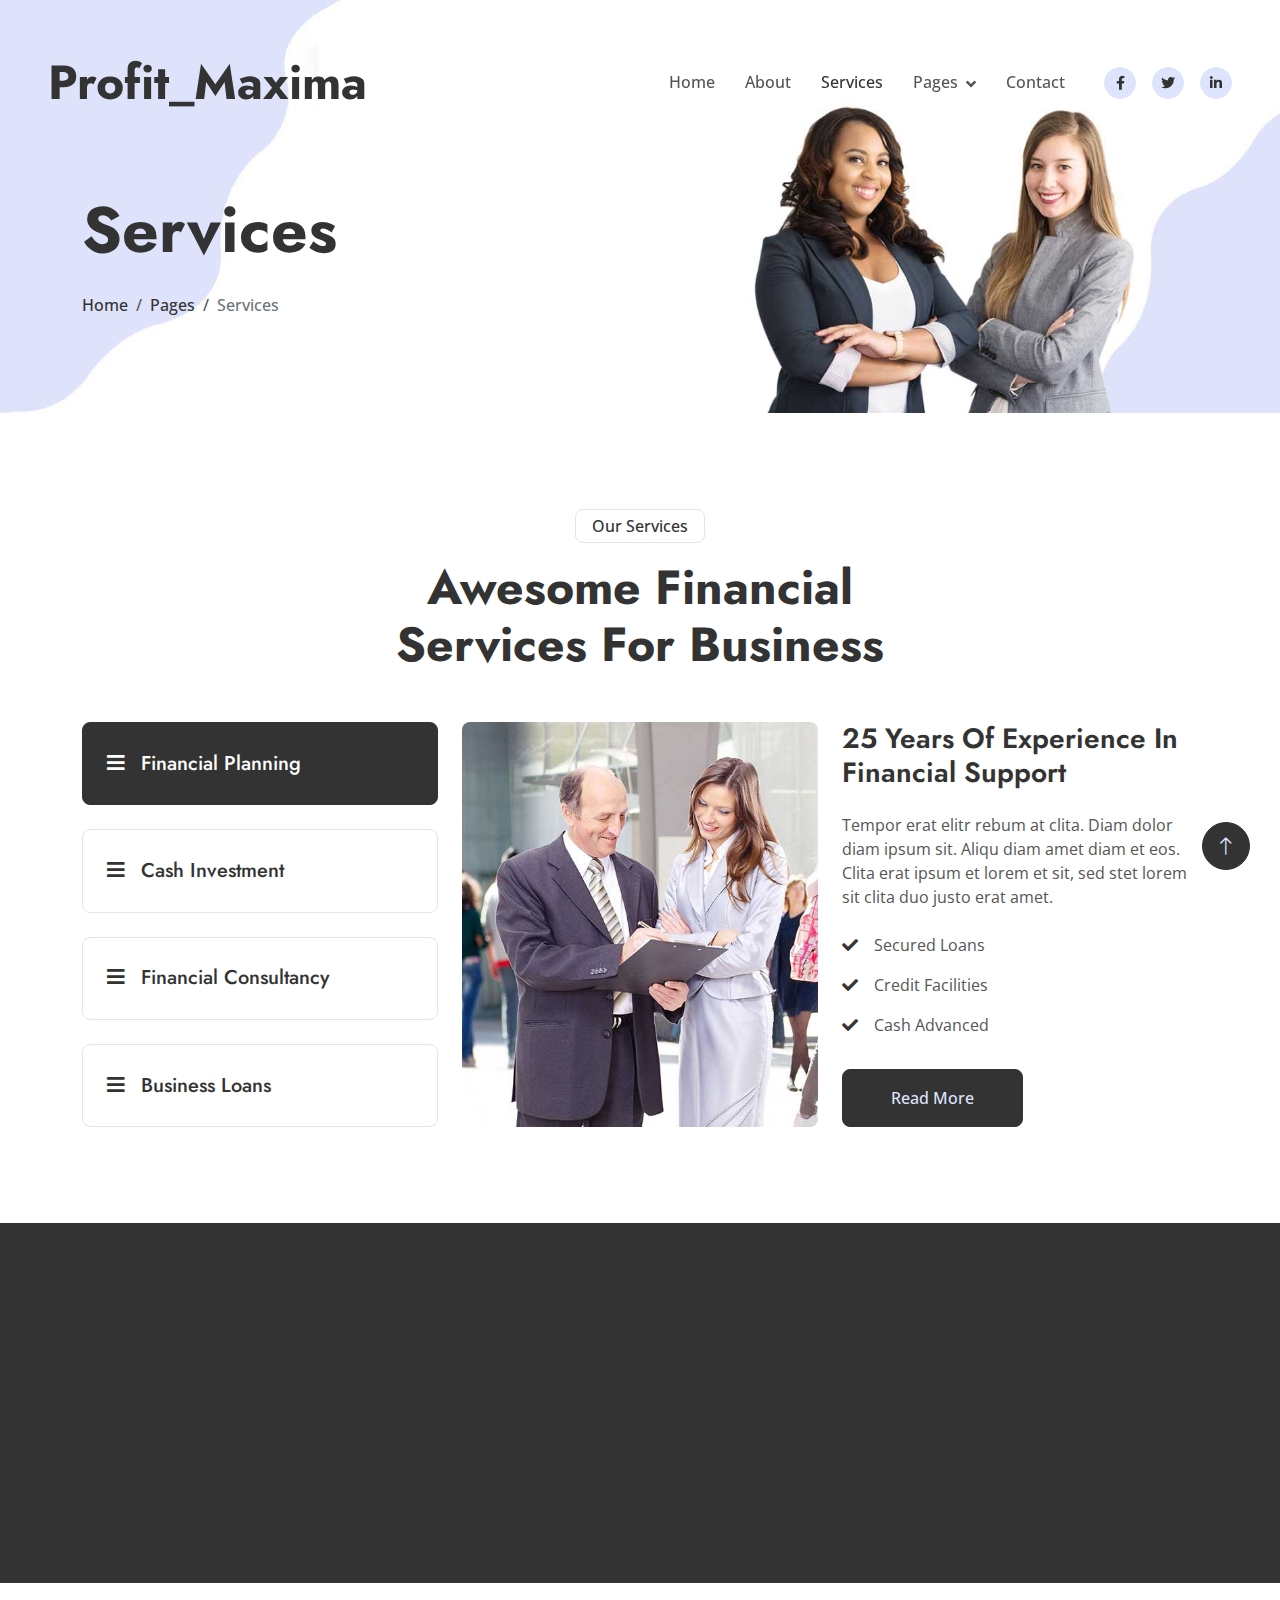
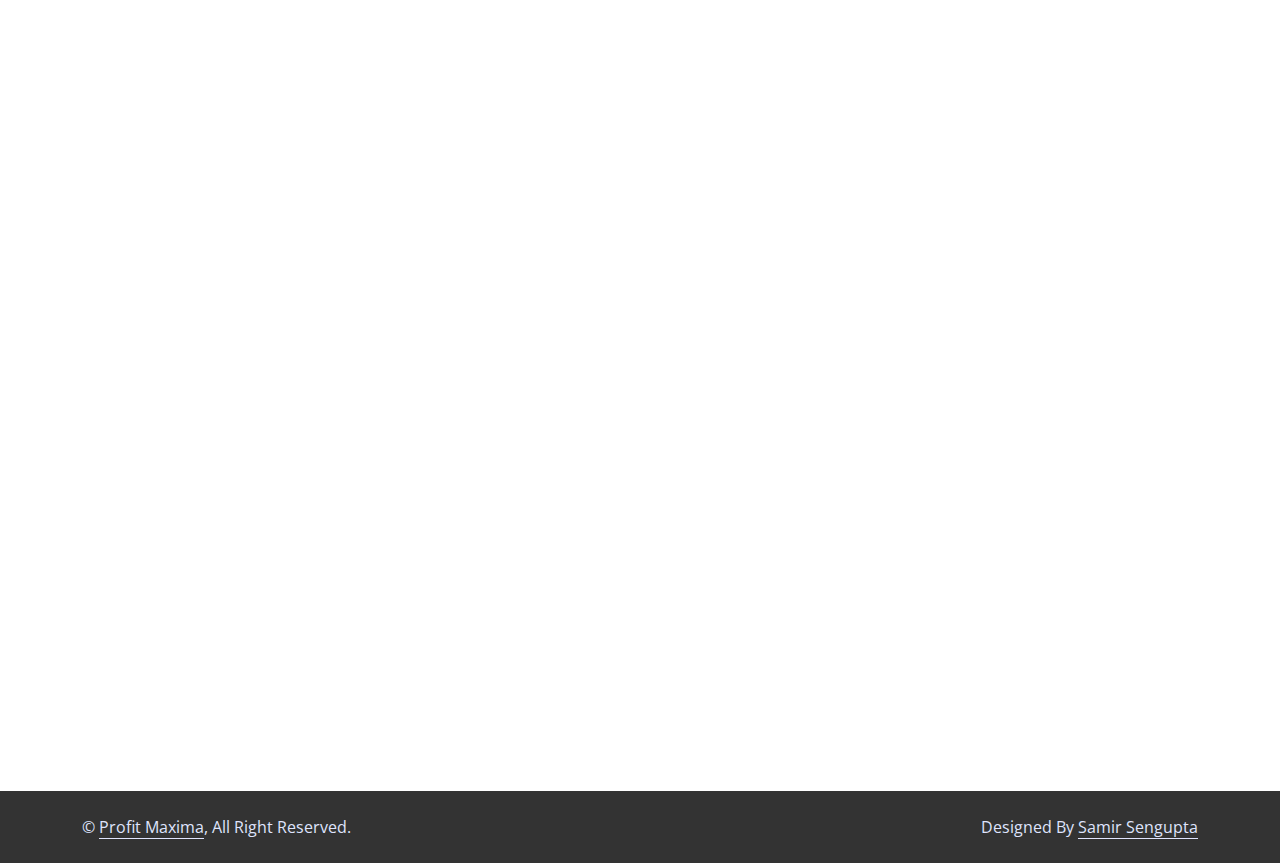
<file: service.html>
<!DOCTYPE html>
<html lang="en">

<head>
    <meta charset="utf-8">
    <title>Profit Maxima - Financial Services Website Template</title>
    <meta content="width=device-width, initial-scale=1.0" name="viewport">
    <meta content="" name="keywords">
    <meta content="" name="description">

    <!-- Favicon -->
    <link href="img/favicon.ico" rel="icon">

    <!-- Google Web Fonts -->
    <link rel="preconnect" href="https://fonts.googleapis.com">
    <link rel="preconnect" href="https://fonts.gstatic.com" crossorigin>
    <link href="https://fonts.googleapis.com/css2?family=Jost:wght@500;600;700&family=Open+Sans:wght@400;500&display=swap" rel="stylesheet">  

    <!-- Icon Font Stylesheet -->
    <link href="https://cdnjs.cloudflare.com/ajax/libs/font-awesome/5.10.0/css/all.min.css" rel="stylesheet">
    <link href="https://cdn.jsdelivr.net/npm/bootstrap-icons@1.4.1/font/bootstrap-icons.css" rel="stylesheet">

    <!-- Libraries Stylesheet -->
    <link href="lib/animate/animate.min.css" rel="stylesheet">
    <link href="lib/owlcarousel/assets/owl.carousel.min.css" rel="stylesheet">

    <!-- Customized Bootstrap Stylesheet -->
    <link href="css/bootstrap.min.css" rel="stylesheet">

    <!-- Template Stylesheet -->
    <link href="css/style.css" rel="stylesheet">
    <style>
        ::-webkit-scrollbar {
          width: 10px;
        }
      
        ::-webkit-scrollbar-track {
          background-color: #f1f1f1;
        }
      
        ::-webkit-scrollbar-thumb {
            background-color: #333333;
          border-radius: 5px; /* Make the thumb roundish */
        }
      
      </style>
</head>

<body>
    <!-- Spinner Start -->
    <div id="spinner" class="show bg-white position-fixed translate-middle w-100 vh-100 top-50 start-50 d-flex align-items-center justify-content-center">
        <div class="spinner-border text-primary" role="status" style="width: 3rem; height: 3rem;"></div>
    </div>
    <!-- Spinner End -->


    <!-- Navbar Start -->
    <div class="container-fluid fixed-top px-0 wow fadeIn" data-wow-delay="0.1s">
        <div class="top-bar row gx-0 align-items-center d-none d-lg-flex">
        </div>

        <nav class="navbar navbar-expand-lg navbar-light py-lg-0 px-lg-5 wow fadeIn" data-wow-delay="0.1s">
            <a href="index.html" class="navbar-brand ms-4 ms-lg-0">
                <h1 class="display-5 text-primary m-0">Profit_Maxima</h1>
            </a>
            <button type="button" class="navbar-toggler me-4" data-bs-toggle="collapse" data-bs-target="#navbarCollapse">
                <span class="navbar-toggler-icon"></span>
            </button>
            <div class="collapse navbar-collapse" id="navbarCollapse">
                <div class="navbar-nav ms-auto p-4 p-lg-0">
                    <a href="index.html" class="nav-item nav-link">Home</a>
                    <a href="about.html" class="nav-item nav-link">About</a>
                    <a href="service.html" class="nav-item nav-link active">Services</a>
                    <div class="nav-item dropdown">
                        <a href="#" class="nav-link dropdown-toggle" data-bs-toggle="dropdown">Pages</a>
                        <div class="dropdown-menu border-light m-0">
                            <a href="project.html" class="dropdown-item">Projects</a>
                            <a href="feature.html" class="dropdown-item">Features</a>
                            <a href="team.html" class="dropdown-item">Team Member</a>
                            <a href="testimonial.html" class="dropdown-item">Testimonial</a>
                            <a href="404.html" class="dropdown-item">404 Page</a>
                        </div>
                    </div>
                    <a href="contact.html" class="nav-item nav-link">Contact</a>
                </div>
                <div class="d-none d-lg-flex ms-2">
                    <a class="btn btn-light btn-sm-square rounded-circle ms-3" href="">
                        <small class="fab fa-facebook-f text-primary"></small>
                    </a>
                    <a class="btn btn-light btn-sm-square rounded-circle ms-3" href="">
                        <small class="fab fa-twitter text-primary"></small>
                    </a>
                    <a class="btn btn-light btn-sm-square rounded-circle ms-3" href="">
                        <small class="fab fa-linkedin-in text-primary"></small>
                    </a>
                </div>
            </div>
        </nav>
    </div>
    <!-- Navbar End -->


    <!-- Page Header Start -->
    <div class="container-fluid page-header mb-5 wow fadeIn" data-wow-delay="0.1s">
        <div class="container">
            <h1 class="display-3 mb-4 animated slideInDown">Services</h1>
            <nav aria-label="breadcrumb animated slideInDown">
                <ol class="breadcrumb mb-0">
                    <li class="breadcrumb-item"><a href="#">Home</a></li>
                    <li class="breadcrumb-item"><a href="#">Pages</a></li>
                    <li class="breadcrumb-item active" aria-current="page">Services</li>
                </ol>
            </nav>
        </div>
    </div>
    <!-- Page Header End -->


    <!-- Service Start -->
    <div class="container-xxl service py-5">
        <div class="container">
            <div class="text-center mx-auto wow fadeInUp" data-wow-delay="0.1s" style="max-width: 600px;">
                <p class="d-inline-block border rounded text-primary fw-semi-bold py-1 px-3">Our Services</p>
                <h1 class="display-5 mb-5">Awesome Financial Services For Business</h1>
            </div>
            <div class="row g-4 wow fadeInUp" data-wow-delay="0.3s">
                <div class="col-lg-4">
                    <div class="nav nav-pills d-flex justify-content-between w-100 h-100 me-4">
                        <button class="nav-link w-100 d-flex align-items-center text-start border p-4 mb-4 active" data-bs-toggle="pill" data-bs-target="#tab-pane-1" type="button">
                            <h5 class="m-0"><i class="fa fa-bars text-primary me-3"></i>Financial Planning</h5>
                        </button>
                        <button class="nav-link w-100 d-flex align-items-center text-start border p-4 mb-4" data-bs-toggle="pill" data-bs-target="#tab-pane-2" type="button">
                            <h5 class="m-0"><i class="fa fa-bars text-primary me-3"></i>Cash Investment</h5>
                        </button>
                        <button class="nav-link w-100 d-flex align-items-center text-start border p-4 mb-4" data-bs-toggle="pill" data-bs-target="#tab-pane-3" type="button">
                            <h5 class="m-0"><i class="fa fa-bars text-primary me-3"></i>Financial Consultancy</h5>
                        </button>
                        <button class="nav-link w-100 d-flex align-items-center text-start border p-4 mb-0" data-bs-toggle="pill" data-bs-target="#tab-pane-4" type="button">
                            <h5 class="m-0"><i class="fa fa-bars text-primary me-3"></i>Business Loans</h5>
                        </button>
                    </div>
                </div>
                <div class="col-lg-8">
                    <div class="tab-content w-100">
                        <div class="tab-pane fade show active" id="tab-pane-1">
                            <div class="row g-4">
                                <div class="col-md-6" style="min-height: 350px;">
                                    <div class="position-relative h-100">
                                        <img class="position-absolute rounded w-100 h-100" src="img/service-1.jpg"
                                            style="object-fit: cover;" alt="">
                                    </div>
                                </div>
                                <div class="col-md-6">
                                    <h3 class="mb-4">25 Years Of Experience In Financial Support</h3>
                                    <p class="mb-4">Tempor erat elitr rebum at clita. Diam dolor diam ipsum sit. Aliqu diam amet diam et eos. Clita erat ipsum et lorem et sit, sed stet lorem sit clita duo justo erat amet.</p>
                                    <p><i class="fa fa-check text-primary me-3"></i>Secured Loans</p>
                                    <p><i class="fa fa-check text-primary me-3"></i>Credit Facilities</p>
                                    <p><i class="fa fa-check text-primary me-3"></i>Cash Advanced</p>
                                    <a href="" class="btn btn-primary py-3 px-5 mt-3">Read More</a>
                                </div>
                            </div>
                        </div>
                        <div class="tab-pane fade" id="tab-pane-2">
                            <div class="row g-4">
                                <div class="col-md-6" style="min-height: 350px;">
                                    <div class="position-relative h-100">
                                        <img class="position-absolute rounded w-100 h-100" src="img/service-2.jpg"
                                            style="object-fit: cover;" alt="">
                                    </div>
                                </div>
                                <div class="col-md-6">
                                    <h3 class="mb-4">25 Years Of Experience In Financial Support</h3>
                                    <p class="mb-4">Tempor erat elitr rebum at clita. Diam dolor diam ipsum sit. Aliqu diam amet diam et eos. Clita erat ipsum et lorem et sit, sed stet lorem sit clita duo justo erat amet.</p>
                                    <p><i class="fa fa-check text-primary me-3"></i>Secured Loans</p>
                                    <p><i class="fa fa-check text-primary me-3"></i>Credit Facilities</p>
                                    <p><i class="fa fa-check text-primary me-3"></i>Cash Advanced</p>
                                    <a href="" class="btn btn-primary py-3 px-5 mt-3">Read More</a>
                                </div>
                            </div>
                        </div>
                        <div class="tab-pane fade" id="tab-pane-3">
                            <div class="row g-4">
                                <div class="col-md-6" style="min-height: 350px;">
                                    <div class="position-relative h-100">
                                        <img class="position-absolute rounded w-100 h-100" src="img/service-3.jpg"
                                            style="object-fit: cover;" alt="">
                                    </div>
                                </div>
                                <div class="col-md-6">
                                    <h3 class="mb-4">25 Years Of Experience In Financial Support</h3>
                                    <p class="mb-4">Tempor erat elitr rebum at clita. Diam dolor diam ipsum sit. Aliqu diam amet diam et eos. Clita erat ipsum et lorem et sit, sed stet lorem sit clita duo justo erat amet.</p>
                                    <p><i class="fa fa-check text-primary me-3"></i>Secured Loans</p>
                                    <p><i class="fa fa-check text-primary me-3"></i>Credit Facilities</p>
                                    <p><i class="fa fa-check text-primary me-3"></i>Cash Advanced</p>
                                    <a href="" class="btn btn-primary py-3 px-5 mt-3">Read More</a>
                                </div>
                            </div>
                        </div>
                        <div class="tab-pane fade" id="tab-pane-4">
                            <div class="row g-4">
                                <div class="col-md-6" style="min-height: 350px;">
                                    <div class="position-relative h-100">
                                        <img class="position-absolute rounded w-100 h-100" src="img/service-4.jpg"
                                            style="object-fit: cover;" alt="">
                                    </div>
                                </div>
                                <div class="col-md-6">
                                    <h3 class="mb-4">25 Years Of Experience In Financial Support</h3>
                                    <p class="mb-4">Tempor erat elitr rebum at clita. Diam dolor diam ipsum sit. Aliqu diam amet diam et eos. Clita erat ipsum et lorem et sit, sed stet lorem sit clita duo justo erat amet.</p>
                                    <p><i class="fa fa-check text-primary me-3"></i>Secured Loans</p>
                                    <p><i class="fa fa-check text-primary me-3"></i>Credit Facilities</p>
                                    <p><i class="fa fa-check text-primary me-3"></i>Cash Advanced</p>
                                    <a href="" class="btn btn-primary py-3 px-5 mt-3">Read More</a>
                                </div>
                            </div>
                        </div>
                    </div>
                </div>
            </div>
        </div>
    </div>
    <!-- Service End -->


    <!-- Callback Start -->
    <div class="container-fluid callback mt-5 py-5">
        <div class="container pt-5">
            <div class="row justify-content-center">
                <div class="col-lg-7">
                    <div class="bg-white border rounded p-4 p-sm-5 wow fadeInUp" data-wow-delay="0.5s">
                        <div class="text-center mx-auto wow fadeInUp" data-wow-delay="0.1s" style="max-width: 600px;">
                            <p class="d-inline-block border rounded text-primary fw-semi-bold py-1 px-3">Get In Touch</p>
                            <h1 class="display-5 mb-5">Request A Call-Back</h1>
                        </div>
                        <div class="row g-3">
                            <div class="col-sm-6">
                                <div class="form-floating">
                                    <input type="text" class="form-control" id="name" placeholder="Your Name">
                                    <label for="name">Your Name</label>
                                </div>
                            </div>
                            <div class="col-sm-6">
                                <div class="form-floating">
                                    <input type="email" class="form-control" id="mail" placeholder="Your Email">
                                    <label for="mail">Your Email</label>
                                </div>
                            </div>
                            <div class="col-sm-6">
                                <div class="form-floating">
                                    <input type="text" class="form-control" id="mobile" placeholder="Your Mobile">
                                    <label for="mobile">Your Mobile</label>
                                </div>
                            </div>
                            <div class="col-sm-6">
                                <div class="form-floating">
                                    <input type="text" class="form-control" id="subject" placeholder="Subject">
                                    <label for="subject">Subject</label>
                                </div>
                            </div>
                            <div class="col-12">
                                <div class="form-floating">
                                    <textarea class="form-control" placeholder="Leave a message here" id="message" style="height: 100px"></textarea>
                                    <label for="message">Message</label>
                                </div>
                            </div>
                            <div class="col-12 text-center">
                                <button class="btn btn-primary w-100 py-3" type="submit">Submit Now</button>
                            </div>
                        </div>
                    </div>
                </div>
            </div>
        </div>
    </div>
    <!-- Callback End -->
        

    <!-- Footer Start -->
    <div class="container-fluid bg-dark text-light footer mt-5 py-5 wow fadeIn" data-wow-delay="0.1s">
        <div class="container py-5">
            <div class="row g-5">
                <div class="col-lg-3 col-md-6">
                    <h4 class="text-white mb-4">Our Office</h4>
                    <p class="mb-2"><i class="fa fa-map-marker-alt me-3"></i>123 Street, New York, USA</p>
                    <p class="mb-2"><i class="fa fa-phone-alt me-3"></i>+012 345 67890</p>
                    <p class="mb-2"><i class="fa fa-envelope me-3"></i>info@example.com</p>
                    <div class="d-flex pt-2">
                        <a class="btn btn-square btn-outline-light rounded-circle me-2" href=""><i class="fab fa-twitter"></i></a>
                        <a class="btn btn-square btn-outline-light rounded-circle me-2" href=""><i class="fab fa-facebook-f"></i></a>
                        <a class="btn btn-square btn-outline-light rounded-circle me-2" href=""><i class="fab fa-youtube"></i></a>
                        <a class="btn btn-square btn-outline-light rounded-circle me-2" href=""><i class="fab fa-linkedin-in"></i></a>
                    </div>
                </div>
                <div class="col-lg-3 col-md-6">
                    <h4 class="text-white mb-4">Services</h4>
                    <a class="btn btn-link" href="">Financial Planning</a>
                    <a class="btn btn-link" href="">Cash Investment</a>
                    <a class="btn btn-link" href="">Financial Consultancy</a>
                    <a class="btn btn-link" href="">Business Loans</a>
                    <a class="btn btn-link" href="">Business Analysis</a>
                </div>
                <div class="col-lg-3 col-md-6">
                    <h4 class="text-white mb-4">Quick Links</h4>
                    <a class="btn btn-link" href="">About Us</a>
                    <a class="btn btn-link" href="">Contact Us</a>
                    <a class="btn btn-link" href="">Our Services</a>
                    <a class="btn btn-link" href="">Terms & Condition</a>
                    <a class="btn btn-link" href="">Support</a>
                </div>
                <div class="col-lg-3 col-md-6">
                    <h4 class="text-white mb-4">Newsletter</h4>
                    <p>Dolor amet sit justo amet elitr clita ipsum elitr est.</p>
                    <div class="position-relative w-100">
                        <input class="form-control bg-white border-0 w-100 py-3 ps-4 pe-5" type="text" placeholder="Your email">
                        <button type="button" class="btn btn-primary py-2 position-absolute top-0 end-0 mt-2 me-2">SignUp</button>
                    </div>
                </div>
            </div>
        </div>
    </div>
    <!-- Footer End -->


    <!-- Copyright Start -->
    <div class="container-fluid copyright py-4">
        <div class="container">
            <div class="row">
                <div class="col-md-6 text-center text-md-start mb-3 mb-md-0">
                    &copy; <a class="border-bottom" href="#">Profit Maxima</a>, All Right Reserved.
                </div>
                <div class="col-md-6 text-center text-md-end">
                    <!--/*** This template is free as long as you keep the footer author’s credit link/attribution link/backlink. If you'd like to use the template without the footer author’s credit link/attribution link/backlink, you can purchase the Credit Removal License from "https://samirsengupta.github.io/SamirSengupta//credit-removal". Thank you for your support. ***/-->
                    Designed By <a class="border-bottom" href="https://samirsengupta.github.io/SamirSengupta/">Samir Sengupta</a>
                </div>
            </div>
        </div>
    </div>
    <!-- Copyright End -->


    <!-- Back to Top -->
    <a href="#" class="btn btn-lg btn-primary btn-lg-square rounded-circle back-to-top"><i class="bi bi-arrow-up"></i></a>


    <!-- JavaScript Libraries -->
    <script src="https://code.jquery.com/jquery-3.4.1.min.js"></script>
    <script src="https://cdn.jsdelivr.net/npm/bootstrap@5.0.0/dist/js/bootstrap.bundle.min.js"></script>
    <script src="lib/wow/wow.min.js"></script>
    <script src="lib/easing/easing.min.js"></script>
    <script src="lib/waypoints/waypoints.min.js"></script>
    <script src="lib/owlcarousel/owl.carousel.min.js"></script>
    <script src="lib/counterup/counterup.min.js"></script>

    <!-- Template Javascript -->
    <script src="js/main.js"></script>
</body>

</html>
</file>
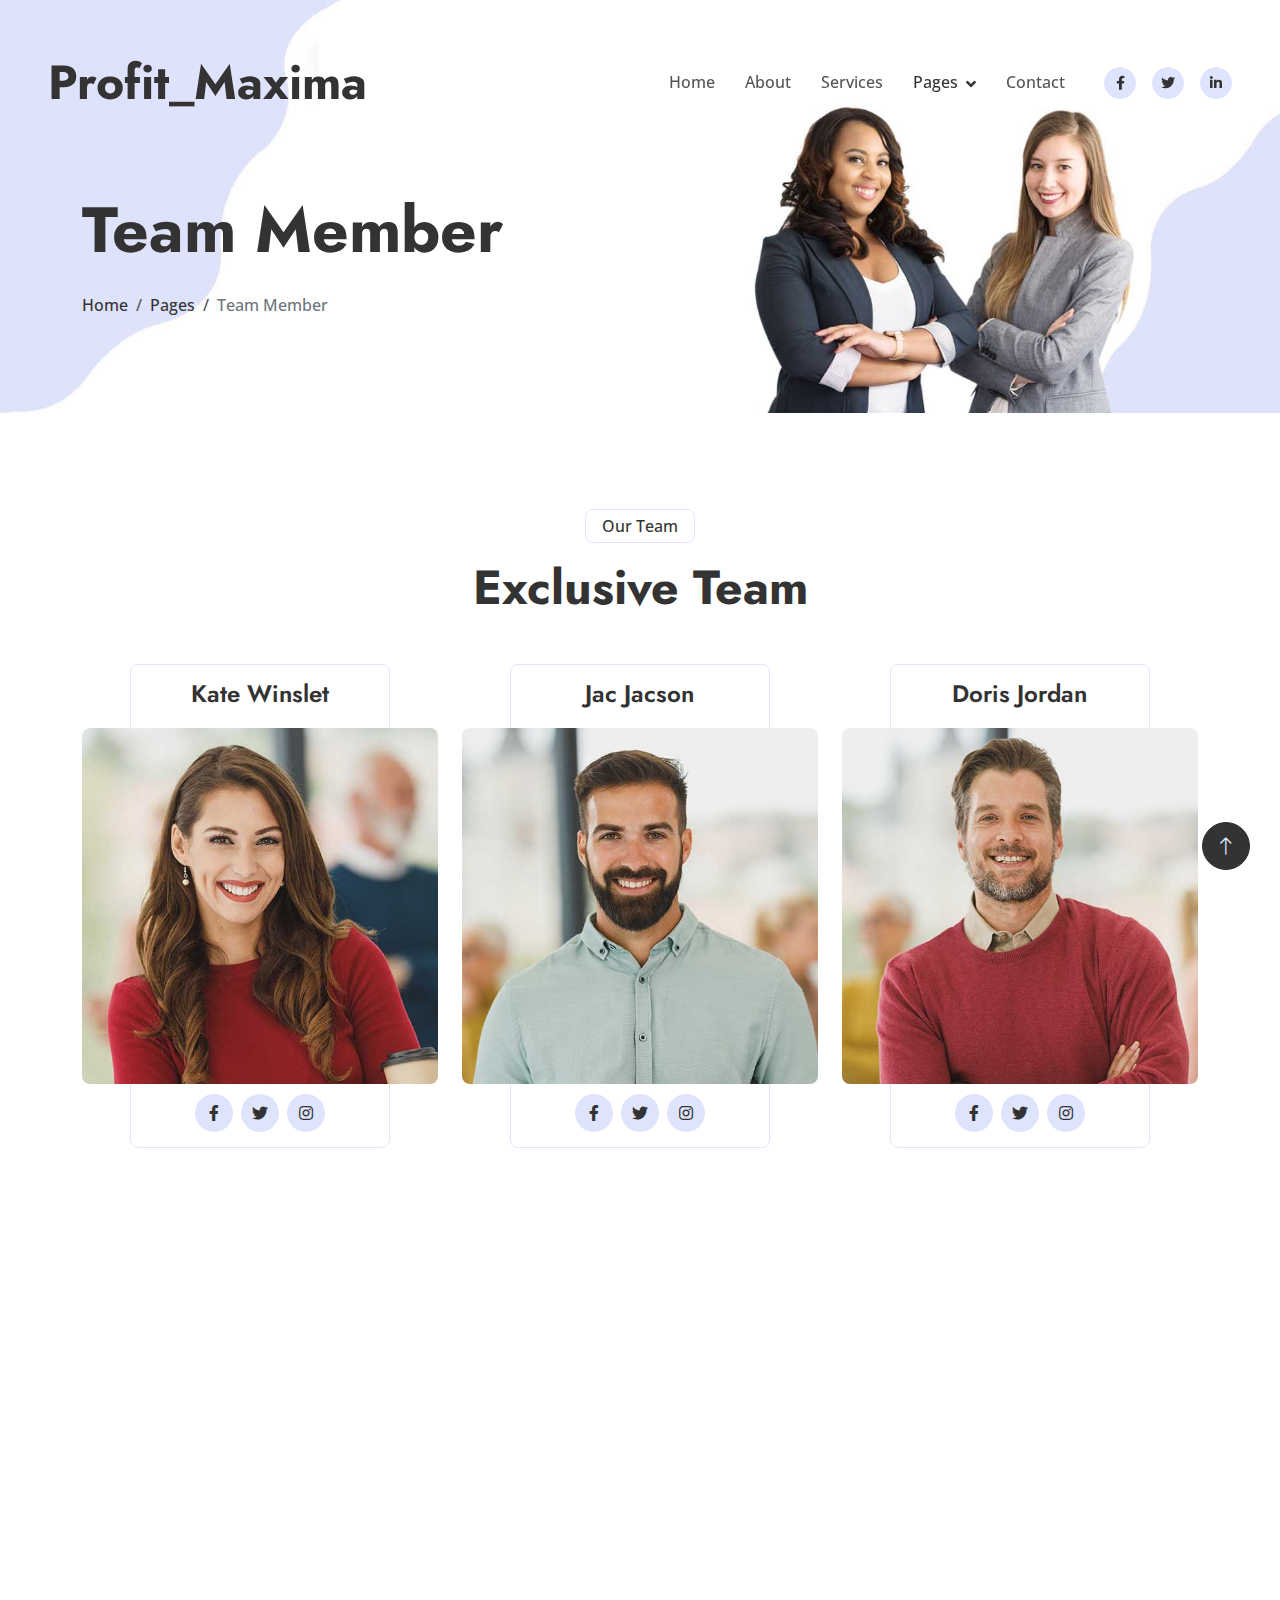
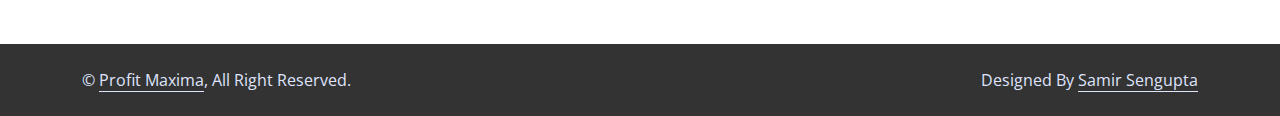
<file: team.html>
<!DOCTYPE html>
<html lang="en">

<head>
    <meta charset="utf-8">
    <title>Profit Maxima - Financial Services Website Template</title>
    <meta content="width=device-width, initial-scale=1.0" name="viewport">
    <meta content="" name="keywords">
    <meta content="" name="description">

    <!-- Favicon -->
    <link href="img/favicon.ico" rel="icon">

    <!-- Google Web Fonts -->
    <link rel="preconnect" href="https://fonts.googleapis.com">
    <link rel="preconnect" href="https://fonts.gstatic.com" crossorigin>
    <link href="https://fonts.googleapis.com/css2?family=Jost:wght@500;600;700&family=Open+Sans:wght@400;500&display=swap" rel="stylesheet">  

    <!-- Icon Font Stylesheet -->
    <link href="https://cdnjs.cloudflare.com/ajax/libs/font-awesome/5.10.0/css/all.min.css" rel="stylesheet">
    <link href="https://cdn.jsdelivr.net/npm/bootstrap-icons@1.4.1/font/bootstrap-icons.css" rel="stylesheet">

    <!-- Libraries Stylesheet -->
    <link href="lib/animate/animate.min.css" rel="stylesheet">
    <link href="lib/owlcarousel/assets/owl.carousel.min.css" rel="stylesheet">

    <!-- Customized Bootstrap Stylesheet -->
    <link href="css/bootstrap.min.css" rel="stylesheet">

    <!-- Template Stylesheet -->
    <link href="css/style.css" rel="stylesheet">
    <style>
        ::-webkit-scrollbar {
          width: 10px;
        }
      
        ::-webkit-scrollbar-track {
          background-color: #f1f1f1;
        }
      
        ::-webkit-scrollbar-thumb {
            background-color: #333333;
          border-radius: 5px; /* Make the thumb roundish */
        }
      
      </style>
</head>

<body>
    <!-- Spinner Start -->
    <div id="spinner" class="show bg-white position-fixed translate-middle w-100 vh-100 top-50 start-50 d-flex align-items-center justify-content-center">
        <div class="spinner-border text-primary" role="status" style="width: 3rem; height: 3rem;"></div>
    </div>
    <!-- Spinner End -->


    <!-- Navbar Start -->
    <div class="container-fluid fixed-top px-0 wow fadeIn" data-wow-delay="0.1s">
        <div class="top-bar row gx-0 align-items-center d-none d-lg-flex">
            
        </div>

        <nav class="navbar navbar-expand-lg navbar-light py-lg-0 px-lg-5 wow fadeIn" data-wow-delay="0.1s">
            <a href="index.html" class="navbar-brand ms-4 ms-lg-0">
                <h1 class="display-5 text-primary m-0">Profit_Maxima</h1>
            </a>
            <button type="button" class="navbar-toggler me-4" data-bs-toggle="collapse" data-bs-target="#navbarCollapse">
                <span class="navbar-toggler-icon"></span>
            </button>
            <div class="collapse navbar-collapse" id="navbarCollapse">
                <div class="navbar-nav ms-auto p-4 p-lg-0">
                    <a href="index.html" class="nav-item nav-link">Home</a>
                    <a href="about.html" class="nav-item nav-link">About</a>
                    <a href="service.html" class="nav-item nav-link">Services</a>
                    <div class="nav-item dropdown">
                        <a href="#" class="nav-link dropdown-toggle active" data-bs-toggle="dropdown">Pages</a>
                        <div class="dropdown-menu border-light m-0">
                            <a href="project.html" class="dropdown-item">Projects</a>
                            <a href="feature.html" class="dropdown-item">Features</a>
                            <a href="team.html" class="dropdown-item active">Team Member</a>
                            <a href="testimonial.html" class="dropdown-item">Testimonial</a>
                            <a href="404.html" class="dropdown-item">404 Page</a>
                        </div>
                    </div>
                    <a href="contact.html" class="nav-item nav-link">Contact</a>
                </div>
                <div class="d-none d-lg-flex ms-2">
                    <a class="btn btn-light btn-sm-square rounded-circle ms-3" href="">
                        <small class="fab fa-facebook-f text-primary"></small>
                    </a>
                    <a class="btn btn-light btn-sm-square rounded-circle ms-3" href="">
                        <small class="fab fa-twitter text-primary"></small>
                    </a>
                    <a class="btn btn-light btn-sm-square rounded-circle ms-3" href="">
                        <small class="fab fa-linkedin-in text-primary"></small>
                    </a>
                </div>
            </div>
        </nav>
    </div>
    <!-- Navbar End -->


    <!-- Page Header Start -->
    <div class="container-fluid page-header mb-5 wow fadeIn" data-wow-delay="0.1s">
        <div class="container">
            <h1 class="display-3 mb-4 animated slideInDown">Team Member</h1>
            <nav aria-label="breadcrumb animated slideInDown">
                <ol class="breadcrumb mb-0">
                    <li class="breadcrumb-item"><a href="#">Home</a></li>
                    <li class="breadcrumb-item"><a href="#">Pages</a></li>
                    <li class="breadcrumb-item active" aria-current="page">Team Member</li>
                </ol>
            </nav>
        </div>
    </div>
    <!-- Page Header End -->


    <!-- Team Start -->
    <div class="container-xxl py-5">
        <div class="container">
            <div class="text-center mx-auto wow fadeInUp" data-wow-delay="0.1s" style="max-width: 600px;">
                <p class="d-inline-block border rounded text-primary fw-semi-bold py-1 px-3">Our Team</p>
                <h1 class="display-5 mb-5">Exclusive Team</h1>
            </div>
            <div class="row g-4">
                <div class="col-lg-4 col-md-6 wow fadeInUp" data-wow-delay="0.1s">
                    <div class="team-item">
                        <img class="img-fluid rounded" src="img/team-1.jpg" alt="">
                        <div class="team-text">
                            <h4 class="mb-0">Kate Winslet</h4>
                            <div class="team-social d-flex">
                                <a class="btn btn-square rounded-circle mx-1" href=""><i class="fab fa-facebook-f"></i></a>
                                <a class="btn btn-square rounded-circle mx-1" href=""><i class="fab fa-twitter"></i></a>
                                <a class="btn btn-square rounded-circle mx-1" href=""><i class="fab fa-instagram"></i></a>
                            </div>
                        </div>
                    </div>
                </div>
                <div class="col-lg-4 col-md-6 wow fadeInUp" data-wow-delay="0.3s">
                    <div class="team-item">
                        <img class="img-fluid rounded" src="img/team-2.jpg" alt="">
                        <div class="team-text">
                            <h4 class="mb-0">Jac Jacson</h4>
                            <div class="team-social d-flex">
                                <a class="btn btn-square rounded-circle mx-1" href=""><i class="fab fa-facebook-f"></i></a>
                                <a class="btn btn-square rounded-circle mx-1" href=""><i class="fab fa-twitter"></i></a>
                                <a class="btn btn-square rounded-circle mx-1" href=""><i class="fab fa-instagram"></i></a>
                            </div>
                        </div>
                    </div>
                </div>
                <div class="col-lg-4 col-md-6 wow fadeInUp" data-wow-delay="0.5s">
                    <div class="team-item">
                        <img class="img-fluid rounded" src="img/team-3.jpg" alt="">
                        <div class="team-text">
                            <h4 class="mb-0">Doris Jordan</h4>
                            <div class="team-social d-flex">
                                <a class="btn btn-square rounded-circle mx-1" href=""><i class="fab fa-facebook-f"></i></a>
                                <a class="btn btn-square rounded-circle mx-1" href=""><i class="fab fa-twitter"></i></a>
                                <a class="btn btn-square rounded-circle mx-1" href=""><i class="fab fa-instagram"></i></a>
                            </div>
                        </div>
                    </div>
                </div>
            </div>
        </div>
    </div>
    <!-- Team End -->
        

    <!-- Footer Start -->
    <div class="container-fluid bg-dark text-light footer mt-5 py-5 wow fadeIn" data-wow-delay="0.1s">
        <div class="container py-5">
            <div class="row g-5">
                <div class="col-lg-3 col-md-6">
                    <h4 class="text-white mb-4">Our Office</h4>
                    <p class="mb-2"><i class="fa fa-map-marker-alt me-3"></i>123 Street, New York, USA</p>
                    <p class="mb-2"><i class="fa fa-phone-alt me-3"></i>+012 345 67890</p>
                    <p class="mb-2"><i class="fa fa-envelope me-3"></i>info@example.com</p>
                    <div class="d-flex pt-2">
                        <a class="btn btn-square btn-outline-light rounded-circle me-2" href=""><i class="fab fa-twitter"></i></a>
                        <a class="btn btn-square btn-outline-light rounded-circle me-2" href=""><i class="fab fa-facebook-f"></i></a>
                        <a class="btn btn-square btn-outline-light rounded-circle me-2" href=""><i class="fab fa-youtube"></i></a>
                        <a class="btn btn-square btn-outline-light rounded-circle me-2" href=""><i class="fab fa-linkedin-in"></i></a>
                    </div>
                </div>
                <div class="col-lg-3 col-md-6">
                    <h4 class="text-white mb-4">Services</h4>
                    <a class="btn btn-link" href="">Financial Planning</a>
                    <a class="btn btn-link" href="">Cash Investment</a>
                    <a class="btn btn-link" href="">Financial Consultancy</a>
                    <a class="btn btn-link" href="">Business Loans</a>
                    <a class="btn btn-link" href="">Business Analysis</a>
                </div>
                <div class="col-lg-3 col-md-6">
                    <h4 class="text-white mb-4">Quick Links</h4>
                    <a class="btn btn-link" href="">About Us</a>
                    <a class="btn btn-link" href="">Contact Us</a>
                    <a class="btn btn-link" href="">Our Services</a>
                    <a class="btn btn-link" href="">Terms & Condition</a>
                    <a class="btn btn-link" href="">Support</a>
                </div>
                <div class="col-lg-3 col-md-6">
                    <h4 class="text-white mb-4">Newsletter</h4>
                    <p>Dolor amet sit justo amet elitr clita ipsum elitr est.</p>
                    <div class="position-relative w-100">
                        <input class="form-control bg-white border-0 w-100 py-3 ps-4 pe-5" type="text" placeholder="Your email">
                        <button type="button" class="btn btn-primary py-2 position-absolute top-0 end-0 mt-2 me-2">SignUp</button>
                    </div>
                </div>
            </div>
        </div>
    </div>
    <!-- Footer End -->


    <!-- Copyright Start -->
    <div class="container-fluid copyright py-4">
        <div class="container">
            <div class="row">
                <div class="col-md-6 text-center text-md-start mb-3 mb-md-0">
                    &copy; <a class="border-bottom" href="#">Profit Maxima</a>, All Right Reserved.
                </div>
                <div class="col-md-6 text-center text-md-end">
                    Designed By <a class="border-bottom" href="https://samirsengupta.github.io/SamirSengupta/">Samir Sengupta</a>
                </div>
            </div>
        </div>
    </div>
    <!-- Copyright End -->


    <!-- Back to Top -->
    <a href="#" class="btn btn-lg btn-primary btn-lg-square rounded-circle back-to-top"><i class="bi bi-arrow-up"></i></a>


    <!-- JavaScript Libraries -->
    <script src="https://code.jquery.com/jquery-3.4.1.min.js"></script>
    <script src="https://cdn.jsdelivr.net/npm/bootstrap@5.0.0/dist/js/bootstrap.bundle.min.js"></script>
    <script src="lib/wow/wow.min.js"></script>
    <script src="lib/easing/easing.min.js"></script>
    <script src="lib/waypoints/waypoints.min.js"></script>
    <script src="lib/owlcarousel/owl.carousel.min.js"></script>
    <script src="lib/counterup/counterup.min.js"></script>

    <!-- Template Javascript -->
    <script src="js/main.js"></script>
</body>

</html>
</file>
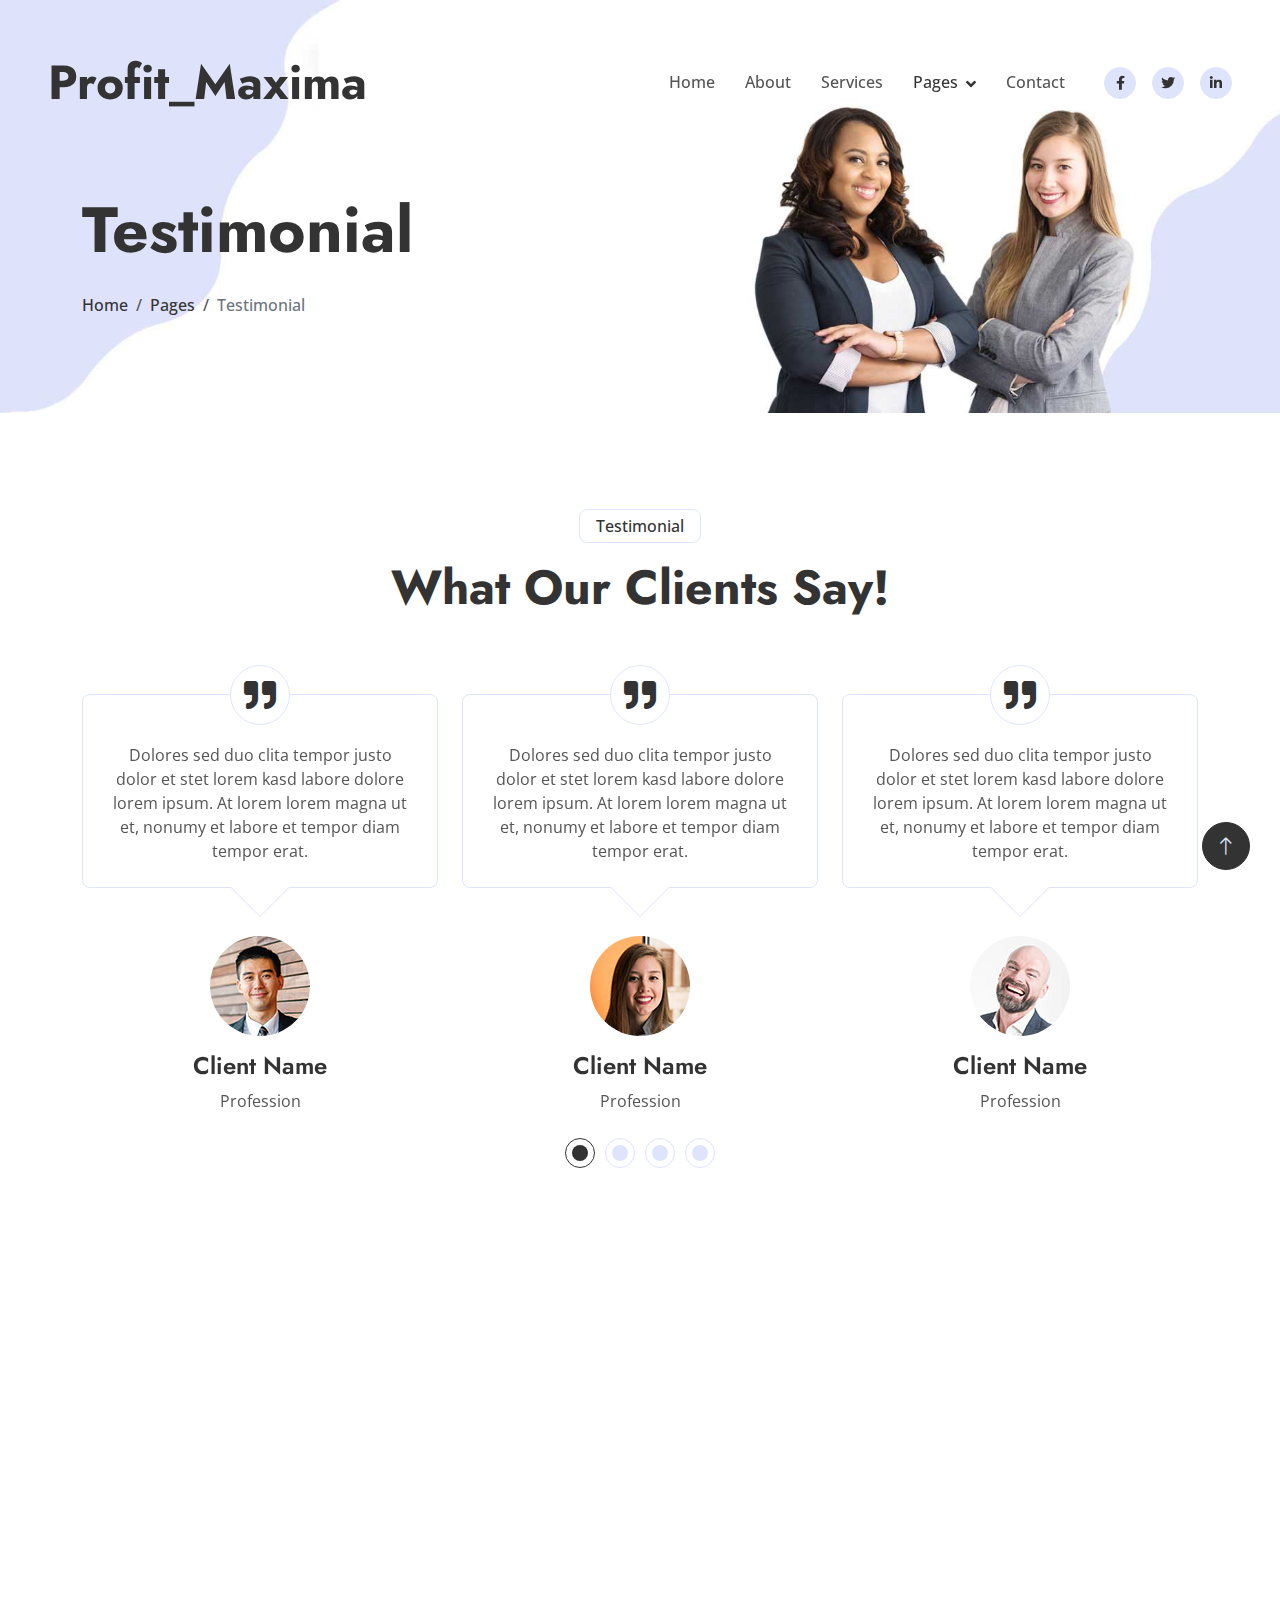
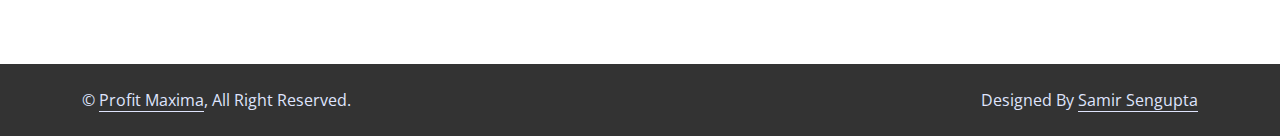
<file: testimonial.html>
<!DOCTYPE html>
<html lang="en">

<head>
    <meta charset="utf-8">
    <title>Profit Maxima - Financial Services Website Template</title>
    <meta content="width=device-width, initial-scale=1.0" name="viewport">
    <meta content="" name="keywords">
    <meta content="" name="description">

    <!-- Favicon -->
    <link href="img/favicon.ico" rel="icon">

    <!-- Google Web Fonts -->
    <link rel="preconnect" href="https://fonts.googleapis.com">
    <link rel="preconnect" href="https://fonts.gstatic.com" crossorigin>
    <link href="https://fonts.googleapis.com/css2?family=Jost:wght@500;600;700&family=Open+Sans:wght@400;500&display=swap" rel="stylesheet">  

    <!-- Icon Font Stylesheet -->
    <link href="https://cdnjs.cloudflare.com/ajax/libs/font-awesome/5.10.0/css/all.min.css" rel="stylesheet">
    <link href="https://cdn.jsdelivr.net/npm/bootstrap-icons@1.4.1/font/bootstrap-icons.css" rel="stylesheet">

    <!-- Libraries Stylesheet -->
    <link href="lib/animate/animate.min.css" rel="stylesheet">
    <link href="lib/owlcarousel/assets/owl.carousel.min.css" rel="stylesheet">

    <!-- Customized Bootstrap Stylesheet -->
    <link href="css/bootstrap.min.css" rel="stylesheet">

    <!-- Template Stylesheet -->
    <link href="css/style.css" rel="stylesheet">
    <style>
        ::-webkit-scrollbar {
          width: 10px;
        }
      
        ::-webkit-scrollbar-track {
          background-color: #f1f1f1;
        }
      
        ::-webkit-scrollbar-thumb {
            background-color: #333333;
          border-radius: 5px; /* Make the thumb roundish */
        }
      
      </style>
</head>

<body>
    <!-- Spinner Start -->
    <div id="spinner" class="show bg-white position-fixed translate-middle w-100 vh-100 top-50 start-50 d-flex align-items-center justify-content-center">
        <div class="spinner-border text-primary" role="status" style="width: 3rem; height: 3rem;"></div>
    </div>
    <!-- Spinner End -->


    <!-- Navbar Start -->
    <div class="container-fluid fixed-top px-0 wow fadeIn" data-wow-delay="0.1s">
        <div class="top-bar row gx-0 align-items-center d-none d-lg-flex">
            
           
        </div>

        <nav class="navbar navbar-expand-lg navbar-light py-lg-0 px-lg-5 wow fadeIn" data-wow-delay="0.1s">
            <a href="index.html" class="navbar-brand ms-4 ms-lg-0">
                <h1 class="display-5 text-primary m-0">Profit_Maxima</h1>
            </a>
            <button type="button" class="navbar-toggler me-4" data-bs-toggle="collapse" data-bs-target="#navbarCollapse">
                <span class="navbar-toggler-icon"></span>
            </button>
            <div class="collapse navbar-collapse" id="navbarCollapse">
                <div class="navbar-nav ms-auto p-4 p-lg-0">
                    <a href="index.html" class="nav-item nav-link">Home</a>
                    <a href="about.html" class="nav-item nav-link">About</a>
                    <a href="service.html" class="nav-item nav-link">Services</a>
                    <div class="nav-item dropdown">
                        <a href="#" class="nav-link dropdown-toggle active" data-bs-toggle="dropdown">Pages</a>
                        <div class="dropdown-menu border-light m-0">
                            <a href="project.html" class="dropdown-item">Projects</a>
                            <a href="feature.html" class="dropdown-item">Features</a>
                            <a href="team.html" class="dropdown-item">Team Member</a>
                            <a href="testimonial.html" class="dropdown-item active">Testimonial</a>
                            <a href="404.html" class="dropdown-item">404 Page</a>
                        </div>
                    </div>
                    <a href="contact.html" class="nav-item nav-link">Contact</a>
                </div>
                <div class="d-none d-lg-flex ms-2">
                    <a class="btn btn-light btn-sm-square rounded-circle ms-3" href="">
                        <small class="fab fa-facebook-f text-primary"></small>
                    </a>
                    <a class="btn btn-light btn-sm-square rounded-circle ms-3" href="">
                        <small class="fab fa-twitter text-primary"></small>
                    </a>
                    <a class="btn btn-light btn-sm-square rounded-circle ms-3" href="">
                        <small class="fab fa-linkedin-in text-primary"></small>
                    </a>
                </div>
            </div>
        </nav>
    </div>
    <!-- Navbar End -->


    <!-- Page Header Start -->
    <div class="container-fluid page-header mb-5 wow fadeIn" data-wow-delay="0.1s">
        <div class="container">
            <h1 class="display-3 mb-4 animated slideInDown">Testimonial</h1>
            <nav aria-label="breadcrumb animated slideInDown">
                <ol class="breadcrumb mb-0">
                    <li class="breadcrumb-item"><a href="#">Home</a></li>
                    <li class="breadcrumb-item"><a href="#">Pages</a></li>
                    <li class="breadcrumb-item active" aria-current="page">Testimonial</li>
                </ol>
            </nav>
        </div>
    </div>
    <!-- Page Header End -->


    <!-- Testimonial Start -->
    <div class="container-xxl py-5">
        <div class="container">
            <div class="text-center mx-auto wow fadeInUp" data-wow-delay="0.1s" style="max-width: 600px;">
                <p class="d-inline-block border rounded text-primary fw-semi-bold py-1 px-3">Testimonial</p>
                <h1 class="display-5 mb-5">What Our Clients Say!</h1>
            </div>
            <div class="owl-carousel testimonial-carousel wow fadeInUp" data-wow-delay="0.3s">
                <div class="testimonial-item">
                    <div class="testimonial-text border rounded p-4 pt-5 mb-5">
                        <div class="btn-square bg-white border rounded-circle">
                            <i class="fa fa-quote-right fa-2x text-primary"></i>
                        </div>
                        Dolores sed duo clita tempor justo dolor et stet lorem kasd labore dolore lorem ipsum. At lorem lorem magna ut et, nonumy et labore et tempor diam tempor erat.
                    </div>
                    <img class="rounded-circle mb-3" src="img/testimonial-1.jpg" alt="">
                    <h4>Client Name</h4>
                    <span>Profession</span>
                </div>
                <div class="testimonial-item">
                    <div class="testimonial-text border rounded p-4 pt-5 mb-5">
                        <div class="btn-square bg-white border rounded-circle">
                            <i class="fa fa-quote-right fa-2x text-primary"></i>
                        </div>
                        Dolores sed duo clita tempor justo dolor et stet lorem kasd labore dolore lorem ipsum. At lorem lorem magna ut et, nonumy et labore et tempor diam tempor erat.
                    </div>
                    <img class="rounded-circle mb-3" src="img/testimonial-2.jpg" alt="">
                    <h4>Client Name</h4>
                    <span>Profession</span>
                </div>
                <div class="testimonial-item">
                    <div class="testimonial-text border rounded p-4 pt-5 mb-5">
                        <div class="btn-square bg-white border rounded-circle">
                            <i class="fa fa-quote-right fa-2x text-primary"></i>
                        </div>
                        Dolores sed duo clita tempor justo dolor et stet lorem kasd labore dolore lorem ipsum. At lorem lorem magna ut et, nonumy et labore et tempor diam tempor erat.
                    </div>
                    <img class="rounded-circle mb-3" src="img/testimonial-3.jpg" alt="">
                    <h4>Client Name</h4>
                    <span>Profession</span>
                </div>
                <div class="testimonial-item">
                    <div class="testimonial-text border rounded p-4 pt-5 mb-5">
                        <div class="btn-square bg-white border rounded-circle">
                            <i class="fa fa-quote-right fa-2x text-primary"></i>
                        </div>
                        Dolores sed duo clita tempor justo dolor et stet lorem kasd labore dolore lorem ipsum. At lorem lorem magna ut et, nonumy et labore et tempor diam tempor erat.
                    </div>
                    <img class="rounded-circle mb-3" src="img/testimonial-4.jpg" alt="">
                    <h4>Client Name</h4>
                    <span>Profession</span>
                </div>
            </div>
        </div>
    </div>
    <!-- Testimonial End -->
        

    <!-- Footer Start -->
    <div class="container-fluid bg-dark text-light footer mt-5 py-5 wow fadeIn" data-wow-delay="0.1s">
        <div class="container py-5">
            <div class="row g-5">
                <div class="col-lg-3 col-md-6">
                    <h4 class="text-white mb-4">Our Office</h4>
                    <p class="mb-2"><i class="fa fa-map-marker-alt me-3"></i>123 Street, New York, USA</p>
                    <p class="mb-2"><i class="fa fa-phone-alt me-3"></i>+012 345 67890</p>
                    <p class="mb-2"><i class="fa fa-envelope me-3"></i>info@example.com</p>
                    <div class="d-flex pt-2">
                        <a class="btn btn-square btn-outline-light rounded-circle me-2" href=""><i class="fab fa-twitter"></i></a>
                        <a class="btn btn-square btn-outline-light rounded-circle me-2" href=""><i class="fab fa-facebook-f"></i></a>
                        <a class="btn btn-square btn-outline-light rounded-circle me-2" href=""><i class="fab fa-youtube"></i></a>
                        <a class="btn btn-square btn-outline-light rounded-circle me-2" href=""><i class="fab fa-linkedin-in"></i></a>
                    </div>
                </div>
                <div class="col-lg-3 col-md-6">
                    <h4 class="text-white mb-4">Services</h4>
                    <a class="btn btn-link" href="">Financial Planning</a>
                    <a class="btn btn-link" href="">Cash Investment</a>
                    <a class="btn btn-link" href="">Financial Consultancy</a>
                    <a class="btn btn-link" href="">Business Loans</a>
                    <a class="btn btn-link" href="">Business Analysis</a>
                </div>
                <div class="col-lg-3 col-md-6">
                    <h4 class="text-white mb-4">Quick Links</h4>
                    <a class="btn btn-link" href="">About Us</a>
                    <a class="btn btn-link" href="">Contact Us</a>
                    <a class="btn btn-link" href="">Our Services</a>
                    <a class="btn btn-link" href="">Terms & Condition</a>
                    <a class="btn btn-link" href="">Support</a>
                </div>
                <div class="col-lg-3 col-md-6">
                    <h4 class="text-white mb-4">Newsletter</h4>
                    <p>Dolor amet sit justo amet elitr clita ipsum elitr est.</p>
                    <div class="position-relative w-100">
                        <input class="form-control bg-white border-0 w-100 py-3 ps-4 pe-5" type="text" placeholder="Your email">
                        <button type="button" class="btn btn-primary py-2 position-absolute top-0 end-0 mt-2 me-2">SignUp</button>
                    </div>
                </div>
            </div>
        </div>
    </div>
    <!-- Footer End -->


    <!-- Copyright Start -->
    <div class="container-fluid copyright py-4">
        <div class="container">
            <div class="row">
                <div class="col-md-6 text-center text-md-start mb-3 mb-md-0">
                    &copy; <a class="border-bottom" href="#">Profit Maxima</a>, All Right Reserved.
                </div>
                <div class="col-md-6 text-center text-md-end">
                    <!--/*** This template is free as long as you keep the footer author’s credit link/attribution link/backlink. If you'd like to use the template without the footer author’s credit link/attribution link/backlink, you can purchase the Credit Removal License from "https://samirsengupta.github.io/SamirSengupta//credit-removal". Thank you for your support. ***/-->
                    Designed By <a class="border-bottom" href="https://samirsengupta.github.io/SamirSengupta/">Samir Sengupta</a>
                </div>
            </div>
        </div>
    </div>
    <!-- Copyright End -->


    <!-- Back to Top -->
    <a href="#" class="btn btn-lg btn-primary btn-lg-square rounded-circle back-to-top"><i class="bi bi-arrow-up"></i></a>


    <!-- JavaScript Libraries -->
    <script src="https://code.jquery.com/jquery-3.4.1.min.js"></script>
    <script src="https://cdn.jsdelivr.net/npm/bootstrap@5.0.0/dist/js/bootstrap.bundle.min.js"></script>
    <script src="lib/wow/wow.min.js"></script>
    <script src="lib/easing/easing.min.js"></script>
    <script src="lib/waypoints/waypoints.min.js"></script>
    <script src="lib/owlcarousel/owl.carousel.min.js"></script>
    <script src="lib/counterup/counterup.min.js"></script>

    <!-- Template Javascript -->
    <script src="js/main.js"></script>
</body>

</html>
</file>
<file: css/style.css>
/********** Template CSS **********/
:root {
    --primary: #333333;
    --secondary: #E93C05;
    --tertiary: #555555;
    --light: #DFE4FD;
    --dark: #333333;
}

.back-to-top {
    position: fixed;
    display: none;
    right: 30px;
    bottom: 30px;
    z-index: 99;
}

h1,
.h1,
h2,
.h2,
.fw-bold {
    font-weight: 700 !important;
}

h3,
.h3,
h4,
.h4,
.fw-medium {
    font-weight: 600 !important;
}

h5,
.h5,
h6,
.h6,
.fw-semi-bold {
    font-weight: 500 !important;
}


/*** Spinner ***/
#spinner {
    opacity: 0;
    visibility: hidden;
    transition: opacity .5s ease-out, visibility 0s linear .5s;
    z-index: 99999;
}

#spinner.show {
    transition: opacity .5s ease-out, visibility 0s linear 0s;
    visibility: visible;
    opacity: 1;
}


/*** Button ***/
.btn {
    transition: .5s;
    font-weight: 500;
}

.btn-primary,
.btn-outline-primary:hover {
    color: var(--light);
}

.btn-square {
    width: 38px;
    height: 38px;
}

.btn-sm-square {
    width: 32px;
    height: 32px;
}

.btn-lg-square {
    width: 48px;
    height: 48px;
}

.btn-square,
.btn-sm-square,
.btn-lg-square {
    padding: 0;
    display: flex;
    align-items: center;
    justify-content: center;
    font-weight: normal;
}


/*** Navbar ***/
.fixed-top {
    transition: .5s;
}

.top-bar {
    height: 45px;
}

.navbar .dropdown-toggle::after {
    border: none;
    content: "\f107";
    font-family: "Font Awesome 5 Free";
    font-weight: 900;
    vertical-align: middle;
    margin-left: 8px;
}

.navbar .navbar-nav .nav-link {
    padding: 25px 15px;
    color: var(--tertiary);
    font-weight: 500;
    outline: none;
}

.navbar .navbar-nav .nav-link:hover,
.navbar .navbar-nav .nav-link.active {
    color: var(--primary);
}

@media (max-width: 991.98px) {
    .navbar .navbar-nav {
        margin-top: 10px;
        border-top: 1px solid rgba(0, 0, 0, .07);
        background: #FFFFFF;
    }

    .navbar .navbar-nav .nav-link {
        padding: 10px 0;
    }
}

@media (min-width: 992px) {
    .navbar .nav-item .dropdown-menu {
        display: block;
        visibility: hidden;
        top: 100%;
        transform: rotateX(-75deg);
        transform-origin: 0% 0%;
        transition: .5s;
        opacity: 0;
    }

    .navbar .nav-item:hover .dropdown-menu {
        transform: rotateX(0deg);
        visibility: visible;
        transition: .5s;
        opacity: 1;
    }
}


/*** Header ***/
.carousel-caption {
    top: 0;
    left: 0;
    right: 0;
    bottom: 0;
    display: flex;
    align-items: center;
    justify-content: center;
    text-align: start;
    z-index: 1;
}

.carousel-control-prev,
.carousel-control-next {
    width: 3rem;
}

.carousel-control-prev-icon,
.carousel-control-next-icon {
    width: 3rem;
    height: 3rem;
    background-color: var(--primary);
    border: 10px solid var(--primary);
}

.carousel-control-prev-icon {
    border-radius: 0 3rem 3rem 0;
}

.carousel-control-next-icon {
    border-radius: 3rem 0 0 3rem;
}

@media (max-width: 768px) {
    #header-carousel .carousel-item {
        position: relative;
        min-height: 450px;
    }
    
    #header-carousel .carousel-item img {
        position: absolute;
        width: 100%;
        height: 100%;
        object-fit: cover;
    }
}

.page-header {
    padding-top: 12rem;
    padding-bottom: 6rem;
    background: url(../img/header.jpg) top left no-repeat;
    background-size: cover;
}

.page-header .breadcrumb-item,
.page-header .breadcrumb-item a {
    font-weight: 500;
}

.page-header .breadcrumb-item+.breadcrumb-item::before {
    color: var(--tertiary);
}


/*** Facts ***/
.facts {
    background: linear-gradient(#333333, #333333), url(../img/bg.png);
}


/*** Callback ***/
.callback {
    position: relative;
}

.callback::before {
    position: absolute;
    content: "";
    width: 100%;
    height: 50%;
    top: 0;
    left: 0;
    background: linear-gradient(#333333, #333333), url(../img/bg.png);
    z-index: -1;
}


/*** Feature ***/
.feature .feature-box,
.feature .feature-box * {
    transition: .5s;
}

.feature .feature-box:hover {
    background: var(--primary);
    border-color: var(--primary) !important;
}

.feature .feature-box:hover * {
    color: #FFFFFF !important;
}


/*** Service ***/
.service .nav .nav-link {
    transition: .5s;
}

.service .nav .nav-link.active {
    border-color: var(--primary) !important;
    background: var(--primary);
}

.service .nav .nav-link.active h5 {
    color: #FFFFFF !important;
}

.service .nav .nav-link.active h5 i {
    color: #FFFFFF !important;
}


/*** Project ***/
.project-item,
.project-item .project-img {
    position: relative;
}

.project-item .project-img a {
    position: absolute;
    width: 100%;
    height: 100%;
    top: 0;
    left: 0;
    background: rgba(255, 255, 255, .5);
    display: flex;
    align-items: center;
    justify-content: center;
    border-radius: 8px;
    opacity: 0;
    transition: .5s;
}

.project-item:hover .project-img a {
    opacity: 1;
}

.project-item .project-title {
    position: absolute;
    top: 3rem;
    right: 0;
    bottom: 0;
    left: 3rem;
    border: 1px solid var(--light);
    border-radius: 8px;
    display: flex;
    align-items: flex-end;
    padding: 18px;
    z-index: -1;
    transition: .5s;
}

.project-item:hover .project-title {
    background: var(--primary);
    border-color: var(--primary);
}

.project-item .project-title h4 {
    transition: .5s;
}

.project-item:hover .project-title h4 {
    color: #FFFFFF;
}

.project-carousel .owl-nav {
    margin-top: 25px;
    display: flex;
    justify-content: center;
}

.project-carousel .owl-nav .owl-prev,
.project-carousel .owl-nav .owl-next {
    margin: 0 12px;
    width: 45px;
    height: 45px;
    display: flex;
    align-items: center;
    justify-content: center;
    color: var(--primary);
    background: var(--light);
    border-radius: 45px;
    font-size: 22px;
    transition: .5s;
}

.project-carousel .owl-nav .owl-prev:hover,
.project-carousel .owl-nav .owl-next:hover {
    background: var(--primary);
    color: var(--light);
}


/*** Team ***/
.team-item {
    position: relative;
    padding: 4rem 0;
}

.team-item img {
    position: relative;
    z-index: 2;
}

.team-item .team-text {
    position: absolute;
    top: 0;
    right: 3rem;
    bottom: 0;
    left: 3rem;
    padding: 15px;
    border: 1px solid var(--light);
    border-radius: 8px;
    display: flex;
    flex-direction: column;
    align-items: center;
    justify-content: space-between;
    transition: .5s;
    z-index: 1;
}

.team-item:hover .team-text {
    background: var(--primary);
    border-color: var(--primary);
}

.team-item .team-text h4 {
    transition: .5s;
}

.team-item:hover .team-text h4 {
    color: #FFFFFF;
}

.team-item .team-social .btn {
    background: var(--light);
    color: var(--primary);
}

.team-item:hover .team-social .btn {
    background: #FFFFFF;
}

.team-item .team-social .btn:hover {
    background: var(--primary);
    color: var(--light);
}


/*** Testimonial ***/
.testimonial-item {
    position: relative;
    text-align: center;
    padding-top: 30px;
}

.testimonial-item .testimonial-text {
    position: relative;
    text-align: center;
}

.testimonial-item .testimonial-text .btn-square {
    position: absolute;
    width: 60px;
    height: 60px;
    top: -30px;
    left: 50%;
    transform: translateX(-50%);
}

.testimonial-item .testimonial-text::before {
    position: absolute;
    content: "";
    bottom: -60px;
    left: 50%;
    transform: translateX(-50%);
    border: 30px solid;
    border-color: var(--light) transparent transparent transparent;
}

.testimonial-item .testimonial-text::after {
    position: absolute;
    content: "";
    bottom: -59px;
    left: 50%;
    transform: translateX(-50%);
    border: 30px solid;
    border-color: #FFFFFF transparent transparent transparent;
}

.testimonial-carousel .owl-item img {
    margin: 0 auto;
    width: 100px;
    height: 100px;
}

.testimonial-carousel .owl-dots {
    margin-top: 25px;
    display: flex;
    align-items: flex-end;
    justify-content: center;
}

.testimonial-carousel .owl-dot {
    position: relative;
    display: inline-block;
    margin: 0 5px;
    width: 30px;
    height: 30px;
    border: 1px solid var(--light);
    border-radius: 30px;
    transition: .5s;
}

.testimonial-carousel .owl-dot::after {
    position: absolute;
    content: "";
    width: 16px;
    height: 16px;
    top: 6px;
    left: 6px;
    border-radius: 16px;
    background: var(--light);
    transition: .5s;
}

.testimonial-carousel .owl-dot.active {
    border-color: var(--primary);
}

.testimonial-carousel .owl-dot.active::after {
    background: var(--primary);
}


/*** Footer ***/
.footer .btn.btn-link {
    display: block;
    margin-bottom: 5px;
    padding: 0;
    text-align: left;
    color: var(--light);
    font-weight: normal;
    text-transform: capitalize;
    transition: .3s;
}

.footer .btn.btn-link::before {
    position: relative;
    content: "\f105";
    font-family: "Font Awesome 5 Free";
    font-weight: 900;
    margin-right: 10px;
}

.footer .btn.btn-link:hover {
    color: var(--light);
    letter-spacing: 1px;
    box-shadow: none;
}

.copyright {
    color: var(--light);
    background: #333333;
}

.copyright a {
    color: var(--light);
}

.copyright a:hover {
    color: var(--light);
}
</file>
